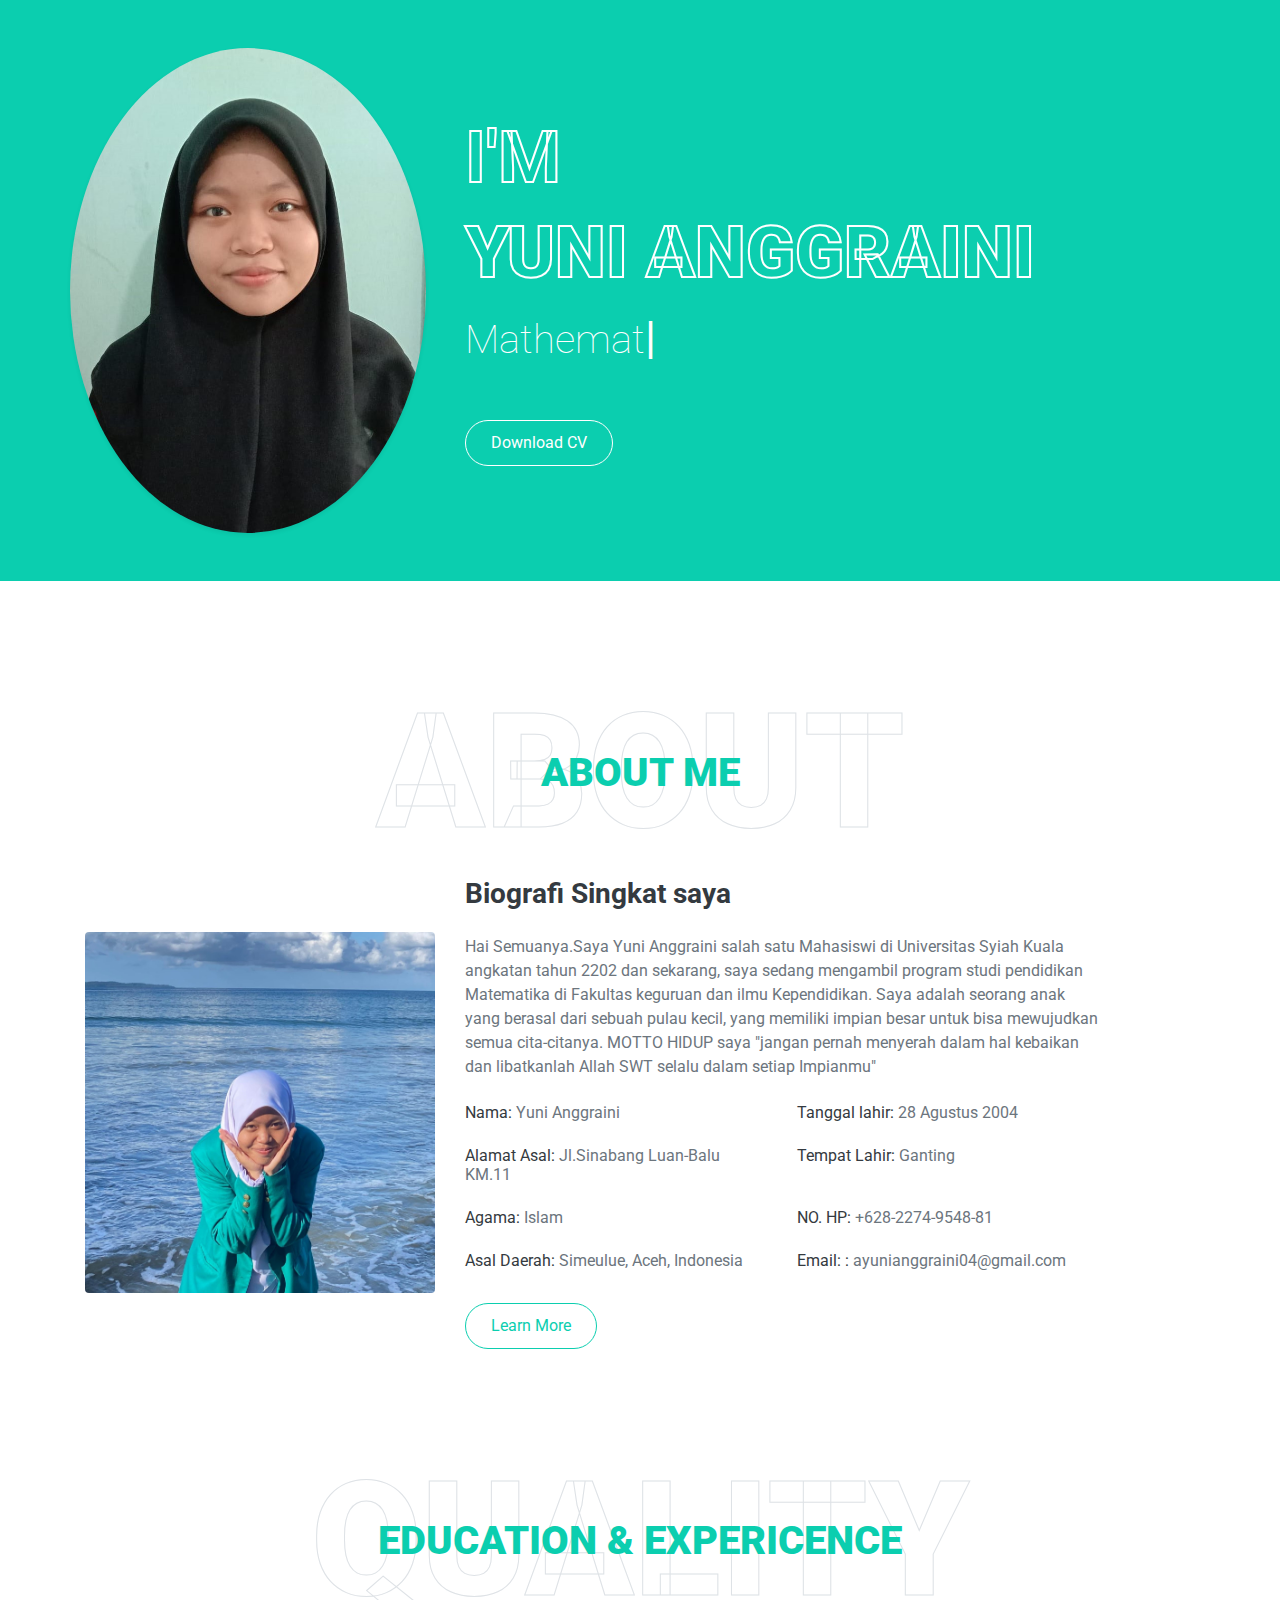
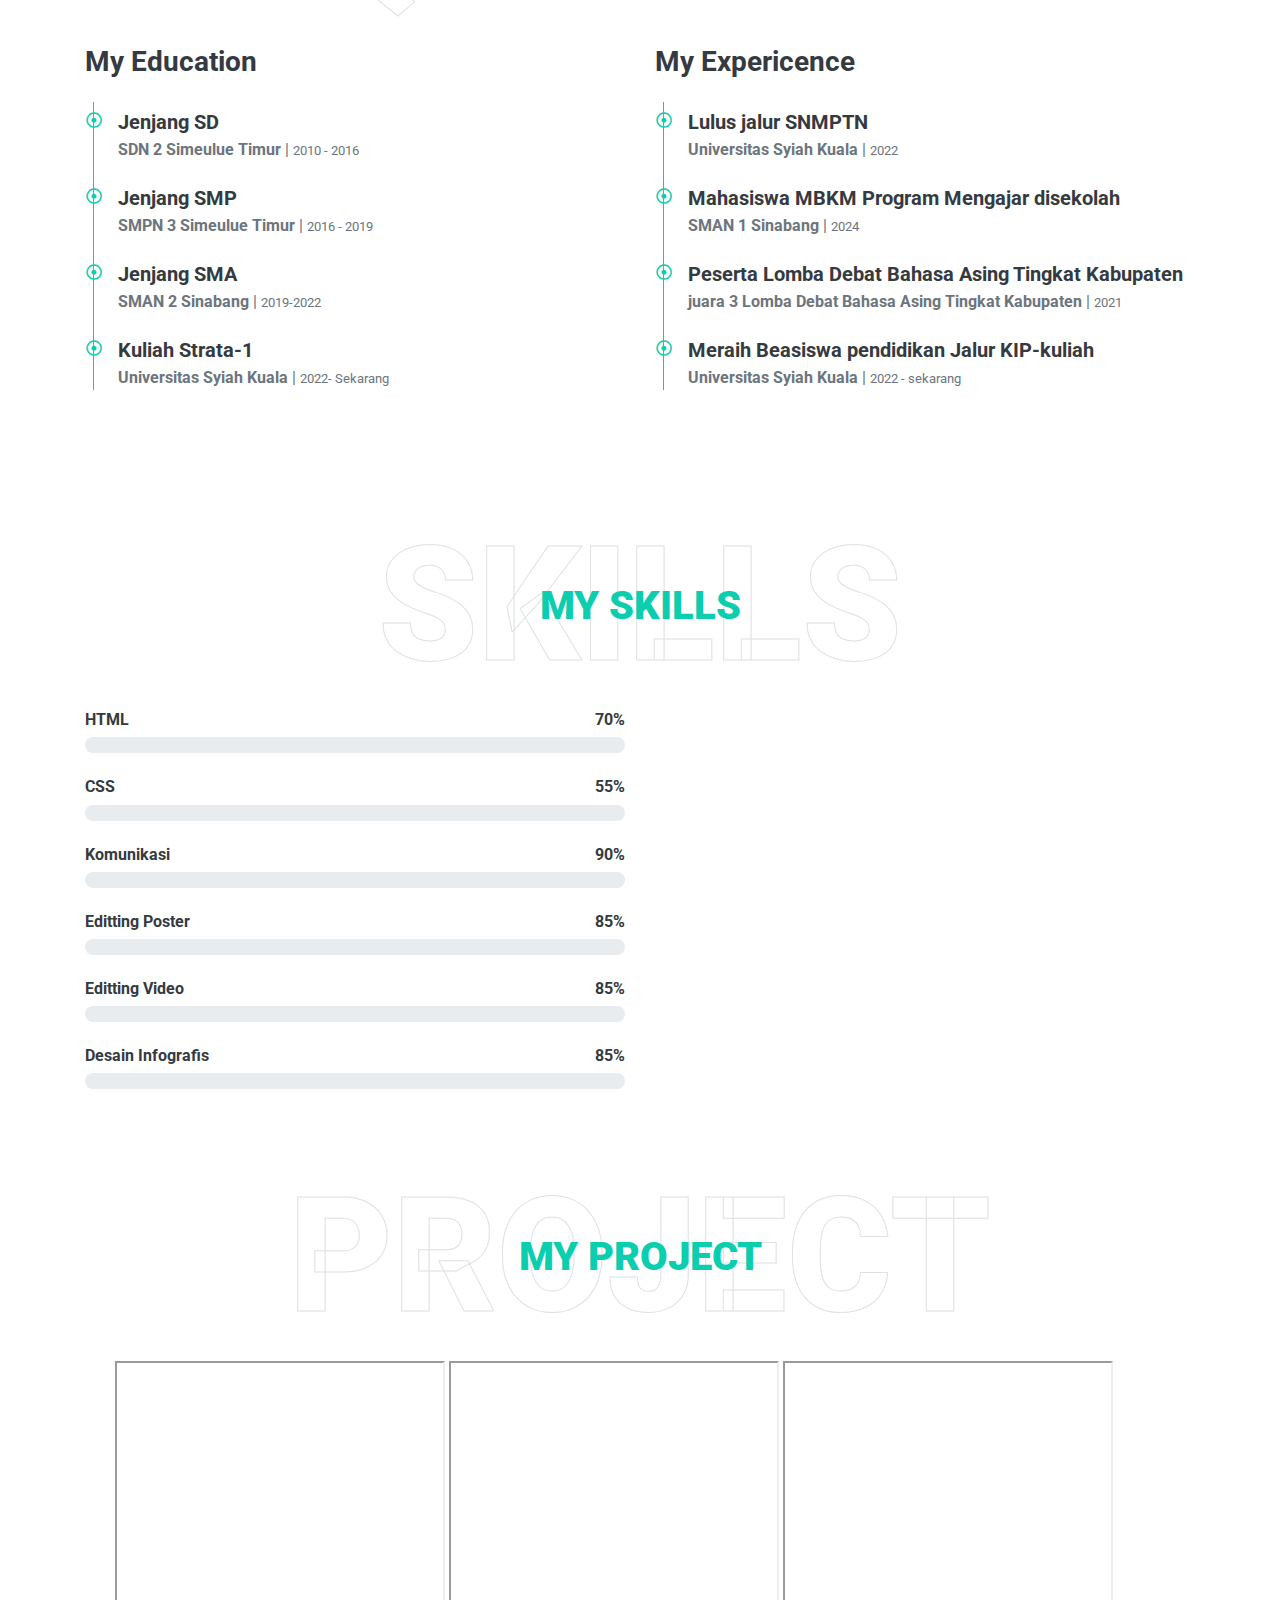
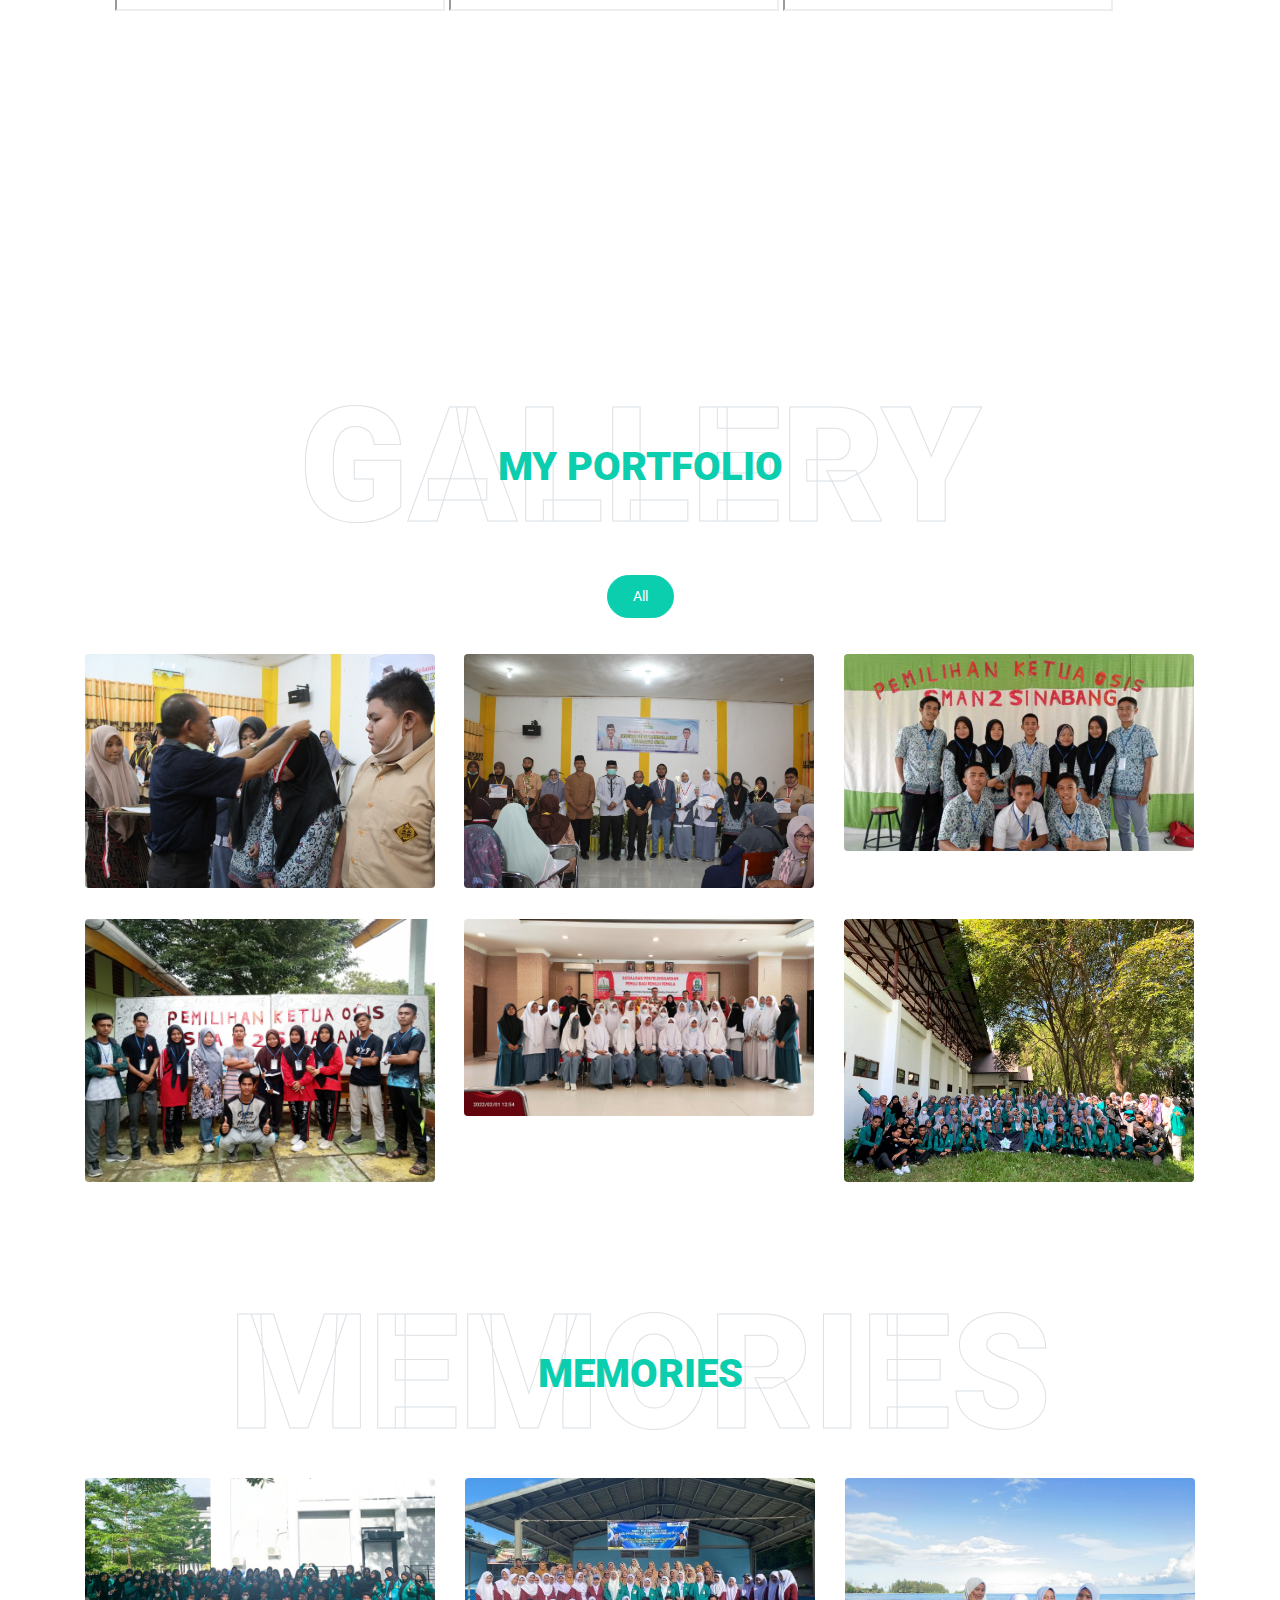
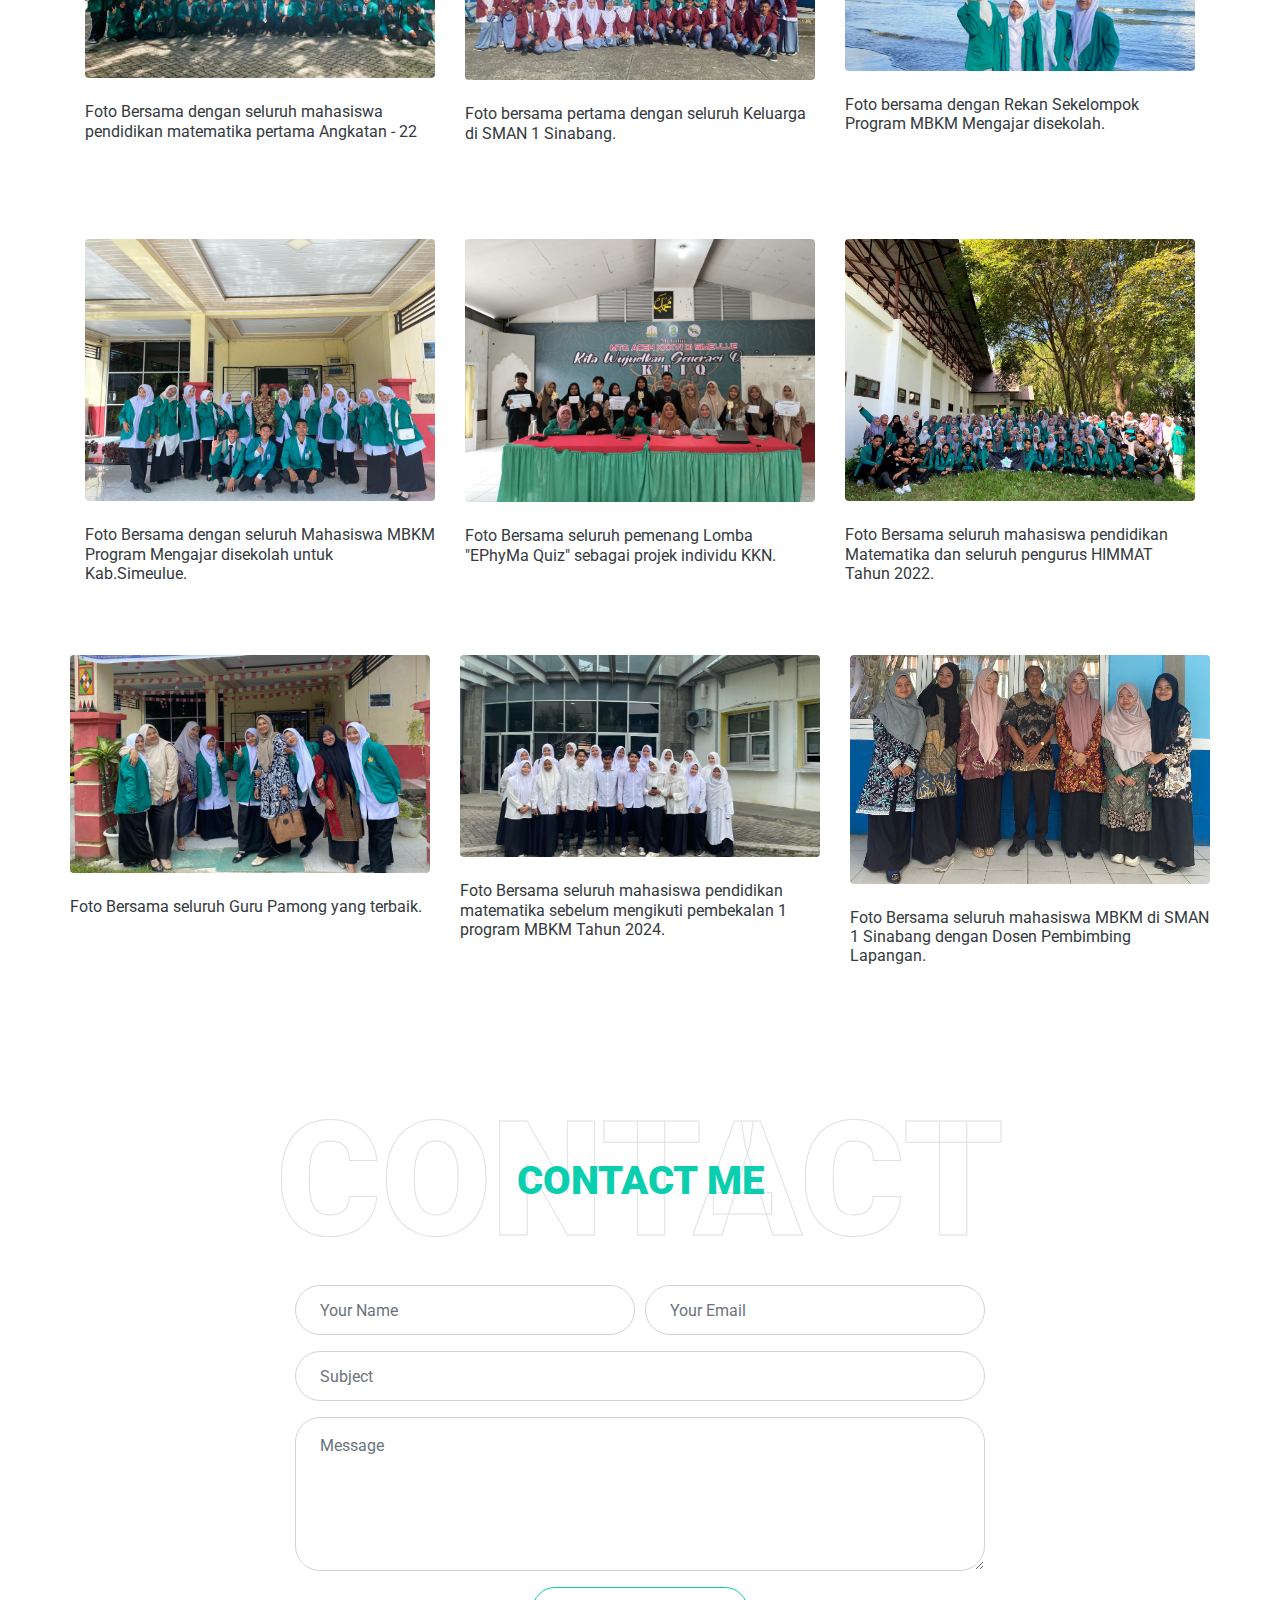
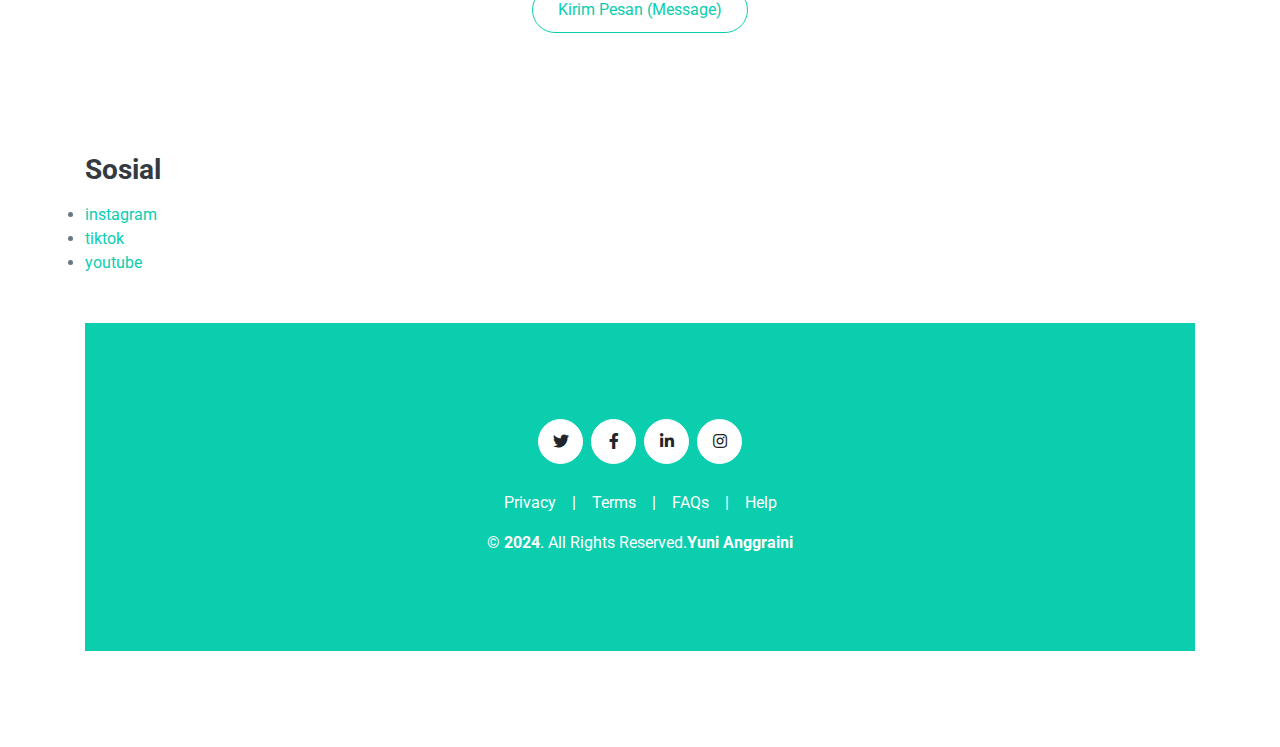
<file: index.html>
<!DOCTYPE html>
<html lang="en">

<head>
    <meta charset="utf-8">
    <title> YUNI ANGGRAINI PORTOFOLIO</title>
    <meta content="width=device-width, initial-scale=1.0" name="viewport">
    <meta content="Free HTML Templates" name="keywords">
    <meta content="Free HTML Templates" name="description">

    <!-- Favicon -->
    <link href="img/favicon.ico" rel="icon">

    <!-- Google Web Fonts -->
    <link rel="preconnect" href="https://fonts.gstatic.com">
    <link href="https://fonts.googleapis.com/css2?family=Roboto:wght@300;400;500;700;900&display=swap" rel="stylesheet"> 

    <!-- Font Awesome -->
    <link href="https://cdnjs.cloudflare.com/ajax/libs/font-awesome/5.10.0/css/all.min.css" rel="stylesheet">

    <!-- Libraries Stylesheet -->
    <link href="lib/owlcarousel/assets/owl.carousel.min.css" rel="stylesheet">
    <link href="lib/lightbox/css/lightbox.min.css" rel="stylesheet">

    <!-- Customized Bootstrap Stylesheet -->
    <link href="css/style.css" rel="stylesheet">
</head>

<body data-spy="scroll" data-target=".navbar" data-offset="51">
    <!-- Navbar Start -->
    <nav class="navbar fixed-top shadow-sm navbar-expand-lg bg-light navbar-light py-3 py-lg-0 px-lg-5">
        <a href="index.html" class="navbar-brand ml-lg-3">
            <h1 class="m-0 display-5"><span class="text-primary">MY</span>PROFIL</h1>
        </a>
        <button type="button" class="navbar-toggler" data-toggle="collapse" data-target="#navbarCollapse">
            <span class="navbar-toggler-icon"></span>
        </button>
        <div class="collapse navbar-collapse px-lg-3" id="navbarCollapse">
            <div class="navbar-nav m-auto py-0">
                <a href="#home" class="nav-item nav-link active">Home</a>
                <a href="#about" class="nav-item nav-link">About</a>
                <a href="#skill" class="nav-item nav-link">Skill</a>
                <a href="#my project" class="nav-item nav-link">Project</a>
                <a href="#Portfolio" class="nav-item nav-link">Portfolio</a>
                <a href="#My Memories" class="nav-item nav-link">Memories</a>
                <a href="#contact" class="nav-item nav-link">Contact</a>
               
            </div>
            <a href="" class="btn btn-outline-primary d-none d-lg-block">learn More</a>
        </div>
    </nav>
    <!-- Navbar End -->


    <!-- Video Modal Start -->
    <div class="modal fade" id="videoModal" tabindex="-1" role="dialog" aria-labelledby="exampleModalLabel" aria-hidden="true">
        <div class="modal-dialog" role="document">
            <div class="modal-content">
                <div class="modal-body">
                    <button type="button" class="close" data-dismiss="modal" aria-label="Close">
                        <span aria-hidden="true">&times;</span>
                    </button>        
                    <!-- 16:9 aspect ratio -->
                    <div class="embed-responsive embed-responsive-16by9">
          
                    </div>
                </div>
            </div>
        </div>
    </div>
    <!-- Video Modal End -->


    <!-- Header Start -->
    <div class="container-fluid bg-primary d-flex align-items-center mb-5 py-5" id="home" style="min-height: 100 vh;">
        <div class="container">
            <div class="row align-items-center">
                <div class="col-lg-4 px-4 pl-lg-0 pb-5 pb-lg-0">
                    <img class="img-fluid w-100 rounded-circle shadow-sm" src="img/foto profil yuni.jpg" alt="">
                </div>
                <div class="col-lg-7 text-center text-lg-left">
                             <h3 class="display-3 text-uppercase text-primary mb-2" style="-webkit-text-stroke: 2px #ffffff;">I'm</h3>
                    <h1 class="display-3 text-uppercase text-primary mb-2" style="-webkit-text-stroke: 2px #ffffff;">YUNI ANGGRAINI</h1>
                    <h1 class="typed-text-output d-inline font-weight-lighter text-white"></h1>
                    <div class="typed-text d-none">Mathematics Education Student, And Your Future Teacher</div>
                    <div class="d-flex align-items-center justify-content-center justify-content-lg-start pt-5">
                        <a href="" class="btn btn-outline-light mr-5">Download CV</a>
                       
                    </div>
                </div>
            </div>
        </div>
    </div>
    <!-- Header End -->


    <!-- About Start -->
    <div class="container-fluid py-5" id="about">
        <div class="container">
            <div class="position-relative d-flex align-items-center justify-content-center">
                <h1 class="display-1 text-uppercase text-white" style="-webkit-text-stroke: 1px #dee2e6;">About</h1>
                <h1 class="position-absolute text-uppercase text-primary">About Me</h1>
            </div>
            <div class="row align-items-center">
                <div class="col-lg-4 pb-3 pb-lg-0">
                    <img class="img-fluid rounded w-100" src="img/foto aku dipantai - Copy.jpg" alt="">
                </div>
                <div class="col-lg-7">
                    <h3 class="mb-4">Biografi Singkat saya</h3><p>Hai Semuanya.Saya Yuni Anggraini salah satu Mahasiswi di Universitas Syiah Kuala angkatan tahun 2202 dan sekarang, saya sedang mengambil program studi pendidikan Matematika di Fakultas keguruan dan ilmu Kependidikan. Saya adalah seorang anak yang berasal dari sebuah pulau kecil, yang memiliki impian besar untuk bisa mewujudkan semua cita-citanya. MOTTO HIDUP  saya "jangan pernah menyerah dalam hal kebaikan dan libatkanlah Allah SWT selalu dalam setiap Impianmu"</p>
                    <div class="row mb-3">
                        <div class="col-sm-6 py-2"><h6>Nama: <span class="text-secondary">Yuni Anggraini</span></h6></div>
                        <div class="col-sm-6 py-2"><h6>Tanggal lahir: <span class="text-secondary">28 Agustus 2004</span></h6></div>
                        <div class="col-sm-6 py-2"><h6> Alamat Asal: <span class="text-secondary">Jl.Sinabang Luan-Balu KM.11</span></h6></div>
                        <div class="col-sm-6 py-2"><h6> Tempat Lahir: <span class="text-secondary"> Ganting</span></h6></div>
                        <div class="col-sm-6 py-2"><h6>Agama: <span class="text-secondary">Islam</span></h6></div>
                        <div class="col-sm-6 py-2"><h6>NO. HP: <span class="text-secondary">+628-2274-9548-81</span></h6></div>
                        <div class="col-sm-6 py-2"><h6>Asal Daerah: <span class="text-secondary">Simeulue, Aceh, Indonesia</span></h6></div>
                        <div class="col-sm-6 py-2"><h6>Email: : <span class="text-secondary">ayunianggraini04@gmail.com</span></h6></div>
                    </div>
                    <a href="" class="btn btn-outline-primary">Learn More</a>
                </div>
            </div>
        </div>
    </div>
    <!-- About End -->


    <!-- Qualification Start -->
    <div class="container-fluid py-5" id="qualification">
        <div class="container">
            <div class="position-relative d-flex align-items-center justify-content-center">
                <h1 class="display-1 text-uppercase text-white" style="-webkit-text-stroke: 1px #dee2e6;">Quality</h1>
                <h1 class="position-absolute text-uppercase text-primary">Education & Expericence</h1>
            </div>
            <div class="row align-items-center">
                <div class="col-lg-6">
                    <h3 class="mb-4">My Education</h3>
                    <div class="border-left border-primary pt-2 pl-4 ml-2">
                        <div class="position-relative mb-4">
                            <i class="far fa-dot-circle text-primary position-absolute" style="top: 2px; left: -32px;"></i>
                            <h5 class="font-weight-bold mb-1"> Jenjang SD</h5>
                            <p class="mb-2"><strong>SDN 2 Simeulue Timur</strong> | <small>2010 - 2016</small></p>
                            
                        </div>
                        <div class="position-relative mb-4">
                            <i class="far fa-dot-circle text-primary position-absolute" style="top: 2px; left: -32px;"></i>
                            <h5 class="font-weight-bold mb-1">Jenjang SMP</h5>
                            <p class="mb-2"><strong>SMPN 3 Simeulue Timur</strong> | <small>2016 - 2019</small></p>
                            
                        </div>
                        <div class="position-relative mb-4">
                            <i class="far fa-dot-circle text-primary position-absolute" style="top: 2px; left: -32px;"></i>
                            <h5 class="font-weight-bold mb-1"> Jenjang SMA</h5>
                            <p class="mb-2"><strong>SMAN 2 Sinabang</strong> | <small>2019-2022</small></p>

                        </div>
                        <div class="position-relative mb-4">
                            <i class="far fa-dot-circle text-primary position-absolute" style="top: 2px; left: -32px;"></i>
                            <h5 class="font-weight-bold mb-1"> Kuliah Strata-1</h5>
                            <p class="mb-2"><strong>Universitas Syiah Kuala </strong> | <small>2022- Sekarang</small></p>
                        </div>
                    </div>
                </div>
                <div class="col-lg-6">
                    <h3 class="mb-4"> My Expericence</h3>
                    <div class="border-left border-primary pt-2 pl-4 ml-2">
                        <div class="position-relative mb-4">
                            <i class="far fa-dot-circle text-primary position-absolute" style="top: 2px; left: -32px;"></i>
                            <h5 class="font-weight-bold mb-1">Lulus jalur SNMPTN</h5>
                            <p class="mb-2"><strong>Universitas Syiah Kuala</strong> | <small>2022</small></p>
        
                        </div>
                        <div class="position-relative mb-4">
                            <i class="far fa-dot-circle text-primary position-absolute" style="top: 2px; left: -32px;"></i>
                            <h5 class="font-weight-bold mb-1">Mahasiswa MBKM Program Mengajar disekolah</h5>
                            <p class="mb-2"><strong>SMAN 1 Sinabang</strong> | <small>2024</small></p>

                        </div>
                        <div class="position-relative mb-4">
                            <i class="far fa-dot-circle text-primary position-absolute" style="top: 2px; left: -32px;"></i>
                            <h5 class="font-weight-bold mb-1">Peserta Lomba Debat Bahasa Asing Tingkat Kabupaten</h5>
                            <p class="mb-2"><strong> juara 3 Lomba Debat Bahasa Asing Tingkat Kabupaten</strong> | <small>2021</small></p>  </div>
                        <div class="position-relative mb-4">
                            <i class="far fa-dot-circle text-primary position-absolute" style="top: 2px; left: -32px;"></i>
                            <h5 class="font-weight-bold mb-1">Meraih Beasiswa pendidikan Jalur KIP-kuliah</h5>
                                    <p class="mb-2"><strong>Universitas Syiah Kuala</strong> | <small>2022 - sekarang</small></p>
                
                                </div>          
                        </div>
                    </div>
                </div>
            </div>
        </div>
    </div>
    <!-- Qualification End -->


    <!-- Skill Start -->
    <div class="container-fluid py-5" id="skill">
        <div class="container">
            <div class="position-relative d-flex align-items-center justify-content-center">
                <h1 class="display-1 text-uppercase text-white" style="-webkit-text-stroke: 1px #dee2e6;">Skills</h1>
                <h1 class="position-absolute text-uppercase text-primary">My Skills</h1>
            </div>
            <div class="row align-items-center">
                <div class="col-md-6">
                    <div class="skill mb-4">
                        <div class="d-flex justify-content-between">
                            <h6 class="font-weight-bold">HTML</h6>
                            <h6 class="font-weight-bold">70%</h6>
                        </div>
                        <div class="progress">
                            <div class="progress-bar bg-primary" role="progressbar" aria-valuenow="70" aria-valuemin="0" aria-valuemax="100"></div>
                        </div>
                    </div>
                    <div class="skill mb-4">
                        <div class="d-flex justify-content-between">
                            <h6 class="font-weight-bold">CSS</h6>
                            <h6 class="font-weight-bold">55%</h6>
                        </div>
                        <div class="progress">
                            <div class="progress-bar bg-warning" role="progressbar" aria-valuenow="55" aria-valuemin="0" aria-valuemax="100"></div>
                        </div>
                    </div>
                    <div class="skill mb-4">
                        <div class="d-flex justify-content-between">
                            <h6 class="font-weight-bold">Komunikasi</h6>
                            <h6 class="font-weight-bold">90%</h6>
                        </div>
                        <div class="progress">
                            <div class="progress-bar bg-danger" role="progressbar" aria-valuenow="90" aria-valuemin="0" aria-valuemax="100"></div>
                        </div><br>

                        <div class="skill mb-4">
                            <div class="d-flex justify-content-between">
                                <h6 class="font-weight-bold">Editting Poster</h6>
                                <h6 class="font-weight-bold">85%</h6>
                            </div>
                            <div class="progress">
                                <div class="progress-bar bg-warning" role="progressbar" aria-valuenow="85" aria-valuemin="0" aria-valuemax="100"></div>
                            </div><br>
                            <div class="skill mb-4">
                                <div class="d-flex justify-content-between">
                                    <h6 class="font-weight-bold">Editting Video</h6>
                                    <h6 class="font-weight-bold">85%</h6>
                                </div>
                                <div class="progress">
                                    <div class="progress-bar bg-primary" role="progressbar" aria-valuenow="85" aria-valuemin="0" aria-valuemax="100"></div>
                                </div>
                                <br>
                                <div class="skill mb-4">
                                    <div class="d-flex justify-content-between">
                                        <h6 class="font-weight-bold">Desain Infografis</h6>
                                        <h6 class="font-weight-bold">85%</h6>
                                    </div>
                                    <div class="progress">
                                        <div class="progress-bar bg-primary" role="progressbar" aria-valuenow="85" aria-valuemin="0" aria-valuemax="100"></div></div>
                    </div>
                    
                    </div>
                </div>
            </div>
        </div>
    </div>
    <!-- Skill End -->

    <!-- MY PROJECT -->
    <div class="container-fluid py-5" id="myproject">
        <div class="container">
            <div class="position-relative d-flex align-items-center justify-content-center">
                <h1 class="display-1 text-uppercase text-white" style="-webkit-text-stroke: 1px #dee2e6;">Project</h1>
                <h1 class="position-absolute text-uppercase text-primary">My Project</h1>
            </div>
            <div>
                    <iframe width="330" height="250" src="https://www.youtube.com/embed/QibozJt0-6s?si=F2LT3AHUnMRI1M9z"
                    title="YouTube video player" frameborder="1"
                    allow="accelerometer; autoplay; clipboard-write; encrypted-media; gyroscope; picture-in-picture; web-share"
                    referrerpolicy="strict-origin-when-cross-origin" allowfullscreen></iframe>
                <iframe width="330" height="250" src="https://www.youtube.com/embed/NE6v9WcFsK8?si=L3d7Lij1TaRhedwu"
                    title="YouTube video player" frameborder="1"
                    allow="accelerometer; autoplay; clipboard-write; encrypted-media; gyroscope; picture-in-picture; web-share"
                    referrerpolicy="strict-origin-when-cross-origin" allowfullscreen></iframe>
                <iframe width="330" height="250" src="https://www.youtube.com/embed/w42A83anmag?si=aTQlm37ix77icI4H"
                    title="YouTube video player" frameborder="1"
                    allow="accelerometer; autoplay; clipboard-write; encrypted-media; gyroscope; picture-in-picture; web-share"
                    referrerpolicy="strict-origin-when-cross-origin" allowfullscreen></iframe> <br>
                <iframe width="330" height="250" src="https://www.youtube.com/embed/IeZ6hrErfMc?si=izsxqb2Cua8EiN58"
                     title="YouTube video player" frameborder="0" allow="accelerometer; autoplay; clipboard-write; encrypted-media; gyroscope; picture-in-picture; web-share" referrerpolicy="strict-origin-when-cross-origin" allowfullscreen></iframe>
                <iframe width="330" height="250"   
                    src="https://www.youtube.com/embed/ytVLO7DxAso?si=zUnLf_mggdeRktoi" title="YouTube video player" frameborder="0" allow="accelerometer; autoplay; clipboard-write; encrypted-media; gyroscope; picture-in-picture; web-share" referrerpolicy="strict-origin-when-cross-origin" allowfullscreen></iframe>
                <iframe width="330" height="250"        
                    src="https://www.youtube.com/embed/T7_3998uduI?si=jm8YneEo75iOqKcL" title="YouTube video player" frameborder="0" allow="accelerometer; autoplay; clipboard-write; encrypted-media; gyroscope; picture-in-picture; web-share" referrerpolicy="strict-origin-when-cross-origin" allowfullscreen></iframe>
                </div>
            </div>
        </div>
    </div>
    <!-- MY PROJECT End -->


    <!-- Portfolio Start -->
    <div class="container-fluid pt-5 pb-3" id="portfolio">
        <div class="container">
            <div class="position-relative d-flex align-items-center justify-content-center">
                <h1 class="display-1 text-uppercase text-white" style="-webkit-text-stroke: 1px #dee2e6;">Gallery</h1>
                <h1 class="position-absolute text-uppercase text-primary">My Portfolio</h1>
            </div>
            <div class="row">
                <div class="col-12 text-center mb-2">
                    <ul class="list-inline mb-4" id="portfolio-flters">
                        <li class="btn btn-sm btn-outline-primary m-1 active"  data-filter="*">All</li>
                    </ul>
                </div>
            </div>
            <div class="row portfolio-container">
                <div class="col-lg-4 col-md-6 mb-4 portfolio-item first">
                    <div class="position-relative overflow-hidden mb-2">
                        <img class="img-fluid rounded w-100" src="img/penyerahan piagam.jpg" alt="">
                        <div class="portfolio-btn bg-primary d-flex align-items-center justify-content-center">
                            <a href="img/portfolio-1.jpg" data-lightbox="portfolio">
                                <i class="fa fa-plus text-white" style="font-size: 60px;"></i>
                            </a>
                        </div>
                    </div>
                </div>
                <div class="col-lg-4 col-md-6 mb-4 portfolio-item second">
                    <div class="position-relative overflow-hidden mb-2">
                        <img class="img-fluid rounded w-100" src="img/foto bersama pembagian hadiah.jpg" alt="">
                        <div class="portfolio-btn bg-primary d-flex align-items-center justify-content-center">
                            <a href="img/portfolio-2.jpg" data-lightbox="portfolio">
                                <i class="fa fa-plus text-white" style="font-size: 60px;"></i>
                            </a>
                        </div>
                    </div>
                </div>
                <div class="col-lg-4 col-md-6 mb-4 portfolio-item third">
                    <div class="position-relative overflow-hidden mb-2">
                        <img class="img-fluid rounded w-100" src="img/foto bersama kawan osis.jpg" alt="">
                        <div class="portfolio-btn bg-primary d-flex align-items-center justify-content-center">
                            <a href="img/portfolio-3.jpg" data-lightbox="portfolio">
                                <i class="fa fa-plus text-white" style="font-size: 60px;"></i>
                            </a>
                        </div>
                    </div>
                </div>
                <div class="col-lg-4 col-md-6 mb-4 portfolio-item first">
                    <div class="position-relative overflow-hidden mb-2">
                        <img class="img-fluid rounded w-100" src="img/foto saat pemilihan ketua osis.jpg" alt="">
                        <div class="portfolio-btn bg-primary d-flex align-items-center justify-content-center">
                            <a href="img/portfolio-4.jpg" data-lightbox="portfolio">
                                <i class="fa fa-plus text-white" style="font-size: 60px;"></i>
                            </a>
                        </div>
                    </div>
                </div>
                <div class="col-lg-4 col-md-6 mb-4 portfolio-item second">
                    <div class="position-relative overflow-hidden mb-2">
                        <img class="img-fluid rounded w-100" src="img/foto bersama saat sosialisasi.jpg" alt="">
                        <div class="portfolio-btn bg-primary d-flex align-items-center justify-content-center">
                            <a href="img/portfolio-5.jpg" data-lightbox="portfolio">
                                <i class="fa fa-plus text-white" style="font-size: 60px;"></i>
                            </a>
                        </div>
                    </div>
                </div>
                <div class="col-lg-4 col-md-6 mb-4 portfolio-item third">
                    <div class="position-relative overflow-hidden mb-2">
                        <img class="img-fluid rounded w-100" src="img/foto pakarmaru fkip.jpg" alt="">
                        <div class="portfolio-btn bg-primary d-flex align-items-center justify-content-center">
                            <a href="img/portfolio-6.jpg" data-lightbox="portfolio">
                                <i class="fa fa-plus text-white" style="font-size: 60px;"></i>
                            </a>
                        </div>
                    </div>
                </div>
            </div>
        </div>
    </div>
    <!-- Portfolio End -->


   

    <!-- Memories Start -->
    <div class="container-fluid py-5" id="memories">
        <div class="container">
            <div class="position-relative d-flex align-items-center justify-content-center">
                <h1 class="display-1 text-uppercase text-white" style="-webkit-text-stroke: 1px #dee2e6;"> memories</h1>
                <h1 class="position-absolute text-uppercase text-primary"> Memories</h1>
            </div>
            <div class="row">
                <div class="col-lg-4 mb-5">
                    <div class="position-relative mb-4">
                        <img class="img-fluid rounded w-100" src="img/foto bersama 1 angkatan.jpg" alt="">
                    </div>
                    <h6  class="font-weight-medium mb-4">Foto Bersama dengan seluruh mahasiswa pendidikan matematika pertama Angkatan - 22</h6>
                    
                </div>
                <div class="col-lg-4 mb-5">
                    <div class="position-relative mb-4">
                        <img class="img-fluid rounded w-100" src="img/foto sama seluruh guru dan osis .jpg" alt="">
                    </div>
                    <h6 class="font-weight-medium mb-4">Foto bersama pertama dengan seluruh Keluarga di SMAN 1 Sinabang.</h6><br>
                    
                </div>
                <div class="col-lg-4 mb-5">
                    <div class="position-relative mb-4">
                        <img class="img-fluid rounded w-100" src="img/foto bersama teman MBKM.jpg" alt="">
                    </div>
                    <h6 class="font-weight-medium mb-4">Foto bersama dengan Rekan Sekelompok Program MBKM Mengajar disekolah.</h6>
                      
                    </div>
                </div>
                <div class="row">
                 <div class="col-lg-4 mb-5">
                    <div class="position-relative mb-4">
                        <img class="img-fluid rounded w-100" src="img/foto dicabdin.jpg" alt="">
                    </div>
                        <h6 class="font-weight-medium mb-4">Foto Bersama dengan seluruh Mahasiswa MBKM Program Mengajar disekolah untuk Kab.Simeulue.</h6>
                       
                    </div>
                    <div class="col-lg-4 mb-5">
                        <div class="position-relative mb-4">
                            <img class="img-fluid rounded w-100" src="img/foto bersama denan seluruh pemenang lomba ephyma quiz.jpg" alt="">
                        </div>
                            <h6 class="font-weight-medium mb-4">Foto Bersama seluruh pemenang Lomba "EPhyMa Quiz" sebagai projek individu KKN.</h6>
                        </div>
                        <div class="col-lg-4 mb-5">
                    <div class="position-relative mb-4">
                        <img class="img-fluid rounded w-100" src="img/foto pakarmaru fkip.jpg" alt="">
                    </div>
                        <h6 class="font-weight-medium mb-4">   Foto Bersama seluruh mahasiswa pendidikan Matematika dan seluruh pengurus HIMMAT Tahun 2022.</h6>
                    </div>
                <div class="row">
                    <div class="col-lg-4 mb-5">
                        <div class="position-relative mb-4">
                            <img class="img-fluid rounded w-100" src="img/foto perpisahan dicabdin.jpg" alt="">
                        </div>
                            <h6 class="font-weight-medium mb-4">Foto Bersama seluruh Guru Pamong yang terbaik.</h6>
                        </div>
                            <div class="col-lg-4 mb-5">
                                <div class="position-relative mb-4">
                                    <img class="img-fluid rounded w-100" src="img/foto sebelum pembekalan.jpg" alt="">
                                </div>
                                    <h6 class="font-weight-medium mb-4">Foto Bersama seluruh mahasiswa pendidikan matematika sebelum mengikuti pembekalan 1 program MBKM Tahun 2024.</h6>
                                </div>
                                <div class="col-lg-4 mb-5">
                                    <div class="position-relative mb-4">
                                        <img class="img-fluid rounded w-100" src="img/foto monef.jpg" alt="">
                                    </div>
                                        <h6 class="font-weight-medium mb-4">Foto Bersama seluruh mahasiswa MBKM di SMAN 1 Sinabang dengan Dosen Pembimbing Lapangan.</h6>
                                    </div>
                                   
                           
                </div>
    </div>
    <!-- Memories End -->


    <!-- Contact Start -->
    <div class="container-fluid py-5" id="contact">
        <div class="container">
            <div class="position-relative d-flex align-items-center justify-content-center">
                <h1 class="display-1 text-uppercase text-white" style="-webkit-text-stroke: 1px #dee2e6;">Contact</h1>
                <h1 class="position-absolute text-uppercase text-primary">Contact Me</h1>
            </div>
            <div class="row justify-content-center">
                <div class="col-lg-8">
                    <div class="contact-form text-center">
                        <div id="success"></div>
                        <form name="sentMessage" id="contactForm" novalidate="novalidate">
                            <div class="form-row">
                                <div class="control-group col-sm-6">
                                    <input type="text" class="form-control p-4" id="name" placeholder="Your Name"
                                        required="required" data-validation-required-message="Please enter your name" />
                                    <p class="help-block text-danger"></p>
                                </div>
                                <div class="control-group col-sm-6">
                                    <input type="email" class="form-control p-4" id="email" placeholder="Your Email"
                                        required="required" data-validation-required-message="Please enter your email" />
                                    <p class="help-block text-danger"></p>
                                </div>
                            </div>
                            <div class="control-group">
                                <input typeFoto Bersama seluruh mahasiswa pendidikan matematika pertama angkatan-22="text" class="form-control p-4" id="subject" placeholder="Subject"
                                    required="required" data-validation-required-message="Please enter a subject" />
                                <p class="help-block text-danger"></p>
                            </div>
                            <div class="control-group">
                                <textarea class="form-control py-3 px-4" rows="5" id="message" placeholder="Message"
                                    required="required"
                                    data-validation-required-message="Please enter your message"></textarea>
                                <p class="help-block text-danger"></p>
                            </div>
                            <div>
                                <button class="btn btn-outline-primary" type="submit" id="sendMessageButton"> Kirim Pesan (Message)</button>
                            </div>
                        </form>
                    </div>
                </div>
            </div>
        </div>
    </div><br><br><br>
    <div style="align-items: last baseline;">
        <h3 style="align-items: center;">Sosial</h3><p> <li><a href="https://www.instagram.com/yunianggraini_0420/">instagram</a></li>
            <li><a href="https://www.tiktok.com/@yunii2008?is_from_webapp=1&sender_device=pc">tiktok</a></li>
            <li><a href="https://youtube.com/@yunianggraini6874?si=WHhf0RCDtEI4sUHY">youtube</a></li></p>
    </div>
    <!-- Contact End -->


    <!-- Footer Start -->

    <div class="container-fluid bg-primary text-white mt-5 py-5 px-sm-3 px-md-5">
        <div class="container text-center py-5">
            <div class="d-flex justify-content-center mb-4"> <br><br>
                <a class="btn btn-light btn-social mr-2" href="#"><i class="fab fa-twitter"></i></a>
                <a class="btn btn-light btn-social mr-2" href="#"><i class="fab fa-facebook-f"></i></a>
                <a class="btn btn-light btn-social mr-2" href="#"><i class="fab fa-linkedin-in"></i></a>
                <a class="btn btn-light btn-social" href="#"><i class="fab fa-instagram"></i></a>
            </div>
            <div class="d-flex justify-content-center mb-3">
                <a class="text-white" href="#">Privacy</a>
                <span class="px-3">|</span>
                <a class="text-white" href="#">Terms</a>
                <span class="px-3">|</span>
                <a class="text-white" href="#">FAQs</a>
                <span class="px-3">|</span>
                <a class="text-white" href="#">Help</a>
            </div>
            <p class="m-0">&copy; <a class="text-white font-weight-bold" href="#">2024</a>. All Rights Reserved.<a class="text-white font-weight-bold" href="https://htmlcodex.com">Yuni Anggraini</a>
            </p>
        </div>
    </div>
    <!-- Footer End -->

    <!-- Scroll to Bottom -->
    <i class="fa fa-2x fa-angle-down text-white scroll-to-bottom"></i>

    <!-- Back to Top -->
    <a href="#" class="btn btn-outline-dark px-0 back-to-top"><i class="fa fa-angle-double-up"></i></a>


    <!-- JavaScript Libraries -->
    <script src="https://code.jquery.com/jquery-3.4.1.min.js"></script>
    <script src="https://stackpath.bootstrapcdn.com/bootstrap/4.4.1/js/bootstrap.bundle.min.js"></script>
    <script src="lib/typed/typed.min.js"></script>
    <script src="lib/easing/easing.min.js"></script>
    <script src="lib/waypoints/waypoints.min.js"></script>
    <script src="lib/owlcarousel/owl.carousel.min.js"></script>
    <script src="lib/isotope/isotope.pkgd.min.js"></script>
    <script src="lib/lightbox/js/lightbox.min.js"></script>

    <!-- Contact Javascript File -->
    <script src="mail/jqBootstrapValidation.min.js"></div>script>
    <script src="mail/contact.js"></script>

    <!-- Template Javascript -->
    <script src="js/main.js"></script>
</body>

</html>
</file>
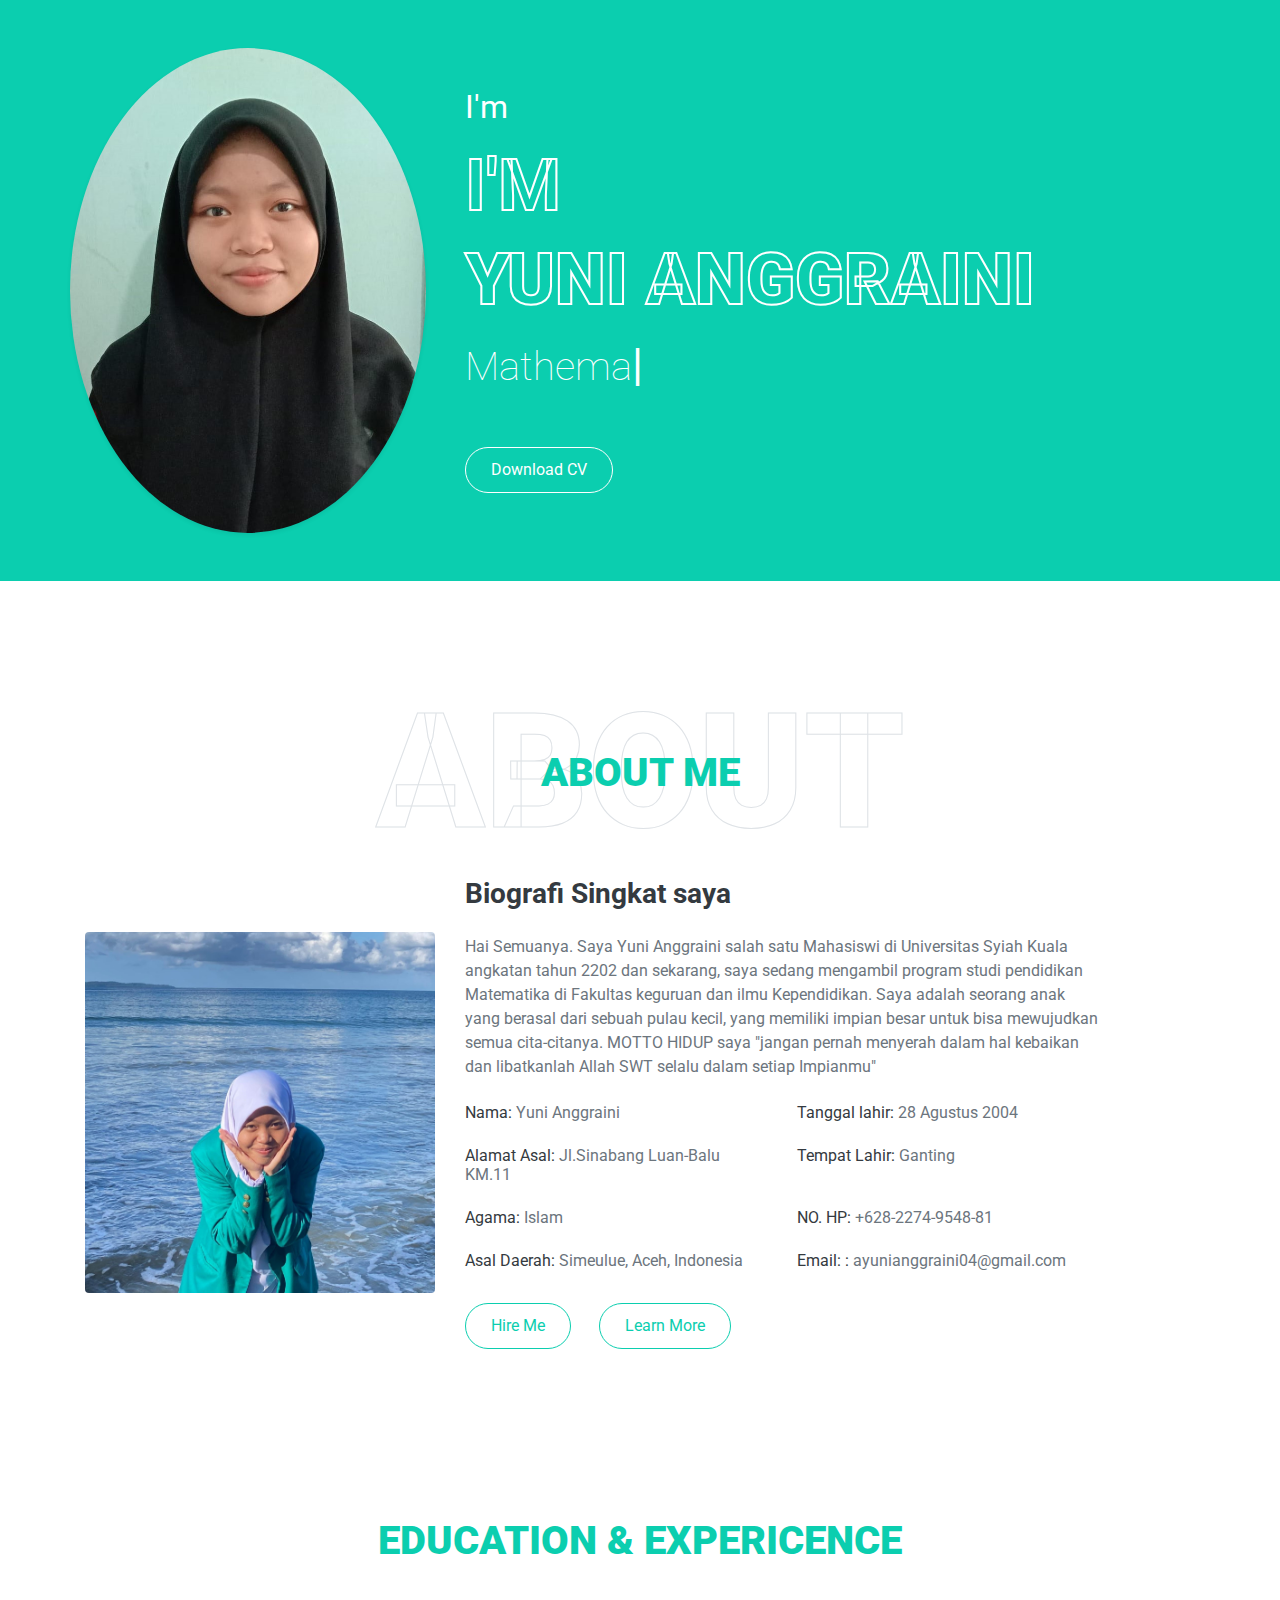
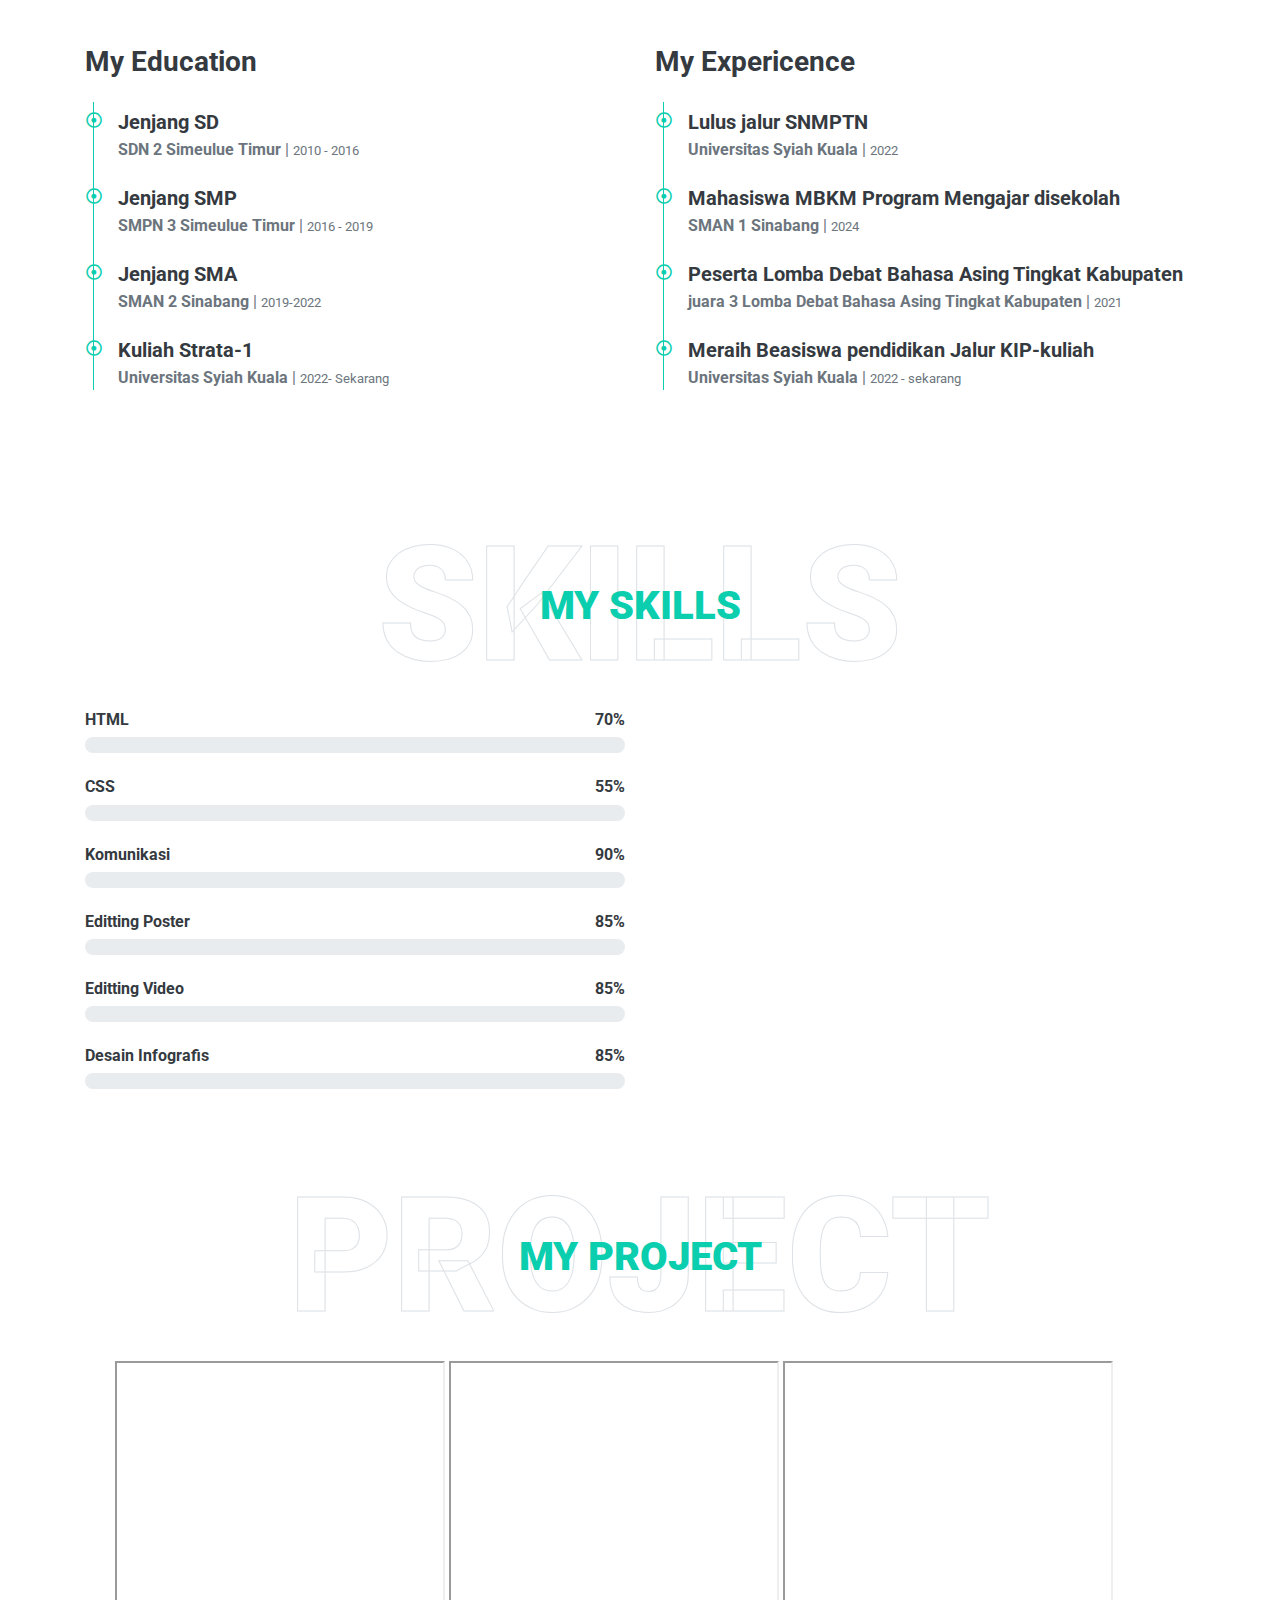
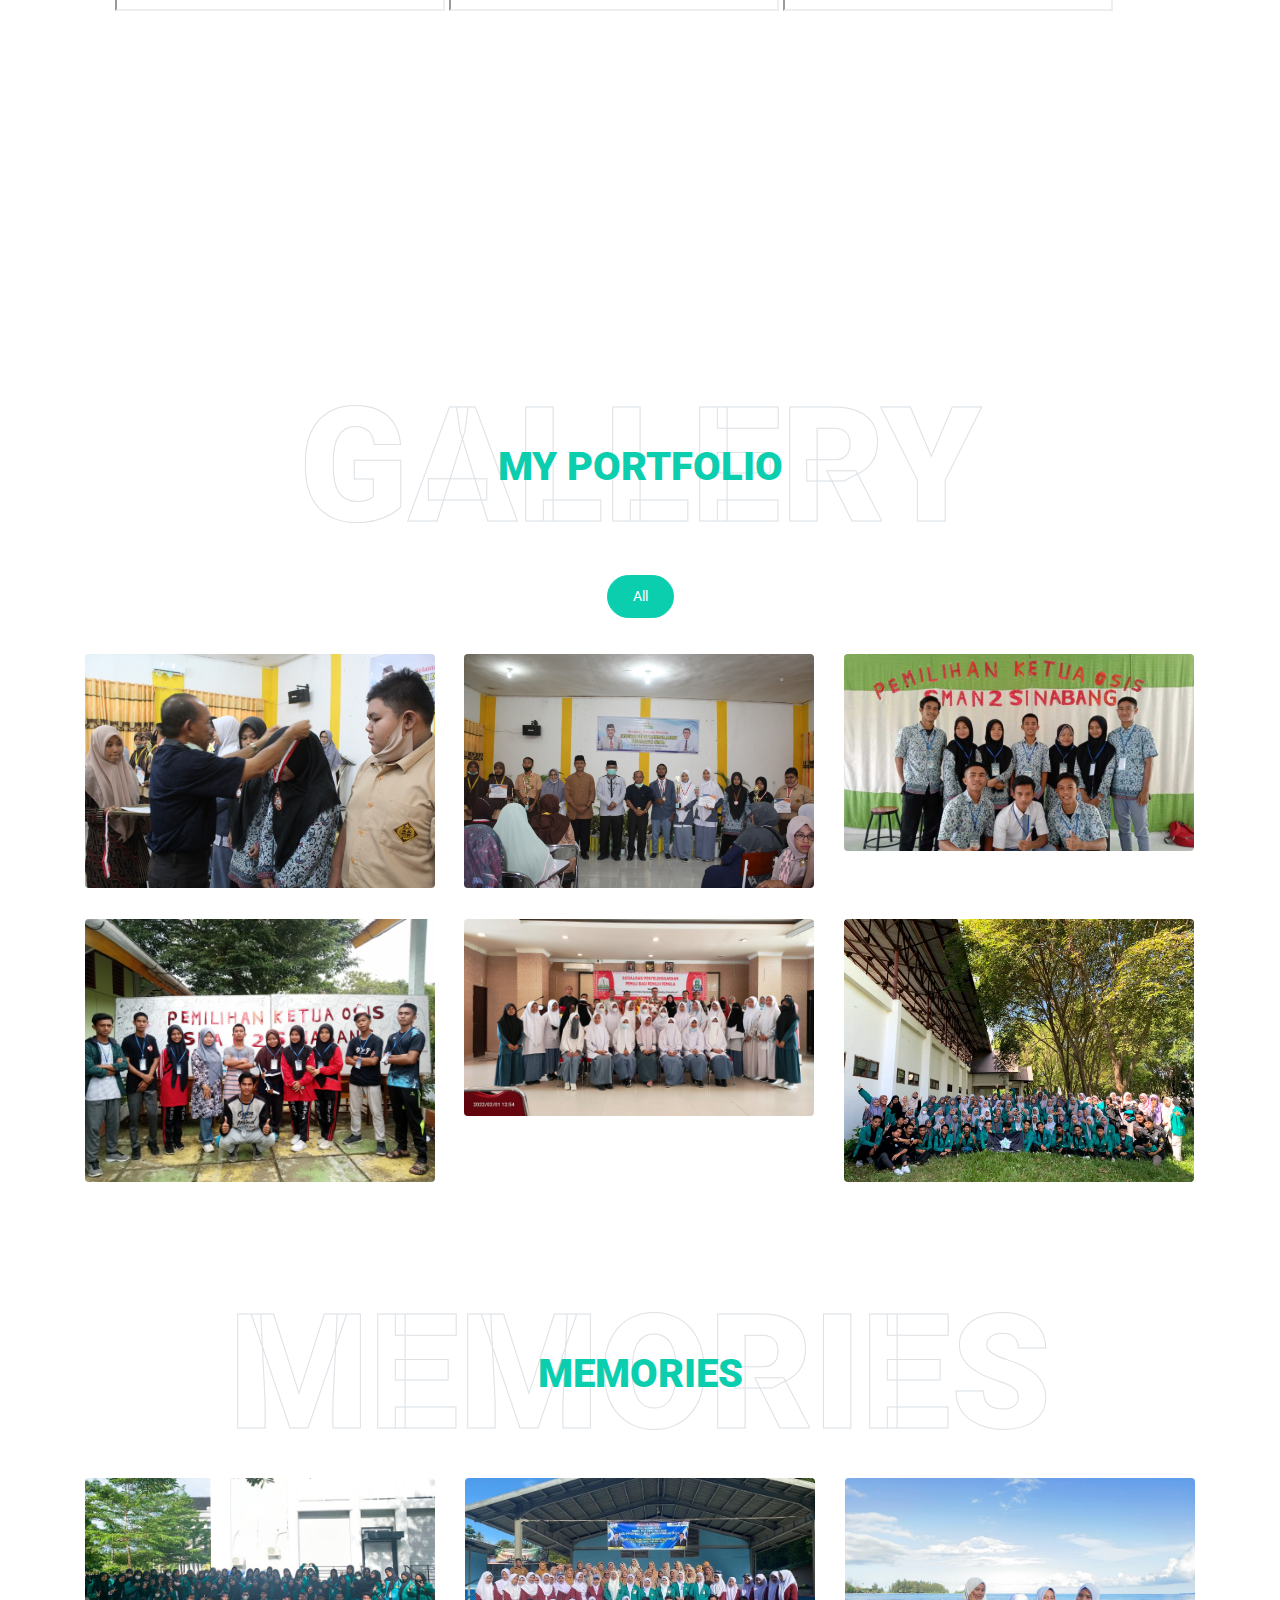
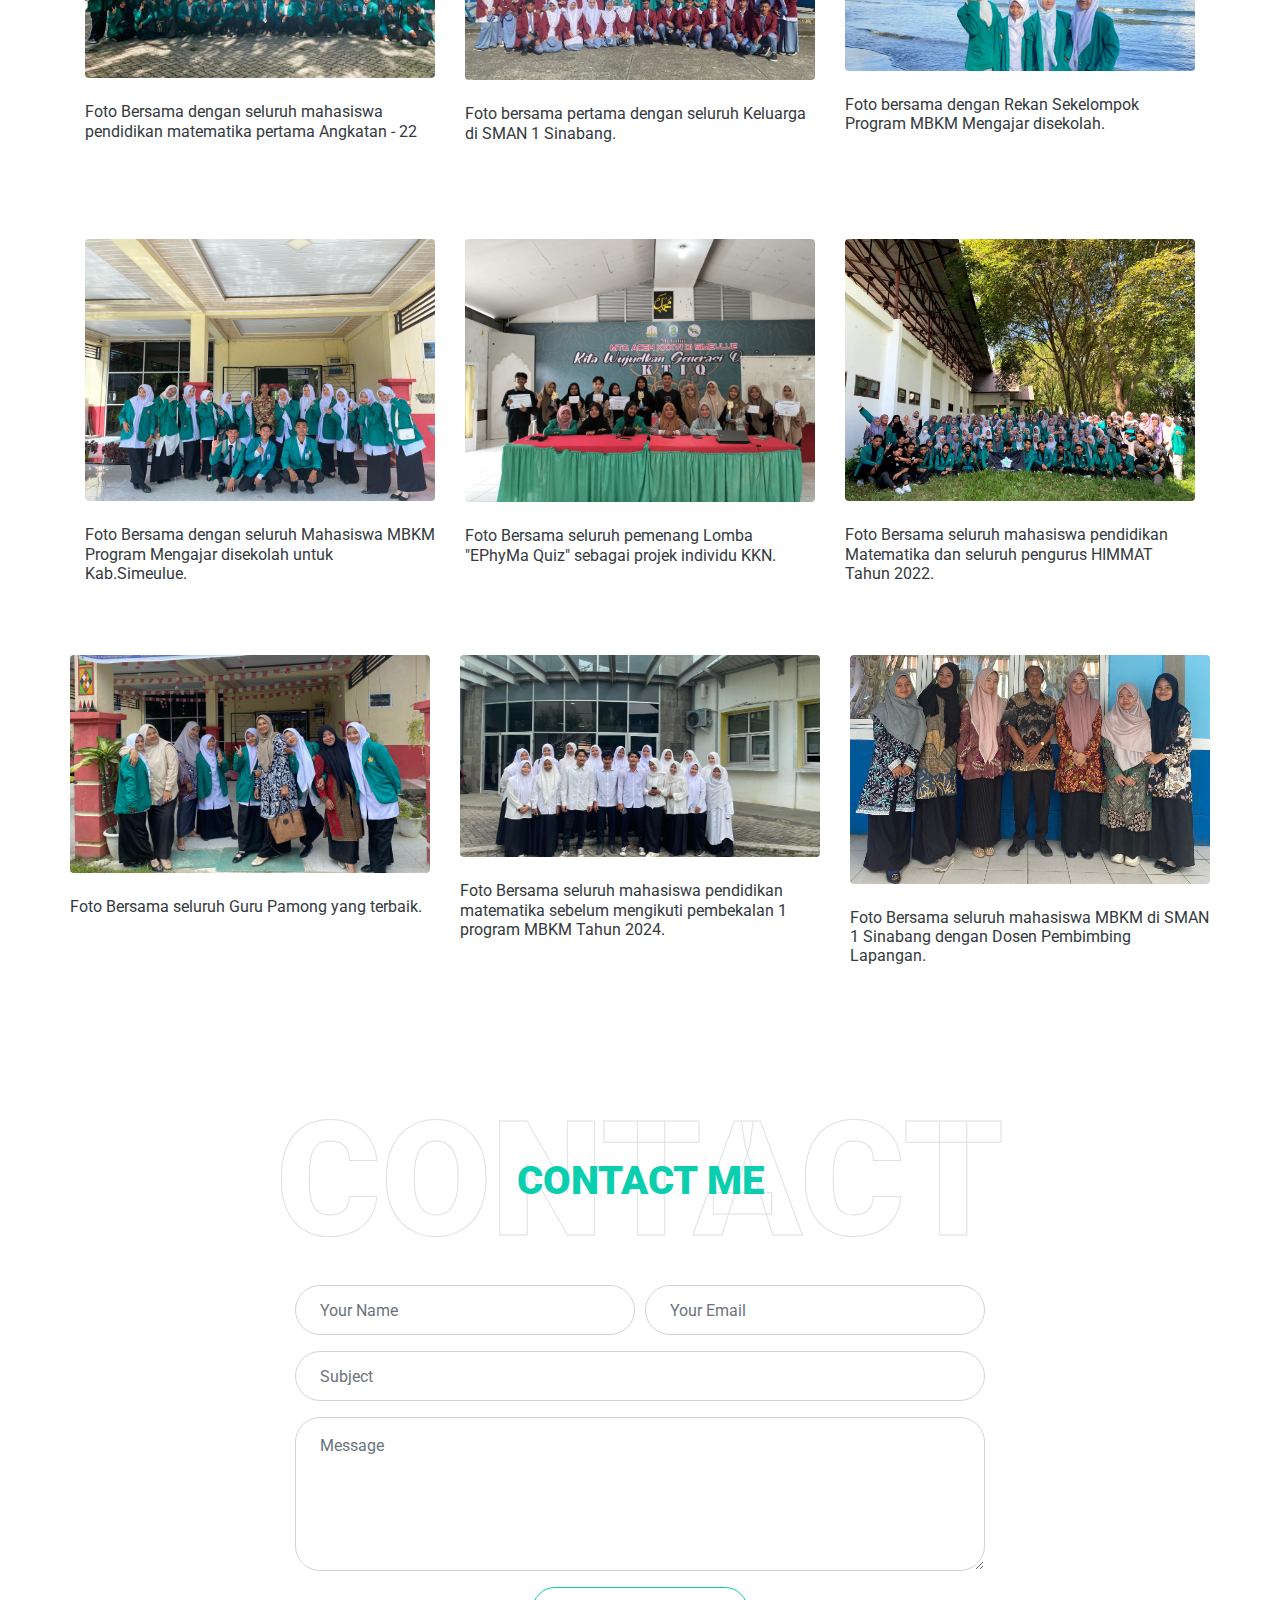
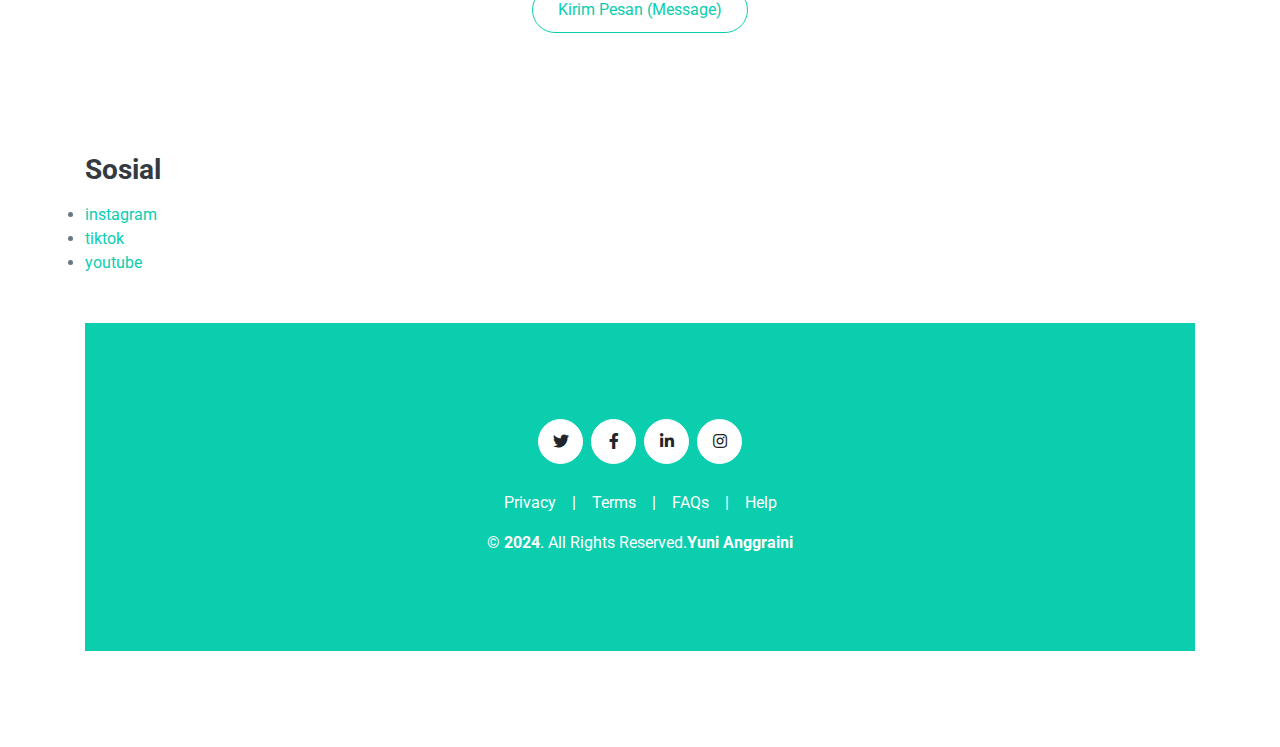
<file: Tugas membuat website portofolio.html>
<!DOCTYPE html>
<html lang="en">

<head>
    <meta charset="utf-8">
    <title> YUNI ANGGRAINI PORTOFOLIO</title>
    <meta content="width=device-width, initial-scale=1.0" name="viewport">
    <meta content="Free HTML Templates" name="keywords">
    <meta content="Free HTML Templates" name="description">

    <!-- Favicon -->
    <link href="img/favicon.ico" rel="icon">

    <!-- Google Web Fonts -->
    <link rel="preconnect" href="https://fonts.gstatic.com">
    <link href="https://fonts.googleapis.com/css2?family=Roboto:wght@300;400;500;700;900&display=swap" rel="stylesheet"> 

    <!-- Font Awesome -->
    <link href="https://cdnjs.cloudflare.com/ajax/libs/font-awesome/5.10.0/css/all.min.css" rel="stylesheet">

    <!-- Libraries Stylesheet -->
    <link href="lib/owlcarousel/assets/owl.carousel.min.css" rel="stylesheet">
    <link href="lib/lightbox/css/lightbox.min.css" rel="stylesheet">

    <!-- Customized Bootstrap Stylesheet -->
    <link href="css/style.css" rel="stylesheet">
</head>

<body data-spy="scroll" data-target=".navbar" data-offset="51">
    <!-- Navbar Start -->
    <nav class="navbar fixed-top shadow-sm navbar-expand-lg bg-light navbar-light py-3 py-lg-0 px-lg-5">
        <a href="index.html" class="navbar-brand ml-lg-3">
            <h1 class="m-0 display-5"><span class="text-primary">MY</span>PROFIL</h1>
        </a>
        <button type="button" class="navbar-toggler" data-toggle="collapse" data-target="#navbarCollapse">
            <span class="navbar-toggler-icon"></span>
        </button>
        <div class="collapse navbar-collapse px-lg-3" id="navbarCollapse">
            <div class="navbar-nav m-auto py-0">
                <a href="#home" class="nav-item nav-link active">Home</a>
                <a href="#about" class="nav-item nav-link">About</a>
                <a href="#skill" class="nav-item nav-link">Skill</a>
                <a href="#my project" class="nav-item nav-link">Project</a>
                <a href="#Portfolio" class="nav-item nav-link">Portfolio</a>
                <a href="#My Memories" class="nav-item nav-link">Memories</a>
                <a href="#contact" class="nav-item nav-link">Contact</a>
               
            </div>
            <a href="" class="btn btn-outline-primary d-none d-lg-block">Learn More</a>
        </div>
    </nav>
    <!-- Navbar End -->


    <!-- Video Modal Start -->
    <div class="modal fade" id="videoModal" tabindex="-1" role="dialog" aria-labelledby="exampleModalLabel" aria-hidden="true">
        <div class="modal-dialog" role="document">
            <div class="modal-content">
                <div class="modal-body">
                    <button type="button" class="close" data-dismiss="modal" aria-label="Close">
                        <span aria-hidden="true">&times;</span>
                    </button>        
                    <!-- 16:9 aspect ratio -->
                    <div class="embed-responsive embed-responsive-16by9">
                        <iframe class="embed-responsive-item" src="https://www.youtube.com/embed/NE6v9WcFsK8?si=vzBZZITDEoRqaw4a" title="YouTube video player" frameborder="0" allow="accelerometer; autoplay; clipboard-write; encrypted-media; gyroscope; picture-in-picture; web-share"" id="video"  allowscriptaccess="always" allow="autoplay"></iframe>
                    </div>
                </div>
            </div>
        </div>
    </div>
    <!-- Video Modal End -->


    <!-- Header Start -->
    <div class="container-fluid bg-primary d-flex align-items-center mb-5 py-5" id="home" style="min-height: 100 vh;">
        <div class="container">
            <div class="row align-items-center">
                <div class="col-lg-4 px-4 pl-lg-0 pb-5 pb-lg-0">
                    <img class="img-fluid w-100 rounded-circle shadow-sm" src="img/foto profil yuni.jpg" alt="">
                </div>
                <div class="col-lg-7 text-center text-lg-left">
                    <h2 class="text-white font-weight-normal mb-3">I'm</h2>
                             <h3 class="display-3 text-uppercase text-primary mb-2" style="-webkit-text-stroke: 2px #ffffff;">I'm</h3>
                    <h1 class="display-3 text-uppercase text-primary mb-2" style="-webkit-text-stroke: 2px #ffffff;">YUNI ANGGRAINI</h1>
                    <h1 class="typed-text-output d-inline font-weight-lighter text-white"></h1>
                    <div class="typed-text d-none">Mathematics Education Student, And Your Future Teacher</div>
                    <div class="d-flex align-items-center justify-content-center justify-content-lg-start pt-5">
                        <a href="" class="btn btn-outline-light mr-5">Download CV</a>
                       
                    </div>
                </div>
            </div>
        </div>
    </div>
    <!-- Header End -->


    <!-- About Start -->
    <div class="container-fluid py-5" id="about">
        <div class="container">
            <div class="position-relative d-flex align-items-center justify-content-center">
                <h1 class="display-1 text-uppercase text-white" style="-webkit-text-stroke: 1px #dee2e6;">About</h1>
                <h1 class="position-absolute text-uppercase text-primary">About Me</h1>
            </div>
            <div class="row align-items-center">
                <div class="col-lg-4 pb-3 pb-lg-0">
                    <img class="img-fluid rounded w-100" src="img/foto aku dipantai - Copy.jpg" alt="">
                </div>
                <div class="col-lg-7">
                    <h3 class="mb-4">Biografi Singkat saya</h3><p>Hai Semuanya. Saya Yuni Anggraini salah satu Mahasiswi di Universitas Syiah Kuala angkatan tahun 2202 dan sekarang, saya sedang mengambil program studi pendidikan Matematika di Fakultas keguruan dan ilmu Kependidikan. Saya adalah seorang anak yang berasal dari sebuah pulau kecil, yang memiliki impian besar untuk bisa mewujudkan semua cita-citanya. MOTTO HIDUP  saya "jangan pernah menyerah dalam hal kebaikan dan libatkanlah Allah SWT selalu dalam setiap Impianmu"</p>
                    <div class="row mb-3">
                        <div class="col-sm-6 py-2"><h6>Nama: <span class="text-secondary">Yuni Anggraini</span></h6></div>
                        <div class="col-sm-6 py-2"><h6>Tanggal lahir: <span class="text-secondary">28 Agustus 2004</span></h6></div>
                        <div class="col-sm-6 py-2"><h6> Alamat Asal: <span class="text-secondary">Jl.Sinabang Luan-Balu KM.11</span></h6></div>
                        <div class="col-sm-6 py-2"><h6> Tempat Lahir: <span class="text-secondary"> Ganting</span></h6></div>
                        <div class="col-sm-6 py-2"><h6>Agama: <span class="text-secondary">Islam</span></h6></div>
                        <div class="col-sm-6 py-2"><h6>NO. HP: <span class="text-secondary">+628-2274-9548-81</span></h6></div>
                        <div class="col-sm-6 py-2"><h6>Asal Daerah: <span class="text-secondary">Simeulue, Aceh, Indonesia</span></h6></div>
                        <div class="col-sm-6 py-2"><h6>Email: : <span class="text-secondary">ayunianggraini04@gmail.com</span></h6></div>
                    </div>
                    <a href="" class="btn btn-outline-primary mr-4">Hire Me</a>
                    <a href="" class="btn btn-outline-primary">Learn More</a>
                </div>
            </div>
        </div>
    </div>
    <!-- About End -->


    <!-- Qualification Start -->
    <div class="container-fluid py-5" id="qualification">
        <div class="container">
            <div class="position-relative d-flex align-items-center justify-content-center">
                <h1 class="display-1 text-uppercase text-white" style="-webkit-text-stroke: 1 px #dee2e6;">Quality</h1>
                <h1 class="position-absolute text-uppercase text-primary">Education & Expericence</h1>
            </div>
            <div class="row align-items-center">
                <div class="col-lg-6">
                    <h3 class="mb-4">My Education</h3>
                    <div class="border-left border-primary pt-2 pl-4 ml-2">
                        <div class="position-relative mb-4">
                            <i class="far fa-dot-circle text-primary position-absolute" style="top: 2px; left: -32px;"></i>
                            <h5 class="font-weight-bold mb-1"> Jenjang SD</h5>
                            <p class="mb-2"><strong>SDN 2 Simeulue Timur</strong> | <small>2010 - 2016</small></p>
                            
                        </div>
                        <div class="position-relative mb-4">
                            <i class="far fa-dot-circle text-primary position-absolute" style="top: 2px; left: -32px;"></i>
                            <h5 class="font-weight-bold mb-1">Jenjang SMP</h5>
                            <p class="mb-2"><strong>SMPN 3 Simeulue Timur</strong> | <small>2016 - 2019</small></p>
                            
                        </div>
                        <div class="position-relative mb-4">
                            <i class="far fa-dot-circle text-primary position-absolute" style="top: 2px; left: -32px;"></i>
                            <h5 class="font-weight-bold mb-1"> Jenjang SMA</h5>
                            <p class="mb-2"><strong>SMAN 2 Sinabang</strong> | <small>2019-2022</small></p>

                        </div>
                        <div class="position-relative mb-4">
                            <i class="far fa-dot-circle text-primary position-absolute" style="top: 2px; left: -32px;"></i>
                            <h5 class="font-weight-bold mb-1"> Kuliah Strata-1</h5>
                            <p class="mb-2"><strong>Universitas Syiah Kuala </strong> | <small>2022- Sekarang</small></p>
                        </div>
                    </div>
                </div>
                <div class="col-lg-6">
                    <h3 class="mb-4"> My Expericence</h3>
                    <div class="border-left border-primary pt-2 pl-4 ml-2">
                        <div class="position-relative mb-4">
                            <i class="far fa-dot-circle text-primary position-absolute" style="top: 2px; left: -32px;"></i>
                            <h5 class="font-weight-bold mb-1">Lulus jalur SNMPTN</h5>
                            <p class="mb-2"><strong>Universitas Syiah Kuala</strong> | <small>2022</small></p>
        
                        </div>
                        <div class="position-relative mb-4">
                            <i class="far fa-dot-circle text-primary position-absolute" style="top: 2px; left: -32px;"></i>
                            <h5 class="font-weight-bold mb-1">Mahasiswa MBKM Program Mengajar disekolah</h5>
                            <p class="mb-2"><strong>SMAN 1 Sinabang</strong> | <small>2024</small></p>

                        </div>
                        <div class="position-relative mb-4">
                            <i class="far fa-dot-circle text-primary position-absolute" style="top: 2px; left: -32px;"></i>
                            <h5 class="font-weight-bold mb-1">Peserta Lomba Debat Bahasa Asing Tingkat Kabupaten</h5>
                            <p class="mb-2"><strong> juara 3 Lomba Debat Bahasa Asing Tingkat Kabupaten</strong> | <small>2021</small></p>  </div>
                        <div class="position-relative mb-4">
                            <i class="far fa-dot-circle text-primary position-absolute" style="top: 2px; left: -32px;"></i>
                            <h5 class="font-weight-bold mb-1">Meraih Beasiswa pendidikan Jalur KIP-kuliah</h5>
                                    <p class="mb-2"><strong>Universitas Syiah Kuala</strong> | <small>2022 - sekarang</small></p>
                
                                </div>          
                        </div>
                    </div>
                </div>
            </div>
        </div>
    </div>
    <!-- Qualification End -->


    <!-- Skill Start -->
    <div class="container-fluid py-5" id="skill">
        <div class="container">
            <div class="position-relative d-flex align-items-center justify-content-center">
                <h1 class="display-1 text-uppercase text-white" style="-webkit-text-stroke: 1px #dee2e6;">Skills</h1>
                <h1 class="position-absolute text-uppercase text-primary">My Skills</h1>
            </div>
            <div class="row align-items-center">
                <div class="col-md-6">
                    <div class="skill mb-4">
                        <div class="d-flex justify-content-between">
                            <h6 class="font-weight-bold">HTML</h6>
                            <h6 class="font-weight-bold">70%</h6>
                        </div>
                        <div class="progress">
                            <div class="progress-bar bg-primary" role="progressbar" aria-valuenow="70" aria-valuemin="0" aria-valuemax="100"></div>
                        </div>
                    </div>
                    <div class="skill mb-4">
                        <div class="d-flex justify-content-between">
                            <h6 class="font-weight-bold">CSS</h6>
                            <h6 class="font-weight-bold">55%</h6>
                        </div>
                        <div class="progress">
                            <div class="progress-bar bg-warning" role="progressbar" aria-valuenow="55" aria-valuemin="0" aria-valuemax="100"></div>
                        </div>
                    </div>
                    <div class="skill mb-4">
                        <div class="d-flex justify-content-between">
                            <h6 class="font-weight-bold">Komunikasi</h6>
                            <h6 class="font-weight-bold">90%</h6>
                        </div>
                        <div class="progress">
                            <div class="progress-bar bg-danger" role="progressbar" aria-valuenow="90" aria-valuemin="0" aria-valuemax="100"></div>
                        </div><br>

                        <div class="skill mb-4">
                            <div class="d-flex justify-content-between">
                                <h6 class="font-weight-bold">Editting Poster</h6>
                                <h6 class="font-weight-bold">85%</h6>
                            </div>
                            <div class="progress">
                                <div class="progress-bar bg-warning" role="progressbar" aria-valuenow="85" aria-valuemin="0" aria-valuemax="100"></div>
                            </div><br>
                            <div class="skill mb-4">
                                <div class="d-flex justify-content-between">
                                    <h6 class="font-weight-bold">Editting Video</h6>
                                    <h6 class="font-weight-bold">85%</h6>
                                </div>
                                <div class="progress">
                                    <div class="progress-bar bg-primary" role="progressbar" aria-valuenow="85" aria-valuemin="0" aria-valuemax="100"></div>
                                </div>
                                <br>
                                <div class="skill mb-4">
                                    <div class="d-flex justify-content-between">
                                        <h6 class="font-weight-bold">Desain Infografis</h6>
                                        <h6 class="font-weight-bold">85%</h6>
                                    </div>
                                    <div class="progress">
                                        <div class="progress-bar bg-primary" role="progressbar" aria-valuenow="85" aria-valuemin="0" aria-valuemax="100"></div></div>
                    </div>
                    
                    </div>
                </div>
            </div>
        </div>
    </div>
    <!-- Skill End -->

    <!-- MY PROJECT -->
    <div class="container-fluid py-5" id="myproject">
        <div class="container">
            <div class="position-relative d-flex align-items-center justify-content-center">
                <h1 class="display-1 text-uppercase text-white" style="-webkit-text-stroke: 1px #dee2e6;">Project</h1>
                <h1 class="position-absolute text-uppercase text-primary">My Project</h1>
            </div>
            <div>
                    <iframe width="330" height="250" src="https://www.youtube.com/embed/QibozJt0-6s?si=F2LT3AHUnMRI1M9z"
                    title="YouTube video player" frameborder="1"
                    allow="accelerometer; autoplay; clipboard-write; encrypted-media; gyroscope; picture-in-picture; web-share"
                    referrerpolicy="strict-origin-when-cross-origin" allowfullscreen></iframe>
                <iframe width="330" height="250" src="https://www.youtube.com/embed/NE6v9WcFsK8?si=L3d7Lij1TaRhedwu"
                    title="YouTube video player" frameborder="1"
                    allow="accelerometer; autoplay; clipboard-write; encrypted-media; gyroscope; picture-in-picture; web-share"
                    referrerpolicy="strict-origin-when-cross-origin" allowfullscreen></iframe>
                <iframe width="330" height="250" src="https://www.youtube.com/embed/w42A83anmag?si=aTQlm37ix77icI4H"
                    title="YouTube video player" frameborder="1"
                    allow="accelerometer; autoplay; clipboard-write; encrypted-media; gyroscope; picture-in-picture; web-share"
                    referrerpolicy="strict-origin-when-cross-origin" allowfullscreen></iframe> <br>
                <iframe width="330" height="250" src="https://www.youtube.com/embed/IeZ6hrErfMc?si=izsxqb2Cua8EiN58"
                     title="YouTube video player" frameborder="0" allow="accelerometer; autoplay; clipboard-write; encrypted-media; gyroscope; picture-in-picture; web-share" referrerpolicy="strict-origin-when-cross-origin" allowfullscreen></iframe>
                <iframe width="330" height="250"   
                    src="https://www.youtube.com/embed/ytVLO7DxAso?si=zUnLf_mggdeRktoi" title="YouTube video player" frameborder="0" allow="accelerometer; autoplay; clipboard-write; encrypted-media; gyroscope; picture-in-picture; web-share" referrerpolicy="strict-origin-when-cross-origin" allowfullscreen></iframe>
                <iframe width="330" height="250"        
                    src="https://www.youtube.com/embed/T7_3998uduI?si=jm8YneEo75iOqKcL" title="YouTube video player" frameborder="0" allow="accelerometer; autoplay; clipboard-write; encrypted-media; gyroscope; picture-in-picture; web-share" referrerpolicy="strict-origin-when-cross-origin" allowfullscreen></iframe>
                </div>
            </div>
        </div>
    </div>
    <!-- MY PROJECT End -->


    <!-- Portfolio Start -->
    <div class="container-fluid pt-5 pb-3" id="portfolio">
        <div class="container">
            <div class="position-relative d-flex align-items-center justify-content-center">
                <h1 class="display-1 text-uppercase text-white" style="-webkit-text-stroke: 1px #dee2e6;">Gallery</h1>
                <h1 class="position-absolute text-uppercase text-primary">My Portfolio</h1>
            </div>
            <div class="row">
                <div class="col-12 text-center mb-2">
                    <ul class="list-inline mb-4" id="portfolio-flters">
                        <li class="btn btn-sm btn-outline-primary m-1 active"  data-filter="*">All</li>
                    </ul>
                </div>
            </div>
            <div class="row portfolio-container">
                <div class="col-lg-4 col-md-6 mb-4 portfolio-item first">
                    <div class="position-relative overflow-hidden mb-2">
                        <img class="img-fluid rounded w-100" src="img/penyerahan piagam.jpg" alt="">
                        <div class="portfolio-btn bg-primary d-flex align-items-center justify-content-center">
                            <a href="img/portfolio-1.jpg" data-lightbox="portfolio">
                                <i class="fa fa-plus text-white" style="font-size: 60px;"></i>
                            </a>
                        </div>
                    </div>
                </div>
                <div class="col-lg-4 col-md-6 mb-4 portfolio-item second">
                    <div class="position-relative overflow-hidden mb-2">
                        <img class="img-fluid rounded w-100" src="img/foto bersama pembagian hadiah.jpg" alt="">
                        <div class="portfolio-btn bg-primary d-flex align-items-center justify-content-center">
                            <a href="img/portfolio-2.jpg" data-lightbox="portfolio">
                                <i class="fa fa-plus text-white" style="font-size: 60px;"></i>
                            </a>
                        </div>
                    </div>
                </div>
                <div class="col-lg-4 col-md-6 mb-4 portfolio-item third">
                    <div class="position-relative overflow-hidden mb-2">
                        <img class="img-fluid rounded w-100" src="img/foto bersama kawan osis.jpg" alt="">
                        <div class="portfolio-btn bg-primary d-flex align-items-center justify-content-center">
                            <a href="img/portfolio-3.jpg" data-lightbox="portfolio">
                                <i class="fa fa-plus text-white" style="font-size: 60px;"></i>
                            </a>
                        </div>
                    </div>
                </div>
                <div class="col-lg-4 col-md-6 mb-4 portfolio-item first">
                    <div class="position-relative overflow-hidden mb-2">
                        <img class="img-fluid rounded w-100" src="img/foto saat pemilihan ketua osis.jpg" alt="">
                        <div class="portfolio-btn bg-primary d-flex align-items-center justify-content-center">
                            <a href="img/portfolio-4.jpg" data-lightbox="portfolio">
                                <i class="fa fa-plus text-white" style="font-size: 60px;"></i>
                            </a>
                        </div>
                    </div>
                </div>
                <div class="col-lg-4 col-md-6 mb-4 portfolio-item second">
                    <div class="position-relative overflow-hidden mb-2">
                        <img class="img-fluid rounded w-100" src="img/foto bersama saat sosialisasi.jpg" alt="">
                        <div class="portfolio-btn bg-primary d-flex align-items-center justify-content-center">
                            <a href="img/portfolio-5.jpg" data-lightbox="portfolio">
                                <i class="fa fa-plus text-white" style="font-size: 60px;"></i>
                            </a>
                        </div>
                    </div>
                </div>
                <div class="col-lg-4 col-md-6 mb-4 portfolio-item third">
                    <div class="position-relative overflow-hidden mb-2">
                        <img class="img-fluid rounded w-100" src="img/foto pakarmaru fkip.jpg" alt="">
                        <div class="portfolio-btn bg-primary d-flex align-items-center justify-content-center">
                            <a href="img/portfolio-6.jpg" data-lightbox="portfolio">
                                <i class="fa fa-plus text-white" style="font-size: 60px;"></i>
                            </a>
                        </div>
                    </div>
                </div>
            </div>
        </div>
    </div>
    <!-- Portfolio End -->


   

    <!-- Memories Start -->
    <div class="container-fluid py-5" id="memories">
        <div class="container">
            <div class="position-relative d-flex align-items-center justify-content-center">
                <h1 class="display-1 text-uppercase text-white" style="-webkit-text-stroke: 1px #dee2e6;"> memories</h1>
                <h1 class="position-absolute text-uppercase text-primary"> Memories</h1>
            </div>
            <div class="row">
                <div class="col-lg-4 mb-5">
                    <div class="position-relative mb-4">
                        <img class="img-fluid rounded w-100" src="img/foto bersama 1 angkatan.jpg" alt="">
                    </div>
                    <h6  class="font-weight-medium mb-4">Foto Bersama dengan seluruh mahasiswa pendidikan matematika pertama Angkatan - 22</h6>
                    
                </div>
                <div class="col-lg-4 mb-5">
                    <div class="position-relative mb-4">
                        <img class="img-fluid rounded w-100" src="img/foto sama seluruh guru dan osis .jpg" alt="">
                    </div>
                    <h6 class="font-weight-medium mb-4">Foto bersama pertama dengan seluruh Keluarga di SMAN 1 Sinabang.</h6><br>
                    
                </div>
                <div class="col-lg-4 mb-5">
                    <div class="position-relative mb-4">
                        <img class="img-fluid rounded w-100" src="img/foto bersama teman MBKM.jpg" alt="">
                    </div>
                    <h6 class="font-weight-medium mb-4">Foto bersama dengan Rekan Sekelompok Program MBKM Mengajar disekolah.</h6>
                      
                    </div>
                </div>
                <div class="row">
                 <div class="col-lg-4 mb-5">
                    <div class="position-relative mb-4">
                        <img class="img-fluid rounded w-100" src="img/foto dicabdin.jpg" alt="">
                    </div>
                        <h6 class="font-weight-medium mb-4">Foto Bersama dengan seluruh Mahasiswa MBKM Program Mengajar disekolah untuk Kab.Simeulue.</h6>
                       
                    </div>
                    <div class="col-lg-4 mb-5">
                        <div class="position-relative mb-4">
                            <img class="img-fluid rounded w-100" src="img/foto bersama denan seluruh pemenang lomba ephyma quiz.jpg" alt="">
                        </div>
                            <h6 class="font-weight-medium mb-4">Foto Bersama seluruh pemenang Lomba "EPhyMa Quiz" sebagai projek individu KKN.</h6>
                        </div>
                        <div class="col-lg-4 mb-5">
                    <div class="position-relative mb-4">
                        <img class="img-fluid rounded w-100" src="img/foto pakarmaru fkip.jpg" alt="">
                    </div>
                        <h6 class="font-weight-medium mb-4">   Foto Bersama seluruh mahasiswa pendidikan Matematika dan seluruh pengurus HIMMAT Tahun 2022.</h6>
                    </div>
                <div class="row">
                    <div class="col-lg-4 mb-5">
                        <div class="position-relative mb-4">
                            <img class="img-fluid rounded w-100" src="img/foto perpisahan dicabdin.jpg" alt="">
                        </div>
                            <h6 class="font-weight-medium mb-4">Foto Bersama seluruh Guru Pamong yang terbaik.</h6>
                        </div>
                            <div class="col-lg-4 mb-5">
                                <div class="position-relative mb-4">
                                    <img class="img-fluid rounded w-100" src="img/foto sebelum pembekalan.jpg" alt="">
                                </div>
                                    <h6 class="font-weight-medium mb-4">Foto Bersama seluruh mahasiswa pendidikan matematika sebelum mengikuti pembekalan 1 program MBKM Tahun 2024.</h6>
                                </div>
                                <div class="col-lg-4 mb-5">
                                    <div class="position-relative mb-4">
                                        <img class="img-fluid rounded w-100" src="img/foto monef.jpg" alt="">
                                    </div>
                                        <h6 class="font-weight-medium mb-4">Foto Bersama seluruh mahasiswa MBKM di SMAN 1 Sinabang dengan Dosen Pembimbing Lapangan.</h6>
                                    </div>
                                   
                           
                </div>
    </div>
    <!-- Memories End -->


    <!-- Contact Start -->
    <div class="container-fluid py-5" id="contact">
        <div class="container">
            <div class="position-relative d-flex align-items-center justify-content-center">
                <h1 class="display-1 text-uppercase text-white" style="-webkit-text-stroke: 1px #dee2e6;">Contact</h1>
                <h1 class="position-absolute text-uppercase text-primary">Contact Me</h1>
            </div>
            <div class="row justify-content-center">
                <div class="col-lg-8">
                    <div class="contact-form text-center">
                        <div id="success"></div>
                        <form name="sentMessage" id="contactForm" novalidate="novalidate">
                            <div class="form-row">
                                <div class="control-group col-sm-6">
                                    <input type="text" class="form-control p-4" id="name" placeholder="Your Name"
                                        required="required" data-validation-required-message="Please enter your name" />
                                    <p class="help-block text-danger"></p>
                                </div>
                                <div class="control-group col-sm-6">
                                    <input type="email" class="form-control p-4" id="email" placeholder="Your Email"
                                        required="required" data-validation-required-message="Please enter your email" />
                                    <p class="help-block text-danger"></p>
                                </div>
                            </div>
                            <div class="control-group">
                                <input typeFoto Bersama seluruh mahasiswa pendidikan matematika pertama angkatan-22="text" class="form-control p-4" id="subject" placeholder="Subject"
                                    required="required" data-validation-required-message="Please enter a subject" />
                                <p class="help-block text-danger"></p>
                            </div>
                            <div class="control-group">
                                <textarea class="form-control py-3 px-4" rows="5" id="message" placeholder="Message"
                                    required="required"
                                    data-validation-required-message="Please enter your message"></textarea>
                                <p class="help-block text-danger"></p>
                            </div>
                            <div>
                                <button class="btn btn-outline-primary" type="submit" id="sendMessageButton"> Kirim Pesan (Message)</button>
                            </div>
                        </form>
                    </div>
                </div>
            </div>
        </div>
    </div><br><br><br>
    <div style="align-items: last baseline;">
        <h3 style="align-items: center;">Sosial</h3><p> <li><a href="https://www.instagram.com/yunianggraini_0420/">instagram</a></li>
            <li><a href="https://www.tiktok.com/@yunii2008?is_from_webapp=1&sender_device=pc">tiktok</a></li>
            <li><a href="https://youtube.com/@yunianggraini6874?si=WHhf0RCDtEI4sUHY">youtube</a></li></p>
    </div>
    <!-- Contact End -->


    <!-- Footer Start -->

    <div class="container-fluid bg-primary text-white mt-5 py-5 px-sm-3 px-md-5">
        <div class="container text-center py-5">
            <div class="d-flex justify-content-center mb-4"> <br><br>
                <a class="btn btn-light btn-social mr-2" href="#"><i class="fab fa-twitter"></i></a>
                <a class="btn btn-light btn-social mr-2" href="#"><i class="fab fa-facebook-f"></i></a>
                <a class="btn btn-light btn-social mr-2" href="#"><i class="fab fa-linkedin-in"></i></a>
                <a class="btn btn-light btn-social" href="#"><i class="fab fa-instagram"></i></a>
            </div>
            <div class="d-flex justify-content-center mb-3">
                <a class="text-white" href="#">Privacy</a>
                <span class="px-3">|</span>
                <a class="text-white" href="#">Terms</a>
                <span class="px-3">|</span>
                <a class="text-white" href="#">FAQs</a>
                <span class="px-3">|</span>
                <a class="text-white" href="#">Help</a>
            </div>
            <p class="m-0">&copy; <a class="text-white font-weight-bold" href="#">2024</a>. All Rights Reserved.<a class="text-white font-weight-bold" href="https://htmlcodex.com">Yuni Anggraini</a>
            </p>
        </div>
    </div>
    <!-- Footer End -->

    <!-- Scroll to Bottom -->
    <i class="fa fa-2x fa-angle-down text-white scroll-to-bottom"></i>

    <!-- Back to Top -->
    <a href="#" class="btn btn-outline-dark px-0 back-to-top"><i class="fa fa-angle-double-up"></i></a>


    <!-- JavaScript Libraries -->
    <script src="https://code.jquery.com/jquery-3.4.1.min.js"></script>
    <script src="https://stackpath.bootstrapcdn.com/bootstrap/4.4.1/js/bootstrap.bundle.min.js"></script>
    <script src="lib/typed/typed.min.js"></script>
    <script src="lib/easing/easing.min.js"></script>
    <script src="lib/waypoints/waypoints.min.js"></script>
    <script src="lib/owlcarousel/owl.carousel.min.js"></script>
    <script src="lib/isotope/isotope.pkgd.min.js"></script>
    <script src="lib/lightbox/js/lightbox.min.js"></script>

    <!-- Contact Javascript File -->
    <script src="mail/jqBootstrapValidation.min.js"></div>script>
    <script src="mail/contact.js"></script>

    <!-- Template Javascript -->
    <script src="js/main.js"></script>
</body>

</html>
</file>
<file: css/style.css>
/******* Bootstrap Theming ********/
/*!
 * Bootstrap v4.5.3 (https://getbootstrap.com/)
 * Copyright 2011-2020 The Bootstrap Authors
 * Copyright 2011-2020 Twitter, Inc.
 * Licensed under MIT (https://github.com/twbs/bootstrap/blob/main/LICENSE)
 */
:root {
  --blue: #007bff;
  --indigo: #6610f2;
  --purple: #6f42c1;
  --pink: #e83e8c;
  --red: #dc3545;
  --orange: #fd7e14;
  --yellow: #ffc107;
  --green: #28a745;
  --teal: #20c997;
  --cyan: #17a2b8;
  --white: #fff;
  --gray: #6c757d;
  --gray-dark: #343a40;
  --primary: #0BCEAF;
  --secondary: #6c757d;
  --success: #28a745;
  --info: #17a2b8;
  --warning: #ffc107;
  --danger: #dc3545;
  --light: #ffffff;
  --dark: #343a40;
  --breakpoint-xs: 0;
  --breakpoint-sm: 576px;
  --breakpoint-md: 768px;
  --breakpoint-lg: 992px;
  --breakpoint-xl: 1200px;
  --font-family-sans-serif: "Roboto", sans-serif;
  --font-family-monospace: SFMono-Regular, Menlo, Monaco, Consolas, "Liberation Mono", "Courier New", monospace;
}

*,
*::before,
*::after {
  box-sizing: border-box;
}

html {
  font-family: sans-serif;
  line-height: 1.15;
  -webkit-text-size-adjust: 100%;
  -webkit-tap-highlight-color: rgba(0, 0, 0, 0);
}

article, aside, figcaption, figure, footer, header, hgroup, main, nav, section {
  display: block;
}

body {
  margin: 0;
  font-family: "Roboto", sans-serif;
  font-size: 1rem;
  font-weight: 400;
  line-height: 1.5;
  color: #6c757d;
  text-align: left;
  background-color: #ffffff;
}

[tabindex="-1"]:focus:not(:focus-visible) {
  outline: 0 !important;
}

hr {
  box-sizing: content-box;
  height: 0;
  overflow: visible;
}

h1, h2, h3, h4, h5, h6 {
  margin-top: 0;
  margin-bottom: 0.5rem;
}

p {
  margin-top: 0;
  margin-bottom: 1rem;
}

abbr[title],
abbr[data-original-title] {
  text-decoration: underline;
  text-decoration: underline dotted;
  cursor: help;
  border-bottom: 0;
  text-decoration-skip-ink: none;
}

address {
  margin-bottom: 1rem;
  font-style: normal;
  line-height: inherit;
}

ol,
ul,
dl {
  margin-top: 0;
  margin-bottom: 1rem;
}

ol ol,
ul ul,
ol ul,
ul ol {
  margin-bottom: 0;
}

dt {
  font-weight: 700;
}

dd {
  margin-bottom: .5rem;
  margin-left: 0;
}

blockquote {
  margin: 0 0 1rem;
}

b,
strong {
  font-weight: bolder;
}

small {
  font-size: 80%;
}

sub,
sup {
  position: relative;
  font-size: 75%;
  line-height: 0;
  vertical-align: baseline;
}

sub {
  bottom: -.25em;
}

sup {
  top: -.5em;
}

a {
  color: #0BCEAF;
  text-decoration: none;
  background-color: transparent;
}

a:hover {
  color: #078571;
  text-decoration: underline;
}

a:not([href]):not([class]) {
  color: inherit;
  text-decoration: none;
}

a:not([href]):not([class]):hover {
  color: inherit;
  text-decoration: none;
}

pre,
code,
kbd,
samp {
  font-family: SFMono-Regular, Menlo, Monaco, Consolas, "Liberation Mono", "Courier New", monospace;
  font-size: 1em;
}

pre {
  margin-top: 0;
  margin-bottom: 1rem;
  overflow: auto;
  -ms-overflow-style: scrollbar;
}

figure {
  margin: 0 0 1rem;
}

img {
  vertical-align: middle;
  border-style: none;
}

svg {
  overflow: hidden;
  vertical-align: middle;
}

table {
  border-collapse: collapse;
}

caption {
  padding-top: 0.75rem;
  padding-bottom: 0.75rem;
  color: #6c757d;
  text-align: left;
  caption-side: bottom;
}

th {
  text-align: inherit;
  text-align: -webkit-match-parent;
}

label {
  display: inline-block;
  margin-bottom: 0.5rem;
}

button {
  border-radius: 0;
}

button:focus {
  outline: 1px dotted;
  outline: 5px auto -webkit-focus-ring-color;
}

input,
button,
select,
optgroup,
textarea {
  margin: 0;
  font-family: inherit;
  font-size: inherit;
  line-height: inherit;
}

button,
input {
  overflow: visible;
}

button,
select {
  text-transform: none;
}

[role="button"] {
  cursor: pointer;
}

select {
  word-wrap: normal;
}

button,
[type="button"],
[type="reset"],
[type="submit"] {
  -webkit-appearance: button;
}

button:not(:disabled),
[type="button"]:not(:disabled),
[type="reset"]:not(:disabled),
[type="submit"]:not(:disabled) {
  cursor: pointer;
}

button::-moz-focus-inner,
[type="button"]::-moz-focus-inner,
[type="reset"]::-moz-focus-inner,
[type="submit"]::-moz-focus-inner {
  padding: 0;
  border-style: none;
}

input[type="radio"],
input[type="checkbox"] {
  box-sizing: border-box;
  padding: 0;
}

textarea {
  overflow: auto;
  resize: vertical;
}

fieldset {
  min-width: 0;
  padding: 0;
  margin: 0;
  border: 0;
}

legend {
  display: block;
  width: 100%;
  max-width: 100%;
  padding: 0;
  margin-bottom: .5rem;
  font-size: 1.5rem;
  line-height: inherit;
  color: inherit;
  white-space: normal;
}

@media (max-width: 1200px) {
  legend {
    font-size: calc(1.275rem + 0.3vw) ;
  }
}

progress {
  vertical-align: baseline;
}

[type="number"]::-webkit-inner-spin-button,
[type="number"]::-webkit-outer-spin-button {
  height: auto;
}

[type="search"] {
  outline-offset: -2px;
  -webkit-appearance: none;
}

[type="search"]::-webkit-search-decoration {
  -webkit-appearance: none;
}

::-webkit-file-upload-button {
  font: inherit;
  -webkit-appearance: button;
}

output {
  display: inline-block;
}

summary {
  display: list-item;
  cursor: pointer;
}

template {
  display: none;
}

[hidden] {
  display: none !important;
}

h1, h2, h3, h4, h5, h6,
.h1, .h2, .h3, .h4, .h5, .h6 {
  margin-bottom: 0.5rem;
  font-weight: 500;
  line-height: 1.2;
  color: #343a40;
}

h1, .h1 {
  font-size: 2.5rem;
}

@media (max-width: 1200px) {
  h1, .h1 {
    font-size: calc(1.375rem + 1.5vw) ;
  }
}

h2, .h2 {
  font-size: 2rem;
}

@media (max-width: 1200px) {
  h2, .h2 {
    font-size: calc(1.325rem + 0.9vw) ;
  }
}

h3, .h3 {
  font-size: 1.75rem;
}

@media (max-width: 1200px) {
  h3, .h3 {
    font-size: calc(1.3rem + 0.6vw) ;
  }
}

h4, .h4 {
  font-size: 1.5rem;
}

@media (max-width: 1200px) {
  h4, .h4 {
    font-size: calc(1.275rem + 0.3vw) ;
  }
}

h5, .h5 {
  font-size: 1.25rem;
}

h6, .h6 {
  font-size: 1rem;
}

.lead {
  font-size: 1.25rem;
  font-weight: 300;
}

.display-1 {
  font-size: 10rem;
  font-weight: 300;
  line-height: 1.2;
}

@media (max-width: 1200px) {
  .display-1 {
    font-size: calc(2.125rem + 10.5vw) ;
  }
}

.display-2 {
  font-size: 5.5rem;
  font-weight: 300;
  line-height: 1.2;
}

@media (max-width: 1200px) {
  .display-2 {
    font-size: calc(1.675rem + 5.1vw) ;
  }
}

.display-3 {
  font-size: 4.5rem;
  font-weight: 300;
  line-height: 1.2;
}

@media (max-width: 1200px) {
  .display-3 {
    font-size: calc(1.575rem + 3.9vw) ;
  }
}

.display-4 {
  font-size: 3.5rem;
  font-weight: 300;
  line-height: 1.2;
}

@media (max-width: 1200px) {
  .display-4 {
    font-size: calc(1.475rem + 2.7vw) ;
  }
}

hr {
  margin-top: 1rem;
  margin-bottom: 1rem;
  border: 0;
  border-top: 1px solid rgba(0, 0, 0, 0.1);
}

small,
.small {
  font-size: 80%;
  font-weight: 400;
}

mark,
.mark {
  padding: 0.2em;
  background-color: #fcf8e3;
}

.list-unstyled {
  padding-left: 0;
  list-style: none;
}

.list-inline {
  padding-left: 0;
  list-style: none;
}

.list-inline-item {
  display: inline-block;
}

.list-inline-item:not(:last-child) {
  margin-right: 0.5rem;
}

.initialism {
  font-size: 90%;
  text-transform: uppercase;
}

.blockquote {
  margin-bottom: 1rem;
  font-size: 1.25rem;
}

.blockquote-footer {
  display: block;
  font-size: 80%;
  color: #6c757d;
}

.blockquote-footer::before {
  content: "\2014\00A0";
}

.img-fluid {
  max-width: 100%;
  height: auto;
}

.img-thumbnail {
  padding: 0.25rem;
  background-color: #ffffff;
  border: 1px solid #dee2e6;
  border-radius: 0.25rem;
  max-width: 100%;
  height: auto;
}

.figure {
  display: inline-block;
}

.figure-img {
  margin-bottom: 0.5rem;
  line-height: 1;
}

.figure-caption {
  font-size: 90%;
  color: #6c757d;
}

code {
  font-size: 87.5%;
  color: #e83e8c;
  word-wrap: break-word;
}

a > code {
  color: inherit;
}

kbd {
  padding: 0.2rem 0.4rem;
  font-size: 87.5%;
  color: #fff;
  background-color: #212529;
  border-radius: 0.2rem;
}

kbd kbd {
  padding: 0;
  font-size: 100%;
  font-weight: 700;
}

pre {
  display: block;
  font-size: 87.5%;
  color: #212529;
}

pre code {
  font-size: inherit;
  color: inherit;
  word-break: normal;
}

.pre-scrollable {
  max-height: 340px;
  overflow-y: scroll;
}

.container,
.container-fluid,
.container-sm,
.container-md,
.container-lg,
.container-xl {
  width: 100%;
  padding-right: 15px;
  padding-left: 15px;
  margin-right: auto;
  margin-left: auto;
}

@media (min-width: 576px) {
  .container, .container-sm {
    max-width: 540px;
  }
}

@media (min-width: 768px) {
  .container, .container-sm, .container-md {
    max-width: 720px;
  }
}

@media (min-width: 992px) {
  .container, .container-sm, .container-md, .container-lg {
    max-width: 960px;
  }
}

@media (min-width: 1200px) {
  .container, .container-sm, .container-md, .container-lg, .container-xl {
    max-width: 1140px;
  }
}

.row {
  display: flex;
  flex-wrap: wrap;
  margin-right: -15px;
  margin-left: -15px;
}

.no-gutters {
  margin-right: 0;
  margin-left: 0;
}

.no-gutters > .col,
.no-gutters > [class*="col-"] {
  padding-right: 0;
  padding-left: 0;
}

.col-1, .col-2, .col-3, .col-4, .col-5, .col-6, .col-7, .col-8, .col-9, .col-10, .col-11, .col-12, .col,
.col-auto, .col-sm-1, .col-sm-2, .col-sm-3, .col-sm-4, .col-sm-5, .col-sm-6, .col-sm-7, .col-sm-8, .col-sm-9, .col-sm-10, .col-sm-11, .col-sm-12, .col-sm,
.col-sm-auto, .col-md-1, .col-md-2, .col-md-3, .col-md-4, .col-md-5, .col-md-6, .col-md-7, .col-md-8, .col-md-9, .col-md-10, .col-md-11, .col-md-12, .col-md,
.col-md-auto, .col-lg-1, .col-lg-2, .col-lg-3, .col-lg-4, .col-lg-5, .col-lg-6, .col-lg-7, .col-lg-8, .col-lg-9, .col-lg-10, .col-lg-11, .col-lg-12, .col-lg,
.col-lg-auto, .col-xl-1, .col-xl-2, .col-xl-3, .col-xl-4, .col-xl-5, .col-xl-6, .col-xl-7, .col-xl-8, .col-xl-9, .col-xl-10, .col-xl-11, .col-xl-12, .col-xl,
.col-xl-auto {
  position: relative;
  width: 100%;
  padding-right: 15px;
  padding-left: 15px;
}

.col {
  flex-basis: 0;
  flex-grow: 1;
  max-width: 100%;
}

.row-cols-1 > * {
  flex: 0 0 100%;
  max-width: 100%;
}

.row-cols-2 > * {
  flex: 0 0 50%;
  max-width: 50%;
}

.row-cols-3 > * {
  flex: 0 0 33.33333%;
  max-width: 33.33333%;
}

.row-cols-4 > * {
  flex: 0 0 25%;
  max-width: 25%;
}

.row-cols-5 > * {
  flex: 0 0 20%;
  max-width: 20%;
}

.row-cols-6 > * {
  flex: 0 0 16.66667%;
  max-width: 16.66667%;
}

.col-auto {
  flex: 0 0 auto;
  width: auto;
  max-width: 100%;
}

.col-1 {
  flex: 0 0 8.33333%;
  max-width: 8.33333%;
}

.col-2 {
  flex: 0 0 16.66667%;
  max-width: 16.66667%;
}

.col-3 {
  flex: 0 0 25%;
  max-width: 25%;
}

.col-4 {
  flex: 0 0 33.33333%;
  max-width: 33.33333%;
}

.col-5 {
  flex: 0 0 41.66667%;
  max-width: 41.66667%;
}

.col-6 {
  flex: 0 0 50%;
  max-width: 50%;
}

.col-7 {
  flex: 0 0 58.33333%;
  max-width: 58.33333%;
}

.col-8 {
  flex: 0 0 66.66667%;
  max-width: 66.66667%;
}

.col-9 {
  flex: 0 0 75%;
  max-width: 75%;
}

.col-10 {
  flex: 0 0 83.33333%;
  max-width: 83.33333%;
}

.col-11 {
  flex: 0 0 91.66667%;
  max-width: 91.66667%;
}

.col-12 {
  flex: 0 0 100%;
  max-width: 100%;
}

.order-first {
  order: -1;
}

.order-last {
  order: 13;
}

.order-0 {
  order: 0;
}

.order-1 {
  order: 1;
}

.order-2 {
  order: 2;
}

.order-3 {
  order: 3;
}

.order-4 {
  order: 4;
}

.order-5 {
  order: 5;
}

.order-6 {
  order: 6;
}

.order-7 {
  order: 7;
}

.order-8 {
  order: 8;
}

.order-9 {
  order: 9;
}

.order-10 {
  order: 10;
}

.order-11 {
  order: 11;
}

.order-12 {
  order: 12;
}

.offset-1 {
  margin-left: 8.33333%;
}

.offset-2 {
  margin-left: 16.66667%;
}

.offset-3 {
  margin-left: 25%;
}

.offset-4 {
  margin-left: 33.33333%;
}

.offset-5 {
  margin-left: 41.66667%;
}

.offset-6 {
  margin-left: 50%;
}

.offset-7 {
  margin-left: 58.33333%;
}

.offset-8 {
  margin-left: 66.66667%;
}

.offset-9 {
  margin-left: 75%;
}

.offset-10 {
  margin-left: 83.33333%;
}

.offset-11 {
  margin-left: 91.66667%;
}

@media (min-width: 576px) {
  .col-sm {
    flex-basis: 0;
    flex-grow: 1;
    max-width: 100%;
  }
  .row-cols-sm-1 > * {
    flex: 0 0 100%;
    max-width: 100%;
  }
  .row-cols-sm-2 > * {
    flex: 0 0 50%;
    max-width: 50%;
  }
  .row-cols-sm-3 > * {
    flex: 0 0 33.33333%;
    max-width: 33.33333%;
  }
  .row-cols-sm-4 > * {
    flex: 0 0 25%;
    max-width: 25%;
  }
  .row-cols-sm-5 > * {
    flex: 0 0 20%;
    max-width: 20%;
  }
  .row-cols-sm-6 > * {
    flex: 0 0 16.66667%;
    max-width: 16.66667%;
  }
  .col-sm-auto {
    flex: 0 0 auto;
    width: auto;
    max-width: 100%;
  }
  .col-sm-1 {
    flex: 0 0 8.33333%;
    max-width: 8.33333%;
  }
  .col-sm-2 {
    flex: 0 0 16.66667%;
    max-width: 16.66667%;
  }
  .col-sm-3 {
    flex: 0 0 25%;
    max-width: 25%;
  }
  .col-sm-4 {
    flex: 0 0 33.33333%;
    max-width: 33.33333%;
  }
  .col-sm-5 {
    flex: 0 0 41.66667%;
    max-width: 41.66667%;
  }
  .col-sm-6 {
    flex: 0 0 50%;
    max-width: 50%;
  }
  .col-sm-7 {
    flex: 0 0 58.33333%;
    max-width: 58.33333%;
  }
  .col-sm-8 {
    flex: 0 0 66.66667%;
    max-width: 66.66667%;
  }
  .col-sm-9 {
    flex: 0 0 75%;
    max-width: 75%;
  }
  .col-sm-10 {
    flex: 0 0 83.33333%;
    max-width: 83.33333%;
  }
  .col-sm-11 {
    flex: 0 0 91.66667%;
    max-width: 91.66667%;
  }
  .col-sm-12 {
    flex: 0 0 100%;
    max-width: 100%;
  }
  .order-sm-first {
    order: -1;
  }
  .order-sm-last {
    order: 13;
  }
  .order-sm-0 {
    order: 0;
  }
  .order-sm-1 {
    order: 1;
  }
  .order-sm-2 {
    order: 2;
  }
  .order-sm-3 {
    order: 3;
  }
  .order-sm-4 {
    order: 4;
  }
  .order-sm-5 {
    order: 5;
  }
  .order-sm-6 {
    order: 6;
  }
  .order-sm-7 {
    order: 7;
  }
  .order-sm-8 {
    order: 8;
  }
  .order-sm-9 {
    order: 9;
  }
  .order-sm-10 {
    order: 10;
  }
  .order-sm-11 {
    order: 11;
  }
  .order-sm-12 {
    order: 12;
  }
  .offset-sm-0 {
    margin-left: 0;
  }
  .offset-sm-1 {
    margin-left: 8.33333%;
  }
  .offset-sm-2 {
    margin-left: 16.66667%;
  }
  .offset-sm-3 {
    margin-left: 25%;
  }
  .offset-sm-4 {
    margin-left: 33.33333%;
  }
  .offset-sm-5 {
    margin-left: 41.66667%;
  }
  .offset-sm-6 {
    margin-left: 50%;
  }
  .offset-sm-7 {
    margin-left: 58.33333%;
  }
  .offset-sm-8 {
    margin-left: 66.66667%;
  }
  .offset-sm-9 {
    margin-left: 75%;
  }
  .offset-sm-10 {
    margin-left: 83.33333%;
  }
  .offset-sm-11 {
    margin-left: 91.66667%;
  }
}

@media (min-width: 768px) {
  .col-md {
    flex-basis: 0;
    flex-grow: 1;
    max-width: 100%;
  }
  .row-cols-md-1 > * {
    flex: 0 0 100%;
    max-width: 100%;
  }
  .row-cols-md-2 > * {
    flex: 0 0 50%;
    max-width: 50%;
  }
  .row-cols-md-3 > * {
    flex: 0 0 33.33333%;
    max-width: 33.33333%;
  }
  .row-cols-md-4 > * {
    flex: 0 0 25%;
    max-width: 25%;
  }
  .row-cols-md-5 > * {
    flex: 0 0 20%;
    max-width: 20%;
  }
  .row-cols-md-6 > * {
    flex: 0 0 16.66667%;
    max-width: 16.66667%;
  }
  .col-md-auto {
    flex: 0 0 auto;
    width: auto;
    max-width: 100%;
  }
  .col-md-1 {
    flex: 0 0 8.33333%;
    max-width: 8.33333%;
  }
  .col-md-2 {
    flex: 0 0 16.66667%;
    max-width: 16.66667%;
  }
  .col-md-3 {
    flex: 0 0 25%;
    max-width: 25%;
  }
  .col-md-4 {
    flex: 0 0 33.33333%;
    max-width: 33.33333%;
  }
  .col-md-5 {
    flex: 0 0 41.66667%;
    max-width: 41.66667%;
  }
  .col-md-6 {
    flex: 0 0 50%;
    max-width: 50%;
  }
  .col-md-7 {
    flex: 0 0 58.33333%;
    max-width: 58.33333%;
  }
  .col-md-8 {
    flex: 0 0 66.66667%;
    max-width: 66.66667%;
  }
  .col-md-9 {
    flex: 0 0 75%;
    max-width: 75%;
  }
  .col-md-10 {
    flex: 0 0 83.33333%;
    max-width: 83.33333%;
  }
  .col-md-11 {
    flex: 0 0 91.66667%;
    max-width: 91.66667%;
  }
  .col-md-12 {
    flex: 0 0 100%;
    max-width: 100%;
  }
  .order-md-first {
    order: -1;
  }
  .order-md-last {
    order: 13;
  }
  .order-md-0 {
    order: 0;
  }
  .order-md-1 {
    order: 1;
  }
  .order-md-2 {
    order: 2;
  }
  .order-md-3 {
    order: 3;
  }
  .order-md-4 {
    order: 4;
  }
  .order-md-5 {
    order: 5;
  }
  .order-md-6 {
    order: 6;
  }
  .order-md-7 {
    order: 7;
  }
  .order-md-8 {
    order: 8;
  }
  .order-md-9 {
    order: 9;
  }
  .order-md-10 {
    order: 10;
  }
  .order-md-11 {
    order: 11;
  }
  .order-md-12 {
    order: 12;
  }
  .offset-md-0 {
    margin-left: 0;
  }
  .offset-md-1 {
    margin-left: 8.33333%;
  }
  .offset-md-2 {
    margin-left: 16.66667%;
  }
  .offset-md-3 {
    margin-left: 25%;
  }
  .offset-md-4 {
    margin-left: 33.33333%;
  }
  .offset-md-5 {
    margin-left: 41.66667%;
  }
  .offset-md-6 {
    margin-left: 50%;
  }
  .offset-md-7 {
    margin-left: 58.33333%;
  }
  .offset-md-8 {
    margin-left: 66.66667%;
  }
  .offset-md-9 {
    margin-left: 75%;
  }
  .offset-md-10 {
    margin-left: 83.33333%;
  }
  .offset-md-11 {
    margin-left: 91.66667%;
  }
}

@media (min-width: 992px) {
  .col-lg {
    flex-basis: 0;
    flex-grow: 1;
    max-width: 100%;
  }
  .row-cols-lg-1 > * {
    flex: 0 0 100%;
    max-width: 100%;
  }
  .row-cols-lg-2 > * {
    flex: 0 0 50%;
    max-width: 50%;
  }
  .row-cols-lg-3 > * {
    flex: 0 0 33.33333%;
    max-width: 33.33333%;
  }
  .row-cols-lg-4 > * {
    flex: 0 0 25%;
    max-width: 25%;
  }
  .row-cols-lg-5 > * {
    flex: 0 0 20%;
    max-width: 20%;
  }
  .row-cols-lg-6 > * {
    flex: 0 0 16.66667%;
    max-width: 16.66667%;
  }
  .col-lg-auto {
    flex: 0 0 auto;
    width: auto;
    max-width: 100%;
  }
  .col-lg-1 {
    flex: 0 0 8.33333%;
    max-width: 8.33333%;
  }
  .col-lg-2 {
    flex: 0 0 16.66667%;
    max-width: 16.66667%;
  }
  .col-lg-3 {
    flex: 0 0 25%;
    max-width: 25%;
  }
  .col-lg-4 {
    flex: 0 0 33.33333%;
    max-width: 33.33333%;
  }
  .col-lg-5 {
    flex: 0 0 41.66667%;
    max-width: 41.66667%;
  }
  .col-lg-6 {
    flex: 0 0 50%;
    max-width: 50%;
  }
  .col-lg-7 {
    flex: 0 0 58.33333%;
    max-width: 58.33333%;
  }
  .col-lg-8 {
    flex: 0 0 66.66667%;
    max-width: 66.66667%;
  }
  .col-lg-9 {
    flex: 0 0 75%;
    max-width: 75%;
  }
  .col-lg-10 {
    flex: 0 0 83.33333%;
    max-width: 83.33333%;
  }
  .col-lg-11 {
    flex: 0 0 91.66667%;
    max-width: 91.66667%;
  }
  .col-lg-12 {
    flex: 0 0 100%;
    max-width: 100%;
  }
  .order-lg-first {
    order: -1;
  }
  .order-lg-last {
    order: 13;
  }
  .order-lg-0 {
    order: 0;
  }
  .order-lg-1 {
    order: 1;
  }
  .order-lg-2 {
    order: 2;
  }
  .order-lg-3 {
    order: 3;
  }
  .order-lg-4 {
    order: 4;
  }
  .order-lg-5 {
    order: 5;
  }
  .order-lg-6 {
    order: 6;
  }
  .order-lg-7 {
    order: 7;
  }
  .order-lg-8 {
    order: 8;
  }
  .order-lg-9 {
    order: 9;
  }
  .order-lg-10 {
    order: 10;
  }
  .order-lg-11 {
    order: 11;
  }
  .order-lg-12 {
    order: 12;
  }
  .offset-lg-0 {
    margin-left: 0;
  }
  .offset-lg-1 {
    margin-left: 8.33333%;
  }
  .offset-lg-2 {
    margin-left: 16.66667%;
  }
  .offset-lg-3 {
    margin-left: 25%;
  }
  .offset-lg-4 {
    margin-left: 33.33333%;
  }
  .offset-lg-5 {
    margin-left: 41.66667%;
  }
  .offset-lg-6 {
    margin-left: 50%;
  }
  .offset-lg-7 {
    margin-left: 58.33333%;
  }
  .offset-lg-8 {
    margin-left: 66.66667%;
  }
  .offset-lg-9 {
    margin-left: 75%;
  }
  .offset-lg-10 {
    margin-left: 83.33333%;
  }
  .offset-lg-11 {
    margin-left: 91.66667%;
  }
}

@media (min-width: 1200px) {
  .col-xl {
    flex-basis: 0;
    flex-grow: 1;
    max-width: 100%;
  }
  .row-cols-xl-1 > * {
    flex: 0 0 100%;
    max-width: 100%;
  }
  .row-cols-xl-2 > * {
    flex: 0 0 50%;
    max-width: 50%;
  }
  .row-cols-xl-3 > * {
    flex: 0 0 33.33333%;
    max-width: 33.33333%;
  }
  .row-cols-xl-4 > * {
    flex: 0 0 25%;
    max-width: 25%;
  }
  .row-cols-xl-5 > * {
    flex: 0 0 20%;
    max-width: 20%;
  }
  .row-cols-xl-6 > * {
    flex: 0 0 16.66667%;
    max-width: 16.66667%;
  }
  .col-xl-auto {
    flex: 0 0 auto;
    width: auto;
    max-width: 100%;
  }
  .col-xl-1 {
    flex: 0 0 8.33333%;
    max-width: 8.33333%;
  }
  .col-xl-2 {
    flex: 0 0 16.66667%;
    max-width: 16.66667%;
  }
  .col-xl-3 {
    flex: 0 0 25%;
    max-width: 25%;
  }
  .col-xl-4 {
    flex: 0 0 33.33333%;
    max-width: 33.33333%;
  }
  .col-xl-5 {
    flex: 0 0 41.66667%;
    max-width: 41.66667%;
  }
  .col-xl-6 {
    flex: 0 0 50%;
    max-width: 50%;
  }
  .col-xl-7 {
    flex: 0 0 58.33333%;
    max-width: 58.33333%;
  }
  .col-xl-8 {
    flex: 0 0 66.66667%;
    max-width: 66.66667%;
  }
  .col-xl-9 {
    flex: 0 0 75%;
    max-width: 75%;
  }
  .col-xl-10 {
    flex: 0 0 83.33333%;
    max-width: 83.33333%;
  }
  .col-xl-11 {
    flex: 0 0 91.66667%;
    max-width: 91.66667%;
  }
  .col-xl-12 {
    flex: 0 0 100%;
    max-width: 100%;
  }
  .order-xl-first {
    order: -1;
  }
  .order-xl-last {
    order: 13;
  }
  .order-xl-0 {
    order: 0;
  }
  .order-xl-1 {
    order: 1;
  }
  .order-xl-2 {
    order: 2;
  }
  .order-xl-3 {
    order: 3;
  }
  .order-xl-4 {
    order: 4;
  }
  .order-xl-5 {
    order: 5;
  }
  .order-xl-6 {
    order: 6;
  }
  .order-xl-7 {
    order: 7;
  }
  .order-xl-8 {
    order: 8;
  }
  .order-xl-9 {
    order: 9;
  }
  .order-xl-10 {
    order: 10;
  }
  .order-xl-11 {
    order: 11;
  }
  .order-xl-12 {
    order: 12;
  }
  .offset-xl-0 {
    margin-left: 0;
  }
  .offset-xl-1 {
    margin-left: 8.33333%;
  }
  .offset-xl-2 {
    margin-left: 16.66667%;
  }
  .offset-xl-3 {
    margin-left: 25%;
  }
  .offset-xl-4 {
    margin-left: 33.33333%;
  }
  .offset-xl-5 {
    margin-left: 41.66667%;
  }
  .offset-xl-6 {
    margin-left: 50%;
  }
  .offset-xl-7 {
    margin-left: 58.33333%;
  }
  .offset-xl-8 {
    margin-left: 66.66667%;
  }
  .offset-xl-9 {
    margin-left: 75%;
  }
  .offset-xl-10 {
    margin-left: 83.33333%;
  }
  .offset-xl-11 {
    margin-left: 91.66667%;
  }
}

.table {
  width: 100%;
  margin-bottom: 1rem;
  color: #6c757d;
}

.table th,
.table td {
  padding: 0.75rem;
  vertical-align: top;
  border-top: 1px solid #dee2e6;
}

.table thead th {
  vertical-align: bottom;
  border-bottom: 2px solid #dee2e6;
}

.table tbody + tbody {
  border-top: 2px solid #dee2e6;
}

.table-sm th,
.table-sm td {
  padding: 0.3rem;
}

.table-bordered {
  border: 1px solid #dee2e6;
}

.table-bordered th,
.table-bordered td {
  border: 1px solid #dee2e6;
}

.table-bordered thead th,
.table-bordered thead td {
  border-bottom-width: 2px;
}

.table-borderless th,
.table-borderless td,
.table-borderless thead th,
.table-borderless tbody + tbody {
  border: 0;
}

.table-striped tbody tr:nth-of-type(odd) {
  background-color: rgba(0, 0, 0, 0.05);
}

.table-hover tbody tr:hover {
  color: #6c757d;
  background-color: rgba(0, 0, 0, 0.075);
}

.table-primary,
.table-primary > th,
.table-primary > td {
  background-color: #bbf1e9;
}

.table-primary th,
.table-primary td,
.table-primary thead th,
.table-primary tbody + tbody {
  border-color: #80e6d5;
}

.table-hover .table-primary:hover {
  background-color: #a6ede2;
}

.table-hover .table-primary:hover > td,
.table-hover .table-primary:hover > th {
  background-color: #a6ede2;
}

.table-secondary,
.table-secondary > th,
.table-secondary > td {
  background-color: #d6d8db;
}

.table-secondary th,
.table-secondary td,
.table-secondary thead th,
.table-secondary tbody + tbody {
  border-color: #b3b7bb;
}

.table-hover .table-secondary:hover {
  background-color: #c8cbcf;
}

.table-hover .table-secondary:hover > td,
.table-hover .table-secondary:hover > th {
  background-color: #c8cbcf;
}

.table-success,
.table-success > th,
.table-success > td {
  background-color: #c3e6cb;
}

.table-success th,
.table-success td,
.table-success thead th,
.table-success tbody + tbody {
  border-color: #8fd19e;
}

.table-hover .table-success:hover {
  background-color: #b1dfbb;
}

.table-hover .table-success:hover > td,
.table-hover .table-success:hover > th {
  background-color: #b1dfbb;
}

.table-info,
.table-info > th,
.table-info > td {
  background-color: #bee5eb;
}

.table-info th,
.table-info td,
.table-info thead th,
.table-info tbody + tbody {
  border-color: #86cfda;
}

.table-hover .table-info:hover {
  background-color: #abdde5;
}

.table-hover .table-info:hover > td,
.table-hover .table-info:hover > th {
  background-color: #abdde5;
}

.table-warning,
.table-warning > th,
.table-warning > td {
  background-color: #ffeeba;
}

.table-warning th,
.table-warning td,
.table-warning thead th,
.table-warning tbody + tbody {
  border-color: #ffdf7e;
}

.table-hover .table-warning:hover {
  background-color: #ffe8a1;
}

.table-hover .table-warning:hover > td,
.table-hover .table-warning:hover > th {
  background-color: #ffe8a1;
}

.table-danger,
.table-danger > th,
.table-danger > td {
  background-color: #f5c6cb;
}

.table-danger th,
.table-danger td,
.table-danger thead th,
.table-danger tbody + tbody {
  border-color: #ed969e;
}

.table-hover .table-danger:hover {
  background-color: #f1b0b7;
}

.table-hover .table-danger:hover > td,
.table-hover .table-danger:hover > th {
  background-color: #f1b0b7;
}

.table-light,
.table-light > th,
.table-light > td {
  background-color: white;
}

.table-light th,
.table-light td,
.table-light thead th,
.table-light tbody + tbody {
  border-color: white;
}

.table-hover .table-light:hover {
  background-color: #f2f2f2;
}

.table-hover .table-light:hover > td,
.table-hover .table-light:hover > th {
  background-color: #f2f2f2;
}

.table-dark,
.table-dark > th,
.table-dark > td {
  background-color: #c6c8ca;
}

.table-dark th,
.table-dark td,
.table-dark thead th,
.table-dark tbody + tbody {
  border-color: #95999c;
}

.table-hover .table-dark:hover {
  background-color: #b9bbbe;
}

.table-hover .table-dark:hover > td,
.table-hover .table-dark:hover > th {
  background-color: #b9bbbe;
}

.table-active,
.table-active > th,
.table-active > td {
  background-color: rgba(0, 0, 0, 0.075);
}

.table-hover .table-active:hover {
  background-color: rgba(0, 0, 0, 0.075);
}

.table-hover .table-active:hover > td,
.table-hover .table-active:hover > th {
  background-color: rgba(0, 0, 0, 0.075);
}

.table .thead-dark th {
  color: #fff;
  background-color: #343a40;
  border-color: #454d55;
}

.table .thead-light th {
  color: #495057;
  background-color: #e9ecef;
  border-color: #dee2e6;
}

.table-dark {
  color: #fff;
  background-color: #343a40;
}

.table-dark th,
.table-dark td,
.table-dark thead th {
  border-color: #454d55;
}

.table-dark.table-bordered {
  border: 0;
}

.table-dark.table-striped tbody tr:nth-of-type(odd) {
  background-color: rgba(255, 255, 255, 0.05);
}

.table-dark.table-hover tbody tr:hover {
  color: #fff;
  background-color: rgba(255, 255, 255, 0.075);
}

@media (max-width: 575.98px) {
  .table-responsive-sm {
    display: block;
    width: 100%;
    overflow-x: auto;
    -webkit-overflow-scrolling: touch;
  }
  .table-responsive-sm > .table-bordered {
    border: 0;
  }
}

@media (max-width: 767.98px) {
  .table-responsive-md {
    display: block;
    width: 100%;
    overflow-x: auto;
    -webkit-overflow-scrolling: touch;
  }
  .table-responsive-md > .table-bordered {
    border: 0;
  }
}

@media (max-width: 991.98px) {
  .table-responsive-lg {
    display: block;
    width: 100%;
    overflow-x: auto;
    -webkit-overflow-scrolling: touch;
  }
  .table-responsive-lg > .table-bordered {
    border: 0;
  }
}

@media (max-width: 1199.98px) {
  .table-responsive-xl {
    display: block;
    width: 100%;
    overflow-x: auto;
    -webkit-overflow-scrolling: touch;
  }
  .table-responsive-xl > .table-bordered {
    border: 0;
  }
}

.table-responsive {
  display: block;
  width: 100%;
  overflow-x: auto;
  -webkit-overflow-scrolling: touch;
}

.table-responsive > .table-bordered {
  border: 0;
}

.form-control {
  display: block;
  width: 100%;
  height: calc(1.5em + 0.75rem + 2px);
  padding: 0.375rem 0.75rem;
  font-size: 1rem;
  font-weight: 400;
  line-height: 1.5;
  color: #495057;
  background-color: #fff;
  background-clip: padding-box;
  border: 1px solid #ced4da;
  border-radius: 0.25rem;
  transition: border-color 0.15s ease-in-out, box-shadow 0.15s ease-in-out;
}

@media (prefers-reduced-motion: reduce) {
  .form-control {
    transition: none;
  }
}

.form-control::-ms-expand {
  background-color: transparent;
  border: 0;
}

.form-control:-moz-focusring {
  color: transparent;
  text-shadow: 0 0 0 #495057;
}

.form-control:focus {
  color: #495057;
  background-color: #fff;
  border-color: #62f7df;
  outline: 0;
  box-shadow: 0 0 0 0.2rem rgba(11, 206, 175, 0.25);
}

.form-control::placeholder {
  color: #6c757d;
  opacity: 1;
}

.form-control:disabled, .form-control[readonly] {
  background-color: #e9ecef;
  opacity: 1;
}

input[type="date"].form-control,
input[type="time"].form-control,
input[type="datetime-local"].form-control,
input[type="month"].form-control {
  appearance: none;
}

select.form-control:focus::-ms-value {
  color: #495057;
  background-color: #fff;
}

.form-control-file,
.form-control-range {
  display: block;
  width: 100%;
}

.col-form-label {
  padding-top: calc(0.375rem + 1px);
  padding-bottom: calc(0.375rem + 1px);
  margin-bottom: 0;
  font-size: inherit;
  line-height: 1.5;
}

.col-form-label-lg {
  padding-top: calc(0.5rem + 1px);
  padding-bottom: calc(0.5rem + 1px);
  font-size: 1.25rem;
  line-height: 1.5;
}

.col-form-label-sm {
  padding-top: calc(0.25rem + 1px);
  padding-bottom: calc(0.25rem + 1px);
  font-size: 0.875rem;
  line-height: 1.5;
}

.form-control-plaintext {
  display: block;
  width: 100%;
  padding: 0.375rem 0;
  margin-bottom: 0;
  font-size: 1rem;
  line-height: 1.5;
  color: #6c757d;
  background-color: transparent;
  border: solid transparent;
  border-width: 1px 0;
}

.form-control-plaintext.form-control-sm, .form-control-plaintext.form-control-lg {
  padding-right: 0;
  padding-left: 0;
}

.form-control-sm {
  height: calc(1.5em + 0.5rem + 2px);
  padding: 0.25rem 0.5rem;
  font-size: 0.875rem;
  line-height: 1.5;
  border-radius: 0.2rem;
}

.form-control-lg {
  height: calc(1.5em + 1rem + 2px);
  padding: 0.5rem 1rem;
  font-size: 1.25rem;
  line-height: 1.5;
  border-radius: 0.3rem;
}

select.form-control[size], select.form-control[multiple] {
  height: auto;
}

textarea.form-control {
  height: auto;
}

.form-group {
  margin-bottom: 1rem;
}

.form-text {
  display: block;
  margin-top: 0.25rem;
}

.form-row {
  display: flex;
  flex-wrap: wrap;
  margin-right: -5px;
  margin-left: -5px;
}

.form-row > .col,
.form-row > [class*="col-"] {
  padding-right: 5px;
  padding-left: 5px;
}

.form-check {
  position: relative;
  display: block;
  padding-left: 1.25rem;
}

.form-check-input {
  position: absolute;
  margin-top: 0.3rem;
  margin-left: -1.25rem;
}

.form-check-input[disabled] ~ .form-check-label,
.form-check-input:disabled ~ .form-check-label {
  color: #6c757d;
}

.form-check-label {
  margin-bottom: 0;
}

.form-check-inline {
  display: inline-flex;
  align-items: center;
  padding-left: 0;
  margin-right: 0.75rem;
}

.form-check-inline .form-check-input {
  position: static;
  margin-top: 0;
  margin-right: 0.3125rem;
  margin-left: 0;
}

.valid-feedback {
  display: none;
  width: 100%;
  margin-top: 0.25rem;
  font-size: 80%;
  color: #28a745;
}

.valid-tooltip {
  position: absolute;
  top: 100%;
  left: 0;
  z-index: 5;
  display: none;
  max-width: 100%;
  padding: 0.25rem 0.5rem;
  margin-top: .1rem;
  font-size: 0.875rem;
  line-height: 1.5;
  color: #fff;
  background-color: rgba(40, 167, 69, 0.9);
  border-radius: 0.25rem;
}

.was-validated :valid ~ .valid-feedback,
.was-validated :valid ~ .valid-tooltip,
.is-valid ~ .valid-feedback,
.is-valid ~ .valid-tooltip {
  display: block;
}

.was-validated .form-control:valid, .form-control.is-valid {
  border-color: #28a745;
  padding-right: calc(1.5em + 0.75rem);
  background-image: url("data:image/svg+xml,%3csvg xmlns='http://www.w3.org/2000/svg' width='8' height='8' viewBox='0 0 8 8'%3e%3cpath fill='%2328a745' d='M2.3 6.73L.6 4.53c-.4-1.04.46-1.4 1.1-.8l1.1 1.4 3.4-3.8c.6-.63 1.6-.27 1.2.7l-4 4.6c-.43.5-.8.4-1.1.1z'/%3e%3c/svg%3e");
  background-repeat: no-repeat;
  background-position: right calc(0.375em + 0.1875rem) center;
  background-size: calc(0.75em + 0.375rem) calc(0.75em + 0.375rem);
}

.was-validated .form-control:valid:focus, .form-control.is-valid:focus {
  border-color: #28a745;
  box-shadow: 0 0 0 0.2rem rgba(40, 167, 69, 0.25);
}

.was-validated textarea.form-control:valid, textarea.form-control.is-valid {
  padding-right: calc(1.5em + 0.75rem);
  background-position: top calc(0.375em + 0.1875rem) right calc(0.375em + 0.1875rem);
}

.was-validated .custom-select:valid, .custom-select.is-valid {
  border-color: #28a745;
  padding-right: calc(0.75em + 2.3125rem);
  background: url("data:image/svg+xml,%3csvg xmlns='http://www.w3.org/2000/svg' width='4' height='5' viewBox='0 0 4 5'%3e%3cpath fill='%23343a40' d='M2 0L0 2h4zm0 5L0 3h4z'/%3e%3c/svg%3e") no-repeat right 0.75rem center/8px 10px, url("data:image/svg+xml,%3csvg xmlns='http://www.w3.org/2000/svg' width='8' height='8' viewBox='0 0 8 8'%3e%3cpath fill='%2328a745' d='M2.3 6.73L.6 4.53c-.4-1.04.46-1.4 1.1-.8l1.1 1.4 3.4-3.8c.6-.63 1.6-.27 1.2.7l-4 4.6c-.43.5-.8.4-1.1.1z'/%3e%3c/svg%3e") #fff no-repeat center right 1.75rem/calc(0.75em + 0.375rem) calc(0.75em + 0.375rem);
}

.was-validated .custom-select:valid:focus, .custom-select.is-valid:focus {
  border-color: #28a745;
  box-shadow: 0 0 0 0.2rem rgba(40, 167, 69, 0.25);
}

.was-validated .form-check-input:valid ~ .form-check-label, .form-check-input.is-valid ~ .form-check-label {
  color: #28a745;
}

.was-validated .form-check-input:valid ~ .valid-feedback,
.was-validated .form-check-input:valid ~ .valid-tooltip, .form-check-input.is-valid ~ .valid-feedback,
.form-check-input.is-valid ~ .valid-tooltip {
  display: block;
}

.was-validated .custom-control-input:valid ~ .custom-control-label, .custom-control-input.is-valid ~ .custom-control-label {
  color: #28a745;
}

.was-validated .custom-control-input:valid ~ .custom-control-label::before, .custom-control-input.is-valid ~ .custom-control-label::before {
  border-color: #28a745;
}

.was-validated .custom-control-input:valid:checked ~ .custom-control-label::before, .custom-control-input.is-valid:checked ~ .custom-control-label::before {
  border-color: #34ce57;
  background-color: #34ce57;
}

.was-validated .custom-control-input:valid:focus ~ .custom-control-label::before, .custom-control-input.is-valid:focus ~ .custom-control-label::before {
  box-shadow: 0 0 0 0.2rem rgba(40, 167, 69, 0.25);
}

.was-validated .custom-control-input:valid:focus:not(:checked) ~ .custom-control-label::before, .custom-control-input.is-valid:focus:not(:checked) ~ .custom-control-label::before {
  border-color: #28a745;
}

.was-validated .custom-file-input:valid ~ .custom-file-label, .custom-file-input.is-valid ~ .custom-file-label {
  border-color: #28a745;
}

.was-validated .custom-file-input:valid:focus ~ .custom-file-label, .custom-file-input.is-valid:focus ~ .custom-file-label {
  border-color: #28a745;
  box-shadow: 0 0 0 0.2rem rgba(40, 167, 69, 0.25);
}

.invalid-feedback {
  display: none;
  width: 100%;
  margin-top: 0.25rem;
  font-size: 80%;
  color: #dc3545;
}

.invalid-tooltip {
  position: absolute;
  top: 100%;
  left: 0;
  z-index: 5;
  display: none;
  max-width: 100%;
  padding: 0.25rem 0.5rem;
  margin-top: .1rem;
  font-size: 0.875rem;
  line-height: 1.5;
  color: #fff;
  background-color: rgba(220, 53, 69, 0.9);
  border-radius: 0.25rem;
}

.was-validated :invalid ~ .invalid-feedback,
.was-validated :invalid ~ .invalid-tooltip,
.is-invalid ~ .invalid-feedback,
.is-invalid ~ .invalid-tooltip {
  display: block;
}

.was-validated .form-control:invalid, .form-control.is-invalid {
  border-color: #dc3545;
  padding-right: calc(1.5em + 0.75rem);
  background-image: url("data:image/svg+xml,%3csvg xmlns='http://www.w3.org/2000/svg' width='12' height='12' fill='none' stroke='%23dc3545' viewBox='0 0 12 12'%3e%3ccircle cx='6' cy='6' r='4.5'/%3e%3cpath stroke-linejoin='round' d='M5.8 3.6h.4L6 6.5z'/%3e%3ccircle cx='6' cy='8.2' r='.6' fill='%23dc3545' stroke='none'/%3e%3c/svg%3e");
  background-repeat: no-repeat;
  background-position: right calc(0.375em + 0.1875rem) center;
  background-size: calc(0.75em + 0.375rem) calc(0.75em + 0.375rem);
}

.was-validated .form-control:invalid:focus, .form-control.is-invalid:focus {
  border-color: #dc3545;
  box-shadow: 0 0 0 0.2rem rgba(220, 53, 69, 0.25);
}

.was-validated textarea.form-control:invalid, textarea.form-control.is-invalid {
  padding-right: calc(1.5em + 0.75rem);
  background-position: top calc(0.375em + 0.1875rem) right calc(0.375em + 0.1875rem);
}

.was-validated .custom-select:invalid, .custom-select.is-invalid {
  border-color: #dc3545;
  padding-right: calc(0.75em + 2.3125rem);
  background: url("data:image/svg+xml,%3csvg xmlns='http://www.w3.org/2000/svg' width='4' height='5' viewBox='0 0 4 5'%3e%3cpath fill='%23343a40' d='M2 0L0 2h4zm0 5L0 3h4z'/%3e%3c/svg%3e") no-repeat right 0.75rem center/8px 10px, url("data:image/svg+xml,%3csvg xmlns='http://www.w3.org/2000/svg' width='12' height='12' fill='none' stroke='%23dc3545' viewBox='0 0 12 12'%3e%3ccircle cx='6' cy='6' r='4.5'/%3e%3cpath stroke-linejoin='round' d='M5.8 3.6h.4L6 6.5z'/%3e%3ccircle cx='6' cy='8.2' r='.6' fill='%23dc3545' stroke='none'/%3e%3c/svg%3e") #fff no-repeat center right 1.75rem/calc(0.75em + 0.375rem) calc(0.75em + 0.375rem);
}

.was-validated .custom-select:invalid:focus, .custom-select.is-invalid:focus {
  border-color: #dc3545;
  box-shadow: 0 0 0 0.2rem rgba(220, 53, 69, 0.25);
}

.was-validated .form-check-input:invalid ~ .form-check-label, .form-check-input.is-invalid ~ .form-check-label {
  color: #dc3545;
}

.was-validated .form-check-input:invalid ~ .invalid-feedback,
.was-validated .form-check-input:invalid ~ .invalid-tooltip, .form-check-input.is-invalid ~ .invalid-feedback,
.form-check-input.is-invalid ~ .invalid-tooltip {
  display: block;
}

.was-validated .custom-control-input:invalid ~ .custom-control-label, .custom-control-input.is-invalid ~ .custom-control-label {
  color: #dc3545;
}

.was-validated .custom-control-input:invalid ~ .custom-control-label::before, .custom-control-input.is-invalid ~ .custom-control-label::before {
  border-color: #dc3545;
}

.was-validated .custom-control-input:invalid:checked ~ .custom-control-label::before, .custom-control-input.is-invalid:checked ~ .custom-control-label::before {
  border-color: #e4606d;
  background-color: #e4606d;
}

.was-validated .custom-control-input:invalid:focus ~ .custom-control-label::before, .custom-control-input.is-invalid:focus ~ .custom-control-label::before {
  box-shadow: 0 0 0 0.2rem rgba(220, 53, 69, 0.25);
}

.was-validated .custom-control-input:invalid:focus:not(:checked) ~ .custom-control-label::before, .custom-control-input.is-invalid:focus:not(:checked) ~ .custom-control-label::before {
  border-color: #dc3545;
}

.was-validated .custom-file-input:invalid ~ .custom-file-label, .custom-file-input.is-invalid ~ .custom-file-label {
  border-color: #dc3545;
}

.was-validated .custom-file-input:invalid:focus ~ .custom-file-label, .custom-file-input.is-invalid:focus ~ .custom-file-label {
  border-color: #3583dc;
  box-shadow: 0 0 0 0.2rem rgba(53, 142, 220, 0.25);
}

.form-inline {
  display: flex;
  flex-flow: row wrap;
  align-items: center;
}

.form-inline .form-check {
  width: 100%;
}

@media (min-width: 576px) {
  .form-inline label {
    display: flex;
    align-items: center;
    justify-content: center;
    margin-bottom: 0;
  }
  .form-inline .form-group {
    display: flex;
    flex: 0 0 auto;
    flex-flow: row wrap;
    align-items: center;
    margin-bottom: 0;
  }
  .form-inline .form-control {
    display: inline-block;
    width: auto;
    vertical-align: middle;
  }
  .form-inline .form-control-plaintext {
    display: inline-block;
  }
  .form-inline .input-group,
  .form-inline .custom-select {
    width: auto;
  }
  .form-inline .form-check {
    display: flex;
    align-items: center;
    justify-content: center;
    width: auto;
    padding-left: 0;
  }
  .form-inline .form-check-input {
    position: relative;
    flex-shrink: 0;
    margin-top: 0;
    margin-right: 0.25rem;
    margin-left: 0;
  }
  .form-inline .custom-control {
    align-items: center;
    justify-content: center;
  }
  .form-inline .custom-control-label {
    margin-bottom: 0;
  }
}

.btn {
  display: inline-block;
  font-weight: 400;
  color: #6c757d;
  text-align: center;
  vertical-align: middle;
  user-select: none;
  background-color: transparent;
  border: 1px solid transparent;
  padding: 0.375rem 0.75rem;
  font-size: 1rem;
  line-height: 1.5;
  border-radius: 0.25rem;
  transition: color 0.15s ease-in-out, background-color 0.15s ease-in-out, border-color 0.15s ease-in-out, box-shadow 0.15s ease-in-out;
}

@media (prefers-reduced-motion: reduce) {
  .btn {
    transition: none;
  }
}

.btn:hover {
  color: #6c757d;
  text-decoration: none;
}

.btn:focus, .btn.focus {
  outline: 0;
  box-shadow: 0 0 0 0.2rem rgba(11, 206, 175, 0.25);
}

.btn.disabled, .btn:disabled {
  opacity: 0.65;
}

.btn:not(:disabled):not(.disabled) {
  cursor: pointer;
}

a.btn.disabled,
fieldset:disabled a.btn {
  pointer-events: none;
}

.btn-primary {
  color: #fff;
  background-color: #0BCEAF;
  border-color: #0BCEAF;
}

.btn-primary:hover {
  color: #fff;
  background-color: #09aa90;
  border-color: #089e86;
}

.btn-primary:focus, .btn-primary.focus {
  color: #fff;
  background-color: #09aa90;
  border-color: #089e86;
  box-shadow: 0 0 0 0.2rem rgba(48, 213, 187, 0.5);
}

.btn-primary.disabled, .btn-primary:disabled {
  color: #fff;
  background-color: #0BCEAF;
  border-color: #0BCEAF;
}

.btn-primary:not(:disabled):not(.disabled):active, .btn-primary:not(:disabled):not(.disabled).active,
.show > .btn-primary.dropdown-toggle {
  color: #fff;
  background-color: #089e86;
  border-color: #08917c;
}

.btn-primary:not(:disabled):not(.disabled):active:focus, .btn-primary:not(:disabled):not(.disabled).active:focus,
.show > .btn-primary.dropdown-toggle:focus {
  box-shadow: 0 0 0 0.2rem rgba(48, 213, 187, 0.5);
}

.btn-secondary {
  color: #fff;
  background-color: #6c757d;
  border-color: #6c757d;
}

.btn-secondary:hover {
  color: #fff;
  background-color: #5a6268;
  border-color: #545b62;
}

.btn-secondary:focus, .btn-secondary.focus {
  color: #fff;
  background-color: #5a6268;
  border-color: #545b62;
  box-shadow: 0 0 0 0.2rem rgba(130, 138, 145, 0.5);
}

.btn-secondary.disabled, .btn-secondary:disabled {
  color: #fff;
  background-color: #6c757d;
  border-color: #6c757d;
}

.btn-secondary:not(:disabled):not(.disabled):active, .btn-secondary:not(:disabled):not(.disabled).active,
.show > .btn-secondary.dropdown-toggle {
  color: #fff;
  background-color: #545b62;
  border-color: #4e555b;
}

.btn-secondary:not(:disabled):not(.disabled):active:focus, .btn-secondary:not(:disabled):not(.disabled).active:focus,
.show > .btn-secondary.dropdown-toggle:focus {
  box-shadow: 0 0 0 0.2rem rgba(130, 138, 145, 0.5);
}

.btn-success {
  color: #fff;
  background-color: #28a745;
  border-color: #28a745;
}

.btn-success:hover {
  color: #fff;
  background-color: #218838;
  border-color: #1e7e34;
}

.btn-success:focus, .btn-success.focus {
  color: #fff;
  background-color: #218838;
  border-color: #1e7e34;
  box-shadow: 0 0 0 0.2rem rgba(72, 180, 97, 0.5);
}

.btn-success.disabled, .btn-success:disabled {
  color: #fff;
  background-color: #28a745;
  border-color: #28a745;
}

.btn-success:not(:disabled):not(.disabled):active, .btn-success:not(:disabled):not(.disabled).active,
.show > .btn-success.dropdown-toggle {
  color: #fff;
  background-color: #1e7e34;
  border-color: #1c7430;
}

.btn-success:not(:disabled):not(.disabled):active:focus, .btn-success:not(:disabled):not(.disabled).active:focus,
.show > .btn-success.dropdown-toggle:focus {
  box-shadow: 0 0 0 0.2rem rgba(72, 180, 97, 0.5);
}

.btn-info {
  color: #fff;
  background-color: #17a2b8;
  border-color: #17a2b8;
}

.btn-info:hover {
  color: #fff;
  background-color: #138496;
  border-color: #117a8b;
}

.btn-info:focus, .btn-info.focus {
  color: #fff;
  background-color: #138496;
  border-color: #117a8b;
  box-shadow: 0 0 0 0.2rem rgba(58, 176, 195, 0.5);
}

.btn-info.disabled, .btn-info:disabled {
  color: #fff;
  background-color: #17a2b8;
  border-color: #17a2b8;
}

.btn-info:not(:disabled):not(.disabled):active, .btn-info:not(:disabled):not(.disabled).active,
.show > .btn-info.dropdown-toggle {
  color: #fff;
  background-color: #117a8b;
  border-color: #10707f;
}

.btn-info:not(:disabled):not(.disabled):active:focus, .btn-info:not(:disabled):not(.disabled).active:focus,
.show > .btn-info.dropdown-toggle:focus {
  box-shadow: 0 0 0 0.2rem rgba(58, 176, 195, 0.5);
}

.btn-warning {
  color: #212529;
  background-color: #ffc107;
  border-color: #ffc107;
}

.btn-warning:hover {
  color: #212529;
  background-color: #e0a800;
  border-color: #d39e00;
}

.btn-warning:focus, .btn-warning.focus {
  color: #212529;
  background-color: #e0a800;
  border-color: #d39e00;
  box-shadow: 0 0 0 0.2rem rgba(222, 170, 12, 0.5);
}

.btn-warning.disabled, .btn-warning:disabled {
  color: #212529;
  background-color: #ffc107;
  border-color: #ffc107;
}

.btn-warning:not(:disabled):not(.disabled):active, .btn-warning:not(:disabled):not(.disabled).active,
.show > .btn-warning.dropdown-toggle {
  color: #212529;
  background-color: #d39e00;
  border-color: #c69500;
}

.btn-warning:not(:disabled):not(.disabled):active:focus, .btn-warning:not(:disabled):not(.disabled).active:focus,
.show > .btn-warning.dropdown-toggle:focus {
  box-shadow: 0 0 0 0.2rem rgba(222, 170, 12, 0.5);
}

.btn-danger {
  color: #fff;
  background-color: #dc3545;
  border-color: #dc3545;
}

.btn-danger:hover {
  color: #fff;
  background-color: #c82333;
  border-color: #bd2130;
}

.btn-danger:focus, .btn-danger.focus {
  color: #fff;
  background-color: #c82333;
  border-color: #bd2130;
  box-shadow: 0 0 0 0.2rem rgba(225, 83, 97, 0.5);
}

.btn-danger.disabled, .btn-danger:disabled {
  color: #fff;
  background-color: #dc3545;
  border-color: #dc3545;
}

.btn-danger:not(:disabled):not(.disabled):active, .btn-danger:not(:disabled):not(.disabled).active,
.show > .btn-danger.dropdown-toggle {
  color: #fff;
  background-color: #bd2130;
  border-color: #b21f2d;
}

.btn-danger:not(:disabled):not(.disabled):active:focus, .btn-danger:not(:disabled):not(.disabled).active:focus,
.show > .btn-danger.dropdown-toggle:focus {
  box-shadow: 0 0 0 0.2rem rgba(225, 83, 97, 0.5);
}

.btn-light {
  color: #212529;
  background-color: #ffffff;
  border-color: #ffffff;
}

.btn-light:hover {
  color: #212529;
  background-color: #ececec;
  border-color: #e6e6e6;
}

.btn-light:focus, .btn-light.focus {
  color: #1179e0;
  background-color: #ececec;
  border-color: #e6e6e6;
  box-shadow: 0 0 0 0.2rem rgba(18, 18, 236, 0.5);
}

.btn-light.disabled, .btn-light:disabled {
  color: #212529;
  background-color: #ffffff;
  border-color: #ffffff;
}

.btn-light:not(:disabled):not(.disabled):active, .btn-light:not(:disabled):not(.disabled).active,
.show > .btn-light.dropdown-toggle {
  color: #212529;
  background-color: #e6e6e6;
  border-color: #dfdfdf;
}

.btn-light:not(:disabled):not(.disabled):active:focus, .btn-light:not(:disabled):not(.disabled).active:focus,
.show > .btn-light.dropdown-toggle:focus {
  box-shadow: 0 0 0 0.2rem rgba(222, 222, 223, 0.5);
}

.btn-dark {
  color: #fff;
  background-color: #343a40;
  border-color: #343a40;
}

.btn-dark:hover {
  color: #fff;
  background-color: #23272b;
  border-color: #1d2124;
}

.btn-dark:focus, .btn-dark.focus {
  color: #fff;
  background-color: #23272b;
  border-color: #1d2124;
  box-shadow: 0 0 0 0.2rem rgba(82, 88, 93, 0.5);
}

.btn-dark.disabled, .btn-dark:disabled {
  color: #fff;
  background-color: #343a40;
  border-color: #343a40;
}

.btn-dark:not(:disabled):not(.disabled):active, .btn-dark:not(:disabled):not(.disabled).active,
.show > .btn-dark.dropdown-toggle {
  color: #fff;
  background-color: #1d2124;
  border-color: #171a1d;
}

.btn-dark:not(:disabled):not(.disabled):active:focus, .btn-dark:not(:disabled):not(.disabled).active:focus,
.show > .btn-dark.dropdown-toggle:focus {
  box-shadow: 0 0 0 0.2rem rgba(82, 88, 93, 0.5);
}

.btn-outline-primary {
  color: #0BCEAF;
  border-color: #0BCEAF;
}

.btn-outline-primary:hover {
  color: #fff;
  background-color: #0BCEAF;
  border-color: #0BCEAF;
}

.btn-outline-primary:focus, .btn-outline-primary.focus {
  box-shadow: 0 0 0 0.2rem rgba(11, 206, 175, 0.5);
}

.btn-outline-primary.disabled, .btn-outline-primary:disabled {
  color: #0BCEAF;
  background-color: transparent;
}

.btn-outline-primary:not(:disabled):not(.disabled):active, .btn-outline-primary:not(:disabled):not(.disabled).active,
.show > .btn-outline-primary.dropdown-toggle {
  color: #fff;
  background-color: #0BCEAF;
  border-color: #0BCEAF;
}

.btn-outline-primary:not(:disabled):not(.disabled):active:focus, .btn-outline-primary:not(:disabled):not(.disabled).active:focus,
.show > .btn-outline-primary.dropdown-toggle:focus {
  box-shadow: 0 0 0 0.2rem rgba(11, 206, 175, 0.5);
}

.btn-outline-secondary {
  color: #6c757d;
  border-color: #6c757d;
}

.btn-outline-secondary:hover {
  color: #fff;
  background-color: #6c757d;
  border-color: #6c757d;
}

.btn-outline-secondary:focus, .btn-outline-secondary.focus {
  box-shadow: 0 0 0 0.2rem rgba(108, 117, 125, 0.5);
}

.btn-outline-secondary.disabled, .btn-outline-secondary:disabled {
  color: #6c757d;
  background-color: transparent;
}

.btn-outline-secondary:not(:disabled):not(.disabled):active, .btn-outline-secondary:not(:disabled):not(.disabled).active,
.show > .btn-outline-secondary.dropdown-toggle {
  color: #fff;
  background-color: #6c757d;
  border-color: #6c757d;
}

.btn-outline-secondary:not(:disabled):not(.disabled):active:focus, .btn-outline-secondary:not(:disabled):not(.disabled).active:focus,
.show > .btn-outline-secondary.dropdown-toggle:focus {
  box-shadow: 0 0 0 0.2rem rgba(108, 117, 125, 0.5);
}

.btn-outline-success {
  color: #28a745;
  border-color: #28a745;
}

.btn-outline-success:hover {
  color: #fff;
  background-color: #28a745;
  border-color: #28a745;
}

.btn-outline-success:focus, .btn-outline-success.focus {
  box-shadow: 0 0 0 0.2rem rgba(40, 167, 69, 0.5);
}

.btn-outline-success.disabled, .btn-outline-success:disabled {
  color: #28a745;
  background-color: transparent;
}

.btn-outline-success:not(:disabled):not(.disabled):active, .btn-outline-success:not(:disabled):not(.disabled).active,
.show > .btn-outline-success.dropdown-toggle {
  color: #fff;
  background-color: #28a745;
  border-color: #28a745;
}

.btn-outline-success:not(:disabled):not(.disabled):active:focus, .btn-outline-success:not(:disabled):not(.disabled).active:focus,
.show > .btn-outline-success.dropdown-toggle:focus {
  box-shadow: 0 0 0 0.2rem rgba(40, 167, 69, 0.5);
}

.btn-outline-info {
  color: #17a2b8;
  border-color: #17a2b8;
}

.btn-outline-info:hover {
  color: #fff;
  background-color: #17a2b8;
  border-color: #17a2b8;
}

.btn-outline-info:focus, .btn-outline-info.focus {
  box-shadow: 0 0 0 0.2rem rgba(23, 162, 184, 0.5);
}

.btn-outline-info.disabled, .btn-outline-info:disabled {
  color: #17a2b8;
  background-color: transparent;
}

.btn-outline-info:not(:disabled):not(.disabled):active, .btn-outline-info:not(:disabled):not(.disabled).active,
.show > .btn-outline-info.dropdown-toggle {
  color: #fff;
  background-color: #17a2b8;
  border-color: #17a2b8;
}

.btn-outline-info:not(:disabled):not(.disabled):active:focus, .btn-outline-info:not(:disabled):not(.disabled).active:focus,
.show > .btn-outline-info.dropdown-toggle:focus {
  box-shadow: 0 0 0 0.2rem rgba(23, 162, 184, 0.5);
}

.btn-outline-warning {
  color: #ffc107;
  border-color: #ffc107;
}

.btn-outline-warning:hover {
  color: #212529;
  background-color: #ffc107;
  border-color: #ffc107;
}

.btn-outline-warning:focus, .btn-outline-warning.focus {
  box-shadow: 0 0 0 0.2rem rgba(255, 193, 7, 0.5);
}

.btn-outline-warning.disabled, .btn-outline-warning:disabled {
  color: #ffc107;
  background-color: transparent;
}

.btn-outline-warning:not(:disabled):not(.disabled):active, .btn-outline-warning:not(:disabled):not(.disabled).active,
.show > .btn-outline-warning.dropdown-toggle {
  color: #212529;
  background-color: #ffc107;
  border-color: #ffc107;
}

.btn-outline-warning:not(:disabled):not(.disabled):active:focus, .btn-outline-warning:not(:disabled):not(.disabled).active:focus,
.show > .btn-outline-warning.dropdown-toggle:focus {
  box-shadow: 0 0 0 0.2rem rgba(255, 193, 7, 0.5);
}

.btn-outline-danger {
  color: #dc3545;
  border-color: #dc3545;
}

.btn-outline-danger:hover {
  color: #fff;
  background-color: #dc3545;
  border-color: #dc3545;
}

.btn-outline-danger:focus, .btn-outline-danger.focus {
  box-shadow: 0 0 0 0.2rem rgba(220, 53, 69, 0.5);
}

.btn-outline-danger.disabled, .btn-outline-danger:disabled {
  color: #dc3545;
  background-color: transparent;
}

.btn-outline-danger:not(:disabled):not(.disabled):active, .btn-outline-danger:not(:disabled):not(.disabled).active,
.show > .btn-outline-danger.dropdown-toggle {
  color: #fff;
  background-color: #dc3545;
  border-color: #dc3545;
}

.btn-outline-danger:not(:disabled):not(.disabled):active:focus, .btn-outline-danger:not(:disabled):not(.disabled).active:focus,
.show > .btn-outline-danger.dropdown-toggle:focus {
  box-shadow: 0 0 0 0.2rem rgba(220, 53, 69, 0.5);
}

.btn-outline-light {
  color: #ffffff;
  border-color: #ffffff;
}

.btn-outline-light:hover {
  color: #212529;
  background-color: #ffffff;
  border-color: #ffffff;
}

.btn-outline-light:focus, .btn-outline-light.focus {
  box-shadow: 0 0 0 0.2rem rgba(255, 255, 255, 0.5);
}

.btn-outline-light.disabled, .btn-outline-light:disabled {
  color: #ffffff;
  background-color: transparent;
}

.btn-outline-light:not(:disabled):not(.disabled):active, .btn-outline-light:not(:disabled):not(.disabled).active,
.show > .btn-outline-light.dropdown-toggle {
  color: #212529;
  background-color: #ffffff;
  border-color: #ffffff;
}

.btn-outline-light:not(:disabled):not(.disabled):active:focus, .btn-outline-light:not(:disabled):not(.disabled).active:focus,
.show > .btn-outline-light.dropdown-toggle:focus {
  box-shadow: 0 0 0 0.2rem rgba(255, 255, 255, 0.5);
}

.btn-outline-dark {
  color: #343a40;
  border-color: #343a40;
}

.btn-outline-dark:hover {
  color: #fff;
  background-color: #343a40;
  border-color: #343a40;
}

.btn-outline-dark:focus, .btn-outline-dark.focus {
  box-shadow: 0 0 0 0.2rem rgba(52, 58, 64, 0.5);
}

.btn-outline-dark.disabled, .btn-outline-dark:disabled {
  color: #343a40;
  background-color: transparent;
}

.btn-outline-dark:not(:disabled):not(.disabled):active, .btn-outline-dark:not(:disabled):not(.disabled).active,
.show > .btn-outline-dark.dropdown-toggle {
  color: #fff;
  background-color: #343a40;
  border-color: #343a40;
}

.btn-outline-dark:not(:disabled):not(.disabled):active:focus, .btn-outline-dark:not(:disabled):not(.disabled).active:focus,
.show > .btn-outline-dark.dropdown-toggle:focus {
  box-shadow: 0 0 0 0.2rem rgba(52, 58, 64, 0.5);
}

.btn-link {
  font-weight: 400;
  color: #0BCEAF;
  text-decoration: none;
}

.btn-link:hover {
  color: #078571;
  text-decoration: underline;
}

.btn-link:focus, .btn-link.focus {
  text-decoration: underline;
}

.btn-link:disabled, .btn-link.disabled {
  color: #6c757d;
  pointer-events: none;
}

.btn-lg, .btn-group-lg > .btn {
  padding: 0.5rem 1rem;
  font-size: 1.25rem;
  line-height: 1.5;
  border-radius: 0.3rem;
}

.btn-sm, .btn-group-sm > .btn {
  padding: 0.25rem 0.5rem;
  font-size: 0.875rem;
  line-height: 1.5;
  border-radius: 0.2rem;
}

.btn-block {
  display: block;
  width: 100%;
}

.btn-block + .btn-block {
  margin-top: 0.5rem;
}

input[type="submit"].btn-block,
input[type="reset"].btn-block,
input[type="button"].btn-block {
  width: 100%;
}

.fade {
  transition: opacity 0.15s linear;
}

@media (prefers-reduced-motion: reduce) {
  .fade {
    transition: none;
  }
}

.fade:not(.show) {
  opacity: 0;
}

.collapse:not(.show) {
  display: none;
}

.collapsing {
  position: relative;
  height: 0;
  overflow: hidden;
  transition: height 0.35s ease;
}

@media (prefers-reduced-motion: reduce) {
  .collapsing {
    transition: none;
  }
}

.dropup,
.dropright,
.dropdown,
.dropleft {
  position: relative;
}

.dropdown-toggle {
  white-space: nowrap;
}

.dropdown-toggle::after {
  display: inline-block;
  margin-left: 0.255em;
  vertical-align: 0.255em;
  content: "";
  border-top: 0.3em solid;
  border-right: 0.3em solid transparent;
  border-bottom: 0;
  border-left: 0.3em solid transparent;
}

.dropdown-toggle:empty::after {
  margin-left: 0;
}

.dropdown-menu {
  position: absolute;
  top: 100%;
  left: 0;
  z-index: 1000;
  display: none;
  float: left;
  min-width: 10rem;
  padding: 0.5rem 0;
  margin: 0.125rem 0 0;
  font-size: 1rem;
  color: #6c757d;
  text-align: left;
  list-style: none;
  background-color: #fff;
  background-clip: padding-box;
  border: 1px solid rgba(0, 0, 0, 0.15);
  border-radius: 0.25rem;
}

.dropdown-menu-left {
  right: auto;
  left: 0;
}

.dropdown-menu-right {
  right: 0;
  left: auto;
}

@media (min-width: 576px) {
  .dropdown-menu-sm-left {
    right: auto;
    left: 0;
  }
  .dropdown-menu-sm-right {
    right: 0;
    left: auto;
  }
}

@media (min-width: 768px) {
  .dropdown-menu-md-left {
    right: auto;
    left: 0;
  }
  .dropdown-menu-md-right {
    right: 0;
    left: auto;
  }
}

@media (min-width: 992px) {
  .dropdown-menu-lg-left {
    right: auto;
    left: 0;
  }
  .dropdown-menu-lg-right {
    right: 0;
    left: auto;
  }
}

@media (min-width: 1200px) {
  .dropdown-menu-xl-left {
    right: auto;
    left: 0;
  }
  .dropdown-menu-xl-right {
    right: 0;
    left: auto;
  }
}

.dropup .dropdown-menu {
  top: auto;
  bottom: 100%;
  margin-top: 0;
  margin-bottom: 0.125rem;
}

.dropup .dropdown-toggle::after {
  display: inline-block;
  margin-left: 0.255em;
  vertical-align: 0.255em;
  content: "";
  border-top: 0;
  border-right: 0.3em solid transparent;
  border-bottom: 0.3em solid;
  border-left: 0.3em solid transparent;
}

.dropup .dropdown-toggle:empty::after {
  margin-left: 0;
}

.dropright .dropdown-menu {
  top: 0;
  right: auto;
  left: 100%;
  margin-top: 0;
  margin-left: 0.125rem;
}

.dropright .dropdown-toggle::after {
  display: inline-block;
  margin-left: 0.255em;
  vertical-align: 0.255em;
  content: "";
  border-top: 0.3em solid transparent;
  border-right: 0;
  border-bottom: 0.3em solid transparent;
  border-left: 0.3em solid;
}

.dropright .dropdown-toggle:empty::after {
  margin-left: 0;
}

.dropright .dropdown-toggle::after {
  vertical-align: 0;
}

.dropleft .dropdown-menu {
  top: 0;
  right: 100%;
  left: auto;
  margin-top: 0;
  margin-right: 0.125rem;
}

.dropleft .dropdown-toggle::after {
  display: inline-block;
  margin-left: 0.255em;
  vertical-align: 0.255em;
  content: "";
}

.dropleft .dropdown-toggle::after {
  display: none;
}

.dropleft .dropdown-toggle::before {
  display: inline-block;
  margin-right: 0.255em;
  vertical-align: 0.255em;
  content: "";
  border-top: 0.3em solid transparent;
  border-right: 0.3em solid;
  border-bottom: 0.3em solid transparent;
}

.dropleft .dropdown-toggle:empty::after {
  margin-left: 0;
}

.dropleft .dropdown-toggle::before {
  vertical-align: 0;
}

.dropdown-menu[x-placement^="top"], .dropdown-menu[x-placement^="right"], .dropdown-menu[x-placement^="bottom"], .dropdown-menu[x-placement^="left"] {
  right: auto;
  bottom: auto;
}

.dropdown-divider {
  height: 0;
  margin: 0.5rem 0;
  overflow: hidden;
  border-top: 1px solid #e9ecef;
}

.dropdown-item {
  display: block;
  width: 100%;
  padding: 0.25rem 1.5rem;
  clear: both;
  font-weight: 400;
  color: #212529;
  text-align: inherit;
  white-space: nowrap;
  background-color: transparent;
  border: 0;
}

.dropdown-item:hover, .dropdown-item:focus {
  color: #16181b;
  text-decoration: none;
  background-color: #f8f9fa;
}

.dropdown-item.active, .dropdown-item:active {
  color: #fff;
  text-decoration: none;
  background-color: #0BCEAF;
}

.dropdown-item.disabled, .dropdown-item:disabled {
  color: #6c757d;
  pointer-events: none;
  background-color: transparent;
}

.dropdown-menu.show {
  display: block;
}

.dropdown-header {
  display: block;
  padding: 0.5rem 1.5rem;
  margin-bottom: 0;
  font-size: 0.875rem;
  color: #6c757d;
  white-space: nowrap;
}

.dropdown-item-text {
  display: block;
  padding: 0.25rem 1.5rem;
  color: #212529;
}

.btn-group,
.btn-group-vertical {
  position: relative;
  display: inline-flex;
  vertical-align: middle;
}

.btn-group > .btn,
.btn-group-vertical > .btn {
  position: relative;
  flex: 1 1 auto;
}

.btn-group > .btn:hover,
.btn-group-vertical > .btn:hover {
  z-index: 1;
}

.btn-group > .btn:focus, .btn-group > .btn:active, .btn-group > .btn.active,
.btn-group-vertical > .btn:focus,
.btn-group-vertical > .btn:active,
.btn-group-vertical > .btn.active {
  z-index: 1;
}

.btn-toolbar {
  display: flex;
  flex-wrap: wrap;
  justify-content: flex-start;
}

.btn-toolbar .input-group {
  width: auto;
}

.btn-group > .btn:not(:first-child),
.btn-group > .btn-group:not(:first-child) {
  margin-left: -1px;
}

.btn-group > .btn:not(:last-child):not(.dropdown-toggle),
.btn-group > .btn-group:not(:last-child) > .btn {
  border-top-right-radius: 0;
  border-bottom-right-radius: 0;
}

.btn-group > .btn:not(:first-child),
.btn-group > .btn-group:not(:first-child) > .btn {
  border-top-left-radius: 0;
  border-bottom-left-radius: 0;
}

.dropdown-toggle-split {
  padding-right: 0.5625rem;
  padding-left: 0.5625rem;
}

.dropdown-toggle-split::after,
.dropup .dropdown-toggle-split::after,
.dropright .dropdown-toggle-split::after {
  margin-left: 0;
}

.dropleft .dropdown-toggle-split::before {
  margin-right: 0;
}

.btn-sm + .dropdown-toggle-split, .btn-group-sm > .btn + .dropdown-toggle-split {
  padding-right: 0.375rem;
  padding-left: 0.375rem;
}

.btn-lg + .dropdown-toggle-split, .btn-group-lg > .btn + .dropdown-toggle-split {
  padding-right: 0.75rem;
  padding-left: 0.75rem;
}

.btn-group-vertical {
  flex-direction: column;
  align-items: flex-start;
  justify-content: center;
}

.btn-group-vertical > .btn,
.btn-group-vertical > .btn-group {
  width: 100%;
}

.btn-group-vertical > .btn:not(:first-child),
.btn-group-vertical > .btn-group:not(:first-child) {
  margin-top: -1px;
}

.btn-group-vertical > .btn:not(:last-child):not(.dropdown-toggle),
.btn-group-vertical > .btn-group:not(:last-child) > .btn {
  border-bottom-right-radius: 0;
  border-bottom-left-radius: 0;
}

.btn-group-vertical > .btn:not(:first-child),
.btn-group-vertical > .btn-group:not(:first-child) > .btn {
  border-top-left-radius: 0;
  border-top-right-radius: 0;
}

.btn-group-toggle > .btn,
.btn-group-toggle > .btn-group > .btn {
  margin-bottom: 0;
}

.btn-group-toggle > .btn input[type="radio"],
.btn-group-toggle > .btn input[type="checkbox"],
.btn-group-toggle > .btn-group > .btn input[type="radio"],
.btn-group-toggle > .btn-group > .btn input[type="checkbox"] {
  position: absolute;
  clip: rect(0, 0, 0, 0);
  pointer-events: none;
}

.input-group {
  position: relative;
  display: flex;
  flex-wrap: wrap;
  align-items: stretch;
  width: 100%;
}

.input-group > .form-control,
.input-group > .form-control-plaintext,
.input-group > .custom-select,
.input-group > .custom-file {
  position: relative;
  flex: 1 1 auto;
  width: 1%;
  min-width: 0;
  margin-bottom: 0;
}

.input-group > .form-control + .form-control,
.input-group > .form-control + .custom-select,
.input-group > .form-control + .custom-file,
.input-group > .form-control-plaintext + .form-control,
.input-group > .form-control-plaintext + .custom-select,
.input-group > .form-control-plaintext + .custom-file,
.input-group > .custom-select + .form-control,
.input-group > .custom-select + .custom-select,
.input-group > .custom-select + .custom-file,
.input-group > .custom-file + .form-control,
.input-group > .custom-file + .custom-select,
.input-group > .custom-file + .custom-file {
  margin-left: -1px;
}

.input-group > .form-control:focus,
.input-group > .custom-select:focus,
.input-group > .custom-file .custom-file-input:focus ~ .custom-file-label {
  z-index: 3;
}

.input-group > .custom-file .custom-file-input:focus {
  z-index: 4;
}

.input-group > .form-control:not(:last-child),
.input-group > .custom-select:not(:last-child) {
  border-top-right-radius: 0;
  border-bottom-right-radius: 0;
}

.input-group > .form-control:not(:first-child),
.input-group > .custom-select:not(:first-child) {
  border-top-left-radius: 0;
  border-bottom-left-radius: 0;
}

.input-group > .custom-file {
  display: flex;
  align-items: center;
}

.input-group > .custom-file:not(:last-child) .custom-file-label,
.input-group > .custom-file:not(:last-child) .custom-file-label::after {
  border-top-right-radius: 0;
  border-bottom-right-radius: 0;
}

.input-group > .custom-file:not(:first-child) .custom-file-label {
  border-top-left-radius: 0;
  border-bottom-left-radius: 0;
}

.input-group-prepend,
.input-group-append {
  display: flex;
}

.input-group-prepend .btn,
.input-group-append .btn {
  position: relative;
  z-index: 2;
}

.input-group-prepend .btn:focus,
.input-group-append .btn:focus {
  z-index: 3;
}

.input-group-prepend .btn + .btn,
.input-group-prepend .btn + .input-group-text,
.input-group-prepend .input-group-text + .input-group-text,
.input-group-prepend .input-group-text + .btn,
.input-group-append .btn + .btn,
.input-group-append .btn + .input-group-text,
.input-group-append .input-group-text + .input-group-text,
.input-group-append .input-group-text + .btn {
  margin-left: -1px;
}

.input-group-prepend {
  margin-right: -1px;
}

.input-group-append {
  margin-left: -1px;
}

.input-group-text {
  display: flex;
  align-items: center;
  padding: 0.375rem 0.75rem;
  margin-bottom: 0;
  font-size: 1rem;
  font-weight: 400;
  line-height: 1.5;
  color: #495057;
  text-align: center;
  white-space: nowrap;
  background-color: #e9ecef;
  border: 1px solid #ced4da;
  border-radius: 0.25rem;
}

.input-group-text input[type="radio"],
.input-group-text input[type="checkbox"] {
  margin-top: 0;
}

.input-group-lg > .form-control:not(textarea),
.input-group-lg > .custom-select {
  height: calc(1.5em + 1rem + 2px);
}

.input-group-lg > .form-control,
.input-group-lg > .custom-select,
.input-group-lg > .input-group-prepend > .input-group-text,
.input-group-lg > .input-group-append > .input-group-text,
.input-group-lg > .input-group-prepend > .btn,
.input-group-lg > .input-group-append > .btn {
  padding: 0.5rem 1rem;
  font-size: 1.25rem;
  line-height: 1.5;
  border-radius: 0.3rem;
}

.input-group-sm > .form-control:not(textarea),
.input-group-sm > .custom-select {
  height: calc(1.5em + 0.5rem + 2px);
}

.input-group-sm > .form-control,
.input-group-sm > .custom-select,
.input-group-sm > .input-group-prepend > .input-group-text,
.input-group-sm > .input-group-append > .input-group-text,
.input-group-sm > .input-group-prepend > .btn,
.input-group-sm > .input-group-append > .btn {
  padding: 0.25rem 0.5rem;
  font-size: 0.875rem;
  line-height: 1.5;
  border-radius: 0.2rem;
}

.input-group-lg > .custom-select,
.input-group-sm > .custom-select {
  padding-right: 1.75rem;
}

.input-group > .input-group-prepend > .btn,
.input-group > .input-group-prepend > .input-group-text,
.input-group > .input-group-append:not(:last-child) > .btn,
.input-group > .input-group-append:not(:last-child) > .input-group-text,
.input-group > .input-group-append:last-child > .btn:not(:last-child):not(.dropdown-toggle),
.input-group > .input-group-append:last-child > .input-group-text:not(:last-child) {
  border-top-right-radius: 0;
  border-bottom-right-radius: 0;
}

.input-group > .input-group-append > .btn,
.input-group > .input-group-append > .input-group-text,
.input-group > .input-group-prepend:not(:first-child) > .btn,
.input-group > .input-group-prepend:not(:first-child) > .input-group-text,
.input-group > .input-group-prepend:first-child > .btn:not(:first-child),
.input-group > .input-group-prepend:first-child > .input-group-text:not(:first-child) {
  border-top-left-radius: 0;
  border-bottom-left-radius: 0;
}

.custom-control {
  position: relative;
  z-index: 1;
  display: block;
  min-height: 1.5rem;
  padding-left: 1.5rem;
  color-adjust: exact;
}

.custom-control-inline {
  display: inline-flex;
  margin-right: 1rem;
}

.custom-control-input {
  position: absolute;
  left: 0;
  z-index: -1;
  width: 1rem;
  height: 1.25rem;
  opacity: 0;
}

.custom-control-input:checked ~ .custom-control-label::before {
  color: #fff;
  border-color: #0BCEAF;
  background-color: #0BCEAF;
}

.custom-control-input:focus ~ .custom-control-label::before {
  box-shadow: 0 0 0 0.2rem rgba(11, 206, 175, 0.25);
}

.custom-control-input:focus:not(:checked) ~ .custom-control-label::before {
  border-color: #62f7df;
}

.custom-control-input:not(:disabled):active ~ .custom-control-label::before {
  color: #fff;
  background-color: #92f9e9;
  border-color: #92f9e9;
}

.custom-control-input[disabled] ~ .custom-control-label, .custom-control-input:disabled ~ .custom-control-label {
  color: #6c757d;
}

.custom-control-input[disabled] ~ .custom-control-label::before, .custom-control-input:disabled ~ .custom-control-label::before {
  background-color: #e9ecef;
}

.custom-control-label {
  position: relative;
  margin-bottom: 0;
  vertical-align: top;
}

.custom-control-label::before {
  position: absolute;
  top: 0.25rem;
  left: -1.5rem;
  display: block;
  width: 1rem;
  height: 1rem;
  pointer-events: none;
  content: "";
  background-color: #fff;
  border: #adb5bd solid 1px;
}

.custom-control-label::after {
  position: absolute;
  top: 0.25rem;
  left: -1.5rem;
  display: block;
  width: 1rem;
  height: 1rem;
  content: "";
  background: no-repeat 50% / 50% 50%;
}

.custom-checkbox .custom-control-label::before {
  border-radius: 0.25rem;
}

.custom-checkbox .custom-control-input:checked ~ .custom-control-label::after {
  background-image: url("data:image/svg+xml,%3csvg xmlns='http://www.w3.org/2000/svg' width='8' height='8' viewBox='0 0 8 8'%3e%3cpath fill='%23fff' d='M6.564.75l-3.59 3.612-1.538-1.55L0 4.26l2.974 2.99L8 2.193z'/%3e%3c/svg%3e");
}

.custom-checkbox .custom-control-input:indeterminate ~ .custom-control-label::before {
  border-color: #0BCEAF;
  background-color: #0BCEAF;
}

.custom-checkbox .custom-control-input:indeterminate ~ .custom-control-label::after {
  background-image: url("data:image/svg+xml,%3csvg xmlns='http://www.w3.org/2000/svg' width='4' height='4' viewBox='0 0 4 4'%3e%3cpath stroke='%23fff' d='M0 2h4'/%3e%3c/svg%3e");
}

.custom-checkbox .custom-control-input:disabled:checked ~ .custom-control-label::before {
  background-color: rgba(11, 206, 175, 0.5);
}

.custom-checkbox .custom-control-input:disabled:indeterminate ~ .custom-control-label::before {
  background-color: rgba(11, 206, 175, 0.5);
}

.custom-radio .custom-control-label::before {
  border-radius: 50%;
}

.custom-radio .custom-control-input:checked ~ .custom-control-label::after {
  background-image: url("data:image/svg+xml,%3csvg xmlns='http://www.w3.org/2000/svg' width='12' height='12' viewBox='-4 -4 8 8'%3e%3ccircle r='3' fill='%23fff'/%3e%3c/svg%3e");
}

.custom-radio .custom-control-input:disabled:checked ~ .custom-control-label::before {
  background-color: rgba(11, 206, 175, 0.5);
}

.custom-switch {
  padding-left: 2.25rem;
}

.custom-switch .custom-control-label::before {
  left: -2.25rem;
  width: 1.75rem;
  pointer-events: all;
  border-radius: 0.5rem;
}

.custom-switch .custom-control-label::after {
  top: calc(0.25rem + 2px);
  left: calc(-2.25rem + 2px);
  width: calc(1rem - 4px);
  height: calc(1rem - 4px);
  background-color: #adb5bd;
  border-radius: 0.5rem;
  transition: transform 0.15s ease-in-out, background-color 0.15s ease-in-out, border-color 0.15s ease-in-out, box-shadow 0.15s ease-in-out;
}

@media (prefers-reduced-motion: reduce) {
  .custom-switch .custom-control-label::after {
    transition: none;
  }
}

.custom-switch .custom-control-input:checked ~ .custom-control-label::after {
  background-color: #fff;
  transform: translateX(0.75rem);
}

.custom-switch .custom-control-input:disabled:checked ~ .custom-control-label::before {
  background-color: rgba(11, 206, 175, 0.5);
}

.custom-select {
  display: inline-block;
  width: 100%;
  height: calc(1.5em + 0.75rem + 2px);
  padding: 0.375rem 1.75rem 0.375rem 0.75rem;
  font-size: 1rem;
  font-weight: 400;
  line-height: 1.5;
  color: #495057;
  vertical-align: middle;
  background: #fff url("data:image/svg+xml,%3csvg xmlns='http://www.w3.org/2000/svg' width='4' height='5' viewBox='0 0 4 5'%3e%3cpath fill='%23343a40' d='M2 0L0 2h4zm0 5L0 3h4z'/%3e%3c/svg%3e") no-repeat right 0.75rem center/8px 10px;
  border: 1px solid #ced4da;
  border-radius: 0.25rem;
  appearance: none;
}

.custom-select:focus {
  border-color: #62f7df;
  outline: 0;
  box-shadow: 0 0 0 0.2rem rgba(11, 206, 175, 0.25);
}

.custom-select:focus::-ms-value {
  color: #495057;
  background-color: #fff;
}

.custom-select[multiple], .custom-select[size]:not([size="1"]) {
  height: auto;
  padding-right: 0.75rem;
  background-image: none;
}

.custom-select:disabled {
  color: #6c757d;
  background-color: #e9ecef;
}

.custom-select::-ms-expand {
  display: none;
}

.custom-select:-moz-focusring {
  color: transparent;
  text-shadow: 0 0 0 #495057;
}

.custom-select-sm {
  height: calc(1.5em + 0.5rem + 2px);
  padding-top: 0.25rem;
  padding-bottom: 0.25rem;
  padding-left: 0.5rem;
  font-size: 0.875rem;
}

.custom-select-lg {
  height: calc(1.5em + 1rem + 2px);
  padding-top: 0.5rem;
  padding-bottom: 0.5rem;
  padding-left: 1rem;
  font-size: 1.25rem;
}

.custom-file {
  position: relative;
  display: inline-block;
  width: 100%;
  height: calc(1.5em + 0.75rem + 2px);
  margin-bottom: 0;
}

.custom-file-input {
  position: relative;
  z-index: 2;
  width: 100%;
  height: calc(1.5em + 0.75rem + 2px);
  margin: 0;
  opacity: 0;
}

.custom-file-input:focus ~ .custom-file-label {
  border-color: #62f7df;
  box-shadow: 0 0 0 0.2rem rgba(11, 206, 175, 0.25);
}

.custom-file-input[disabled] ~ .custom-file-label,
.custom-file-input:disabled ~ .custom-file-label {
  background-color: #e9ecef;
}

.custom-file-input:lang(en) ~ .custom-file-label::after {
  content: "Browse";
}

.custom-file-input ~ .custom-file-label[data-browse]::after {
  content: attr(data-browse);
}

.custom-file-label {
  position: absolute;
  top: 0;
  right: 0;
  left: 0;
  z-index: 1;
  height: calc(1.5em + 0.75rem + 2px);
  padding: 0.375rem 0.75rem;
  font-weight: 400;
  line-height: 1.5;
  color: #495057;
  background-color: #fff;
  border: 1px solid #ced4da;
  border-radius: 0.25rem;
}

.custom-file-label::after {
  position: absolute;
  top: 0;
  right: 0;
  bottom: 0;
  z-index: 3;
  display: block;
  height: calc(1.5em + 0.75rem);
  padding: 0.375rem 0.75rem;
  line-height: 1.5;
  color: #495057;
  content: "Browse";
  background-color: #e9ecef;
  border-left: inherit;
  border-radius: 0 0.25rem 0.25rem 0;
}

.custom-range {
  width: 100%;
  height: 1.4rem;
  padding: 0;
  background-color: transparent;
  appearance: none;
}

.custom-range:focus {
  outline: none;
}

.custom-range:focus::-webkit-slider-thumb {
  box-shadow: 0 0 0 1px #ffffff, 0 0 0 0.2rem rgba(11, 206, 175, 0.25);
}

.custom-range:focus::-moz-range-thumb {
  box-shadow: 0 0 0 1px #ffffff, 0 0 0 0.2rem rgba(11, 206, 175, 0.25);
}

.custom-range:focus::-ms-thumb {
  box-shadow: 0 0 0 1px #ffffff, 0 0 0 0.2rem rgba(11, 206, 175, 0.25);
}

.custom-range::-moz-focus-outer {
  border: 0;
}

.custom-range::-webkit-slider-thumb {
  width: 1rem;
  height: 1rem;
  margin-top: -0.25rem;
  background-color: #0BCEAF;
  border: 0;
  border-radius: 1rem;
  transition: background-color 0.15s ease-in-out, border-color 0.15s ease-in-out, box-shadow 0.15s ease-in-out;
  appearance: none;
}

@media (prefers-reduced-motion: reduce) {
  .custom-range::-webkit-slider-thumb {
    transition: none;
  }
}

.custom-range::-webkit-slider-thumb:active {
  background-color: #92f9e9;
}

.custom-range::-webkit-slider-runnable-track {
  width: 100%;
  height: 0.5rem;
  color: transparent;
  cursor: pointer;
  background-color: #dee2e6;
  border-color: transparent;
  border-radius: 1rem;
}

.custom-range::-moz-range-thumb {
  width: 1rem;
  height: 1rem;
  background-color: #0BCEAF;
  border: 0;
  border-radius: 1rem;
  transition: background-color 0.15s ease-in-out, border-color 0.15s ease-in-out, box-shadow 0.15s ease-in-out;
  appearance: none;
}

@media (prefers-reduced-motion: reduce) {
  .custom-range::-moz-range-thumb {
    transition: none;
  }
}

.custom-range::-moz-range-thumb:active {
  background-color: #92f9e9;
}

.custom-range::-moz-range-track {
  width: 100%;
  height: 0.5rem;
  color: transparent;
  cursor: pointer;
  background-color: #dee2e6;
  border-color: transparent;
  border-radius: 1rem;
}

.custom-range::-ms-thumb {
  width: 1rem;
  height: 1rem;
  margin-top: 0;
  margin-right: 0.2rem;
  margin-left: 0.2rem;
  background-color: #0BCEAF;
  border: 0;
  border-radius: 1rem;
  transition: background-color 0.15s ease-in-out, border-color 0.15s ease-in-out, box-shadow 0.15s ease-in-out;
  appearance: none;
}

@media (prefers-reduced-motion: reduce) {
  .custom-range::-ms-thumb {
    transition: none;
  }
}

.custom-range::-ms-thumb:active {
  background-color: #92f9e9;
}

.custom-range::-ms-track {
  width: 100%;
  height: 0.5rem;
  color: transparent;
  cursor: pointer;
  background-color: transparent;
  border-color: transparent;
  border-width: 0.5rem;
}

.custom-range::-ms-fill-lower {
  background-color: #dee2e6;
  border-radius: 1rem;
}

.custom-range::-ms-fill-upper {
  margin-right: 15px;
  background-color: #dee2e6;
  border-radius: 1rem;
}

.custom-range:disabled::-webkit-slider-thumb {
  background-color: #adb5bd;
}

.custom-range:disabled::-webkit-slider-runnable-track {
  cursor: default;
}

.custom-range:disabled::-moz-range-thumb {
  background-color: #adb5bd;
}

.custom-range:disabled::-moz-range-track {
  cursor: default;
}

.custom-range:disabled::-ms-thumb {
  background-color: #adb5bd;
}

.custom-control-label::before,
.custom-file-label,
.custom-select {
  transition: background-color 0.15s ease-in-out, border-color 0.15s ease-in-out, box-shadow 0.15s ease-in-out;
}

@media (prefers-reduced-motion: reduce) {
  .custom-control-label::before,
  .custom-file-label,
  .custom-select {
    transition: none;
  }
}

.nav {
  display: flex;
  flex-wrap: wrap;
  padding-left: 0;
  margin-bottom: 0;
  list-style: none;
}

.nav-link {
  display: block;
  padding: 0.5rem 1rem;
}

.nav-link:hover, .nav-link:focus {
  text-decoration: none;
}

.nav-link.disabled {
  color: #6c757d;
  pointer-events: none;
  cursor: default;
}

.nav-tabs {
  border-bottom: 1px solid #dee2e6;
}

.nav-tabs .nav-item {
  margin-bottom: -1px;
}

.nav-tabs .nav-link {
  border: 1px solid transparent;
  border-top-left-radius: 0.25rem;
  border-top-right-radius: 0.25rem;
}

.nav-tabs .nav-link:hover, .nav-tabs .nav-link:focus {
  border-color: #e9ecef #e9ecef #dee2e6;
}

.nav-tabs .nav-link.disabled {
  color: #6c757d;
  background-color: transparent;
  border-color: transparent;
}

.nav-tabs .nav-link.active,
.nav-tabs .nav-item.show .nav-link {
  color: #495057;
  background-color: #ffffff;
  border-color: #dee2e6 #dee2e6 #ffffff;
}

.nav-tabs .dropdown-menu {
  margin-top: -1px;
  border-top-left-radius: 0;
  border-top-right-radius: 0;
}

.nav-pills .nav-link {
  border-radius: 0.25rem;
}

.nav-pills .nav-link.active,
.nav-pills .show > .nav-link {
  color: #fff;
  background-color: #0BCEAF;
}

.nav-fill > .nav-link,
.nav-fill .nav-item {
  flex: 1 1 auto;
  text-align: center;
}

.nav-justified > .nav-link,
.nav-justified .nav-item {
  flex-basis: 0;
  flex-grow: 1;
  text-align: center;
}

.tab-content > .tab-pane {
  display: none;
}

.tab-content > .active {
  display: block;
}

.navbar {
  position: relative;
  display: flex;
  flex-wrap: wrap;
  align-items: center;
  justify-content: space-between;
  padding: 0.5rem 1rem;
}

.navbar .container,
.navbar .container-fluid, .navbar .container-sm, .navbar .container-md, .navbar .container-lg, .navbar .container-xl {
  display: flex;
  flex-wrap: wrap;
  align-items: center;
  justify-content: space-between;
}

.navbar-brand {
  display: inline-block;
  padding-top: 0.3125rem;
  padding-bottom: 0.3125rem;
  margin-right: 1rem;
  font-size: 1.25rem;
  line-height: inherit;
  white-space: nowrap;
}

.navbar-brand:hover, .navbar-brand:focus {
  text-decoration: none;
}

.navbar-nav {
  display: flex;
  flex-direction: column;
  padding-left: 0;
  margin-bottom: 0;
  list-style: none;
}

.navbar-nav .nav-link {
  padding-right: 0;
  padding-left: 0;
}

.navbar-nav .dropdown-menu {
  position: static;
  float: none;
}

.navbar-text {
  display: inline-block;
  padding-top: 0.5rem;
  padding-bottom: 0.5rem;
}

.navbar-collapse {
  flex-basis: 100%;
  flex-grow: 1;
  align-items: center;
}

.navbar-toggler {
  padding: 0.25rem 0.75rem;
  font-size: 1.25rem;
  line-height: 1;
  background-color: transparent;
  border: 1px solid transparent;
  border-radius: 0.25rem;
}

.navbar-toggler:hover, .navbar-toggler:focus {
  text-decoration: none;
}

.navbar-toggler-icon {
  display: inline-block;
  width: 1.5em;
  height: 1.5em;
  vertical-align: middle;
  content: "";
  background: no-repeat center center;
  background-size: 100% 100%;
}

@media (max-width: 575.98px) {
  .navbar-expand-sm > .container,
  .navbar-expand-sm > .container-fluid, .navbar-expand-sm > .container-sm, .navbar-expand-sm > .container-md, .navbar-expand-sm > .container-lg, .navbar-expand-sm > .container-xl {
    padding-right: 0;
    padding-left: 0;
  }
}

@media (min-width: 576px) {
  .navbar-expand-sm {
    flex-flow: row nowrap;
    justify-content: flex-start;
  }
  .navbar-expand-sm .navbar-nav {
    flex-direction: row;
  }
  .navbar-expand-sm .navbar-nav .dropdown-menu {
    position: absolute;
  }
  .navbar-expand-sm .navbar-nav .nav-link {
    padding-right: 0.5rem;
    padding-left: 0.5rem;
  }
  .navbar-expand-sm > .container,
  .navbar-expand-sm > .container-fluid, .navbar-expand-sm > .container-sm, .navbar-expand-sm > .container-md, .navbar-expand-sm > .container-lg, .navbar-expand-sm > .container-xl {
    flex-wrap: nowrap;
  }
  .navbar-expand-sm .navbar-collapse {
    display: flex !important;
    flex-basis: auto;
  }
  .navbar-expand-sm .navbar-toggler {
    display: none;
  }
}

@media (max-width: 767.98px) {
  .navbar-expand-md > .container,
  .navbar-expand-md > .container-fluid, .navbar-expand-md > .container-sm, .navbar-expand-md > .container-md, .navbar-expand-md > .container-lg, .navbar-expand-md > .container-xl {
    padding-right: 0;
    padding-left: 0;
  }
}

@media (min-width: 768px) {
  .navbar-expand-md {
    flex-flow: row nowrap;
    justify-content: flex-start;
  }
  .navbar-expand-md .navbar-nav {
    flex-direction: row;
  }
  .navbar-expand-md .navbar-nav .dropdown-menu {
    position: absolute;
  }
  .navbar-expand-md .navbar-nav .nav-link {
    padding-right: 0.5rem;
    padding-left: 0.5rem;
  }
  .navbar-expand-md > .container,
  .navbar-expand-md > .container-fluid, .navbar-expand-md > .container-sm, .navbar-expand-md > .container-md, .navbar-expand-md > .container-lg, .navbar-expand-md > .container-xl {
    flex-wrap: nowrap;
  }
  .navbar-expand-md .navbar-collapse {
    display: flex !important;
    flex-basis: auto;
  }
  .navbar-expand-md .navbar-toggler {
    display: none;
  }
}

@media (max-width: 991.98px) {
  .navbar-expand-lg > .container,
  .navbar-expand-lg > .container-fluid, .navbar-expand-lg > .container-sm, .navbar-expand-lg > .container-md, .navbar-expand-lg > .container-lg, .navbar-expand-lg > .container-xl {
    padding-right: 0;
    padding-left: 0;
  }
}

@media (min-width: 992px) {
  .navbar-expand-lg {
    flex-flow: row nowrap;
    justify-content: flex-start;
  }
  .navbar-expand-lg .navbar-nav {
    flex-direction: row;
  }
  .navbar-expand-lg .navbar-nav .dropdown-menu {
    position: absolute;
  }
  .navbar-expand-lg .navbar-nav .nav-link {
    padding-right: 0.5rem;
    padding-left: 0.5rem;
  }
  .navbar-expand-lg > .container,
  .navbar-expand-lg > .container-fluid, .navbar-expand-lg > .container-sm, .navbar-expand-lg > .container-md, .navbar-expand-lg > .container-lg, .navbar-expand-lg > .container-xl {
    flex-wrap: nowrap;
  }
  .navbar-expand-lg .navbar-collapse {
    display: flex !important;
    flex-basis: auto;
  }
  .navbar-expand-lg .navbar-toggler {
    display: none;
  }
}

@media (max-width: 1199.98px) {
  .navbar-expand-xl > .container,
  .navbar-expand-xl > .container-fluid, .navbar-expand-xl > .container-sm, .navbar-expand-xl > .container-md, .navbar-expand-xl > .container-lg, .navbar-expand-xl > .container-xl {
    padding-right: 0;
    padding-left: 0;
  }
}

@media (min-width: 1200px) {
  .navbar-expand-xl {
    flex-flow: row nowrap;
    justify-content: flex-start;
  }
  .navbar-expand-xl .navbar-nav {
    flex-direction: row;
  }
  .navbar-expand-xl .navbar-nav .dropdown-menu {
    position: absolute;
  }
  .navbar-expand-xl .navbar-nav .nav-link {
    padding-right: 0.5rem;
    padding-left: 0.5rem;
  }
  .navbar-expand-xl > .container,
  .navbar-expand-xl > .container-fluid, .navbar-expand-xl > .container-sm, .navbar-expand-xl > .container-md, .navbar-expand-xl > .container-lg, .navbar-expand-xl > .container-xl {
    flex-wrap: nowrap;
  }
  .navbar-expand-xl .navbar-collapse {
    display: flex !important;
    flex-basis: auto;
  }
  .navbar-expand-xl .navbar-toggler {
    display: none;
  }
}

.navbar-expand {
  flex-flow: row nowrap;
  justify-content: flex-start;
}

.navbar-expand > .container,
.navbar-expand > .container-fluid, .navbar-expand > .container-sm, .navbar-expand > .container-md, .navbar-expand > .container-lg, .navbar-expand > .container-xl {
  padding-right: 0;
  padding-left: 0;
}

.navbar-expand .navbar-nav {
  flex-direction: row;
}

.navbar-expand .navbar-nav .dropdown-menu {
  position: absolute;
}

.navbar-expand .navbar-nav .nav-link {
  padding-right: 0.5rem;
  padding-left: 0.5rem;
}

.navbar-expand > .container,
.navbar-expand > .container-fluid, .navbar-expand > .container-sm, .navbar-expand > .container-md, .navbar-expand > .container-lg, .navbar-expand > .container-xl {
  flex-wrap: nowrap;
}

.navbar-expand .navbar-collapse {
  display: flex !important;
  flex-basis: auto;
}

.navbar-expand .navbar-toggler {
  display: none;
}

.navbar-light .navbar-brand {
  color: rgba(0, 0, 0, 0.9);
}

.navbar-light .navbar-brand:hover, .navbar-light .navbar-brand:focus {
  color: rgba(0, 0, 0, 0.9);
}

.navbar-light .navbar-nav .nav-link {
  color: rgba(0, 0, 0, 0.5);
}

.navbar-light .navbar-nav .nav-link:hover, .navbar-light .navbar-nav .nav-link:focus {
  color: rgba(0, 0, 0, 0.7);
}

.navbar-light .navbar-nav .nav-link.disabled {
  color: rgba(0, 0, 0, 0.3);
}

.navbar-light .navbar-nav .show > .nav-link,
.navbar-light .navbar-nav .active > .nav-link,
.navbar-light .navbar-nav .nav-link.show,
.navbar-light .navbar-nav .nav-link.active {
  color: rgba(0, 0, 0, 0.9);
}

.navbar-light .navbar-toggler {
  color: rgba(0, 0, 0, 0.5);
  border-color: rgba(0, 0, 0, 0.1);
}

.navbar-light .navbar-toggler-icon {
  background-image: url("data:image/svg+xml,%3csvg xmlns='http://www.w3.org/2000/svg' width='30' height='30' viewBox='0 0 30 30'%3e%3cpath stroke='rgba%280, 0, 0, 0.5%29' stroke-linecap='round' stroke-miterlimit='10' stroke-width='2' d='M4 7h22M4 15h22M4 23h22'/%3e%3c/svg%3e");
}

.navbar-light .navbar-text {
  color: rgba(0, 0, 0, 0.5);
}

.navbar-light .navbar-text a {
  color: rgba(0, 0, 0, 0.9);
}

.navbar-light .navbar-text a:hover, .navbar-light .navbar-text a:focus {
  color: rgba(0, 0, 0, 0.9);
}

.navbar-dark .navbar-brand {
  color: #fff;
}

.navbar-dark .navbar-brand:hover, .navbar-dark .navbar-brand:focus {
  color: #fff;
}

.navbar-dark .navbar-nav .nav-link {
  color: rgba(255, 255, 255, 0.5);
}

.navbar-dark .navbar-nav .nav-link:hover, .navbar-dark .navbar-nav .nav-link:focus {
  color: rgba(255, 255, 255, 0.75);
}

.navbar-dark .navbar-nav .nav-link.disabled {
  color: rgba(255, 255, 255, 0.25);
}

.navbar-dark .navbar-nav .show > .nav-link,
.navbar-dark .navbar-nav .active > .nav-link,
.navbar-dark .navbar-nav .nav-link.show,
.navbar-dark .navbar-nav .nav-link.active {
  color: #fff;
}

.navbar-dark .navbar-toggler {
  color: rgba(255, 255, 255, 0.5);
  border-color: rgba(255, 255, 255, 0.1);
}

.navbar-dark .navbar-toggler-icon {
  background-image: url("data:image/svg+xml,%3csvg xmlns='http://www.w3.org/2000/svg' width='30' height='30' viewBox='0 0 30 30'%3e%3cpath stroke='rgba%28255, 255, 255, 0.5%29' stroke-linecap='round' stroke-miterlimit='10' stroke-width='2' d='M4 7h22M4 15h22M4 23h22'/%3e%3c/svg%3e");
}

.navbar-dark .navbar-text {
  color: rgba(255, 255, 255, 0.5);
}

.navbar-dark .navbar-text a {
  color: #fff;
}

.navbar-dark .navbar-text a:hover, .navbar-dark .navbar-text a:focus {
  color: #fff;
}

.card {
  position: relative;
  display: flex;
  flex-direction: column;
  min-width: 0;
  word-wrap: break-word;
  background-color: #fff;
  background-clip: border-box;
  border: 1px solid rgba(0, 0, 0, 0.125);
  border-radius: 0.25rem;
}

.card > hr {
  margin-right: 0;
  margin-left: 0;
}

.card > .list-group {
  border-top: inherit;
  border-bottom: inherit;
}

.card > .list-group:first-child {
  border-top-width: 0;
  border-top-left-radius: calc(0.25rem - 1px);
  border-top-right-radius: calc(0.25rem - 1px);
}

.card > .list-group:last-child {
  border-bottom-width: 0;
  border-bottom-right-radius: calc(0.25rem - 1px);
  border-bottom-left-radius: calc(0.25rem - 1px);
}

.card > .card-header + .list-group,
.card > .list-group + .card-footer {
  border-top: 0;
}

.card-body {
  flex: 1 1 auto;
  min-height: 1px;
  padding: 1.25rem;
}

.card-title {
  margin-bottom: 0.75rem;
}

.card-subtitle {
  margin-top: -0.375rem;
  margin-bottom: 0;
}

.card-text:last-child {
  margin-bottom: 0;
}

.card-link:hover {
  text-decoration: none;
}

.card-link + .card-link {
  margin-left: 1.25rem;
}

.card-header {
  padding: 0.75rem 1.25rem;
  margin-bottom: 0;
  background-color: rgba(0, 0, 0, 0.03);
  border-bottom: 1px solid rgba(0, 0, 0, 0.125);
}

.card-header:first-child {
  border-radius: calc(0.25rem - 1px) calc(0.25rem - 1px) 0 0;
}

.card-footer {
  padding: 0.75rem 1.25rem;
  background-color: rgba(0, 0, 0, 0.03);
  border-top: 1px solid rgba(0, 0, 0, 0.125);
}

.card-footer:last-child {
  border-radius: 0 0 calc(0.25rem - 1px) calc(0.25rem - 1px);
}

.card-header-tabs {
  margin-right: -0.625rem;
  margin-bottom: -0.75rem;
  margin-left: -0.625rem;
  border-bottom: 0;
}

.card-header-pills {
  margin-right: -0.625rem;
  margin-left: -0.625rem;
}

.card-img-overlay {
  position: absolute;
  top: 0;
  right: 0;
  bottom: 0;
  left: 0;
  padding: 1.25rem;
  border-radius: calc(0.25rem - 1px);
}

.card-img,
.card-img-top,
.card-img-bottom {
  flex-shrink: 0;
  width: 100%;
}

.card-img,
.card-img-top {
  border-top-left-radius: calc(0.25rem - 1px);
  border-top-right-radius: calc(0.25rem - 1px);
}

.card-img,
.card-img-bottom {
  border-bottom-right-radius: calc(0.25rem - 1px);
  border-bottom-left-radius: calc(0.25rem - 1px);
}

.card-deck .card {
  margin-bottom: 15px;
}

@media (min-width: 576px) {
  .card-deck {
    display: flex;
    flex-flow: row wrap;
    margin-right: -15px;
    margin-left: -15px;
  }
  .card-deck .card {
    flex: 1 0 0%;
    margin-right: 15px;
    margin-bottom: 0;
    margin-left: 15px;
  }
}

.card-group > .card {
  margin-bottom: 15px;
}

@media (min-width: 576px) {
  .card-group {
    display: flex;
    flex-flow: row wrap;
  }
  .card-group > .card {
    flex: 1 0 0%;
    margin-bottom: 0;
  }
  .card-group > .card + .card {
    margin-left: 0;
    border-left: 0;
  }
  .card-group > .card:not(:last-child) {
    border-top-right-radius: 0;
    border-bottom-right-radius: 0;
  }
  .card-group > .card:not(:last-child) .card-img-top,
  .card-group > .card:not(:last-child) .card-header {
    border-top-right-radius: 0;
  }
  .card-group > .card:not(:last-child) .card-img-bottom,
  .card-group > .card:not(:last-child) .card-footer {
    border-bottom-right-radius: 0;
  }
  .card-group > .card:not(:first-child) {
    border-top-left-radius: 0;
    border-bottom-left-radius: 0;
  }
  .card-group > .card:not(:first-child) .card-img-top,
  .card-group > .card:not(:first-child) .card-header {
    border-top-left-radius: 0;
  }
  .card-group > .card:not(:first-child) .card-img-bottom,
  .card-group > .card:not(:first-child) .card-footer {
    border-bottom-left-radius: 0;
  }
}

.card-columns .card {
  margin-bottom: 0.75rem;
}

@media (min-width: 576px) {
  .card-columns {
    column-count: 3;
    column-gap: 1.25rem;
    orphans: 1;
    widows: 1;
  }
  .card-columns .card {
    display: inline-block;
    width: 100%;
  }
}

.accordion {
  overflow-anchor: none;
}

.accordion > .card {
  overflow: hidden;
}

.accordion > .card:not(:last-of-type) {
  border-bottom: 0;
  border-bottom-right-radius: 0;
  border-bottom-left-radius: 0;
}

.accordion > .card:not(:first-of-type) {
  border-top-left-radius: 0;
  border-top-right-radius: 0;
}

.accordion > .card > .card-header {
  border-radius: 0;
  margin-bottom: -1px;
}

.breadcrumb {
  display: flex;
  flex-wrap: wrap;
  padding: 0.75rem 1rem;
  margin-bottom: 1rem;
  list-style: none;
  background-color: #e9ecef;
  border-radius: 0.25rem;
}

.breadcrumb-item {
  display: flex;
}

.breadcrumb-item + .breadcrumb-item {
  padding-left: 0.5rem;
}

.breadcrumb-item + .breadcrumb-item::before {
  display: inline-block;
  padding-right: 0.5rem;
  color: #6c757d;
  content: "/";
}

.breadcrumb-item + .breadcrumb-item:hover::before {
  text-decoration: underline;
}

.breadcrumb-item + .breadcrumb-item:hover::before {
  text-decoration: none;
}

.breadcrumb-item.active {
  color: #6c757d;
}

.pagination {
  display: flex;
  padding-left: 0;
  list-style: none;
  border-radius: 0.25rem;
}

.page-link {
  position: relative;
  display: block;
  padding: 0.5rem 0.75rem;
  margin-left: -1px;
  line-height: 1.25;
  color: #0BCEAF;
  background-color: #fff;
  border: 1px solid #dee2e6;
}

.page-link:hover {
  z-index: 2;
  color: #078571;
  text-decoration: none;
  background-color: #e9ecef;
  border-color: #dee2e6;
}

.page-link:focus {
  z-index: 3;
  outline: 0;
  box-shadow: 0 0 0 0.2rem rgba(11, 206, 175, 0.25);
}

.page-item:first-child .page-link {
  margin-left: 0;
  border-top-left-radius: 0.25rem;
  border-bottom-left-radius: 0.25rem;
}

.page-item:last-child .page-link {
  border-top-right-radius: 0.25rem;
  border-bottom-right-radius: 0.25rem;
}

.page-item.active .page-link {
  z-index: 3;
  color: #fff;
  background-color: #0BCEAF;
  border-color: #0BCEAF;
}

.page-item.disabled .page-link {
  color: #6c757d;
  pointer-events: none;
  cursor: auto;
  background-color: #fff;
  border-color: #dee2e6;
}

.pagination-lg .page-link {
  padding: 0.75rem 1.5rem;
  font-size: 1.25rem;
  line-height: 1.5;
}

.pagination-lg .page-item:first-child .page-link {
  border-top-left-radius: 0.3rem;
  border-bottom-left-radius: 0.3rem;
}

.pagination-lg .page-item:last-child .page-link {
  border-top-right-radius: 0.3rem;
  border-bottom-right-radius: 0.3rem;
}

.pagination-sm .page-link {
  padding: 0.25rem 0.5rem;
  font-size: 0.875rem;
  line-height: 1.5;
}

.pagination-sm .page-item:first-child .page-link {
  border-top-left-radius: 0.2rem;
  border-bottom-left-radius: 0.2rem;
}

.pagination-sm .page-item:last-child .page-link {
  border-top-right-radius: 0.2rem;
  border-bottom-right-radius: 0.2rem;
}

.badge {
  display: inline-block;
  padding: 0.25em 0.4em;
  font-size: 75%;
  font-weight: 700;
  line-height: 1;
  text-align: center;
  white-space: nowrap;
  vertical-align: baseline;
  border-radius: 0.25rem;
  transition: color 0.15s ease-in-out, background-color 0.15s ease-in-out, border-color 0.15s ease-in-out, box-shadow 0.15s ease-in-out;
}

@media (prefers-reduced-motion: reduce) {
  .badge {
    transition: none;
  }
}

a.badge:hover, a.badge:focus {
  text-decoration: none;
}

.badge:empty {
  display: none;
}

.btn .badge {
  position: relative;
  top: -1px;
}

.badge-pill {
  padding-right: 0.6em;
  padding-left: 0.6em;
  border-radius: 10rem;
}

.badge-primary {
  color: #fff;
  background-color: #0BCEAF;
}

a.badge-primary:hover, a.badge-primary:focus {
  color: #fff;
  background-color: #089e86;
}

a.badge-primary:focus, a.badge-primary.focus {
  outline: 0;
  box-shadow: 0 0 0 0.2rem rgba(11, 206, 175, 0.5);
}

.badge-secondary {
  color: #fff;
  background-color: #6c757d;
}

a.badge-secondary:hover, a.badge-secondary:focus {
  color: #fff;
  background-color: #545b62;
}

a.badge-secondary:focus, a.badge-secondary.focus {
  outline: 0;
  box-shadow: 0 0 0 0.2rem rgba(108, 117, 125, 0.5);
}

.badge-success {
  color: #fff;
  background-color: #28a745;
}

a.badge-success:hover, a.badge-success:focus {
  color: #fff;
  background-color: #1e7e34;
}

a.badge-success:focus, a.badge-success.focus {
  outline: 0;
  box-shadow: 0 0 0 0.2rem rgba(40, 167, 69, 0.5);
}

.badge-info {
  color: #fff;
  background-color: #17a2b8;
}

a.badge-info:hover, a.badge-info:focus {
  color: #fff;
  background-color: #117a8b;
}

a.badge-info:focus, a.badge-info.focus {
  outline: 0;
  box-shadow: 0 0 0 0.2rem rgba(23, 162, 184, 0.5);
}

.badge-warning {
  color: #212529;
  background-color: #ffc107;
}

a.badge-warning:hover, a.badge-warning:focus {
  color: #212529;
  background-color: #d39e00;
}

a.badge-warning:focus, a.badge-warning.focus {
  outline: 0;
  box-shadow: 0 0 0 0.2rem rgba(255, 193, 7, 0.5);
}

.badge-danger {
  color: #fff;
  background-color: #dc3545;
}

a.badge-danger:hover, a.badge-danger:focus {
  color: #fff;
  background-color: #bd2130;
}

a.badge-danger:focus, a.badge-danger.focus {
  outline: 0;
  box-shadow: 0 0 0 0.2rem rgba(220, 53, 69, 0.5);
}

.badge-light {
  color: #212529;
  background-color: #ffffff;
}

a.badge-light:hover, a.badge-light:focus {
  color: #212529;
  background-color: #e6e6e6;
}

a.badge-light:focus, a.badge-light.focus {
  outline: 0;
  box-shadow: 0 0 0 0.2rem rgba(255, 255, 255, 0.5);
}

.badge-dark {
  color: #fff;
  background-color: #343a40;
}

a.badge-dark:hover, a.badge-dark:focus {
  color: #fff;
  background-color: #1d2124;
}

a.badge-dark:focus, a.badge-dark.focus {
  outline: 0;
  box-shadow: 0 0 0 0.2rem rgba(52, 58, 64, 0.5);
}

.jumbotron {
  padding: 2rem 1rem;
  margin-bottom: 2rem;
  background-color: #e9ecef;
  border-radius: 0.3rem;
}

@media (min-width: 576px) {
  .jumbotron {
    padding: 4rem 2rem;
  }
}

.jumbotron-fluid {
  padding-right: 0;
  padding-left: 0;
  border-radius: 0;
}

.alert {
  position: relative;
  padding: 0.75rem 1.25rem;
  margin-bottom: 1rem;
  border: 1px solid transparent;
  border-radius: 0.25rem;
}

.alert-heading {
  color: inherit;
}

.alert-link {
  font-weight: 700;
}

.alert-dismissible {
  padding-right: 4rem;
}

.alert-dismissible .close {
  position: absolute;
  top: 0;
  right: 0;
  z-index: 2;
  padding: 0.75rem 1.25rem;
  color: inherit;
}

.alert-primary {
  color: #066b5b;
  background-color: #cef5ef;
  border-color: #bbf1e9;
}

.alert-primary hr {
  border-top-color: #a6ede2;
}

.alert-primary .alert-link {
  color: #033b32;
}

.alert-secondary {
  color: #383d41;
  background-color: #e2e3e5;
  border-color: #d6d8db;
}

.alert-secondary hr {
  border-top-color: #c8cbcf;
}

.alert-secondary .alert-link {
  color: #202326;
}

.alert-success {
  color: #155724;
  background-color: #d4edda;
  border-color: #c3e6cb;
}

.alert-success hr {
  border-top-color: #b1dfbb;
}

.alert-success .alert-link {
  color: #0b2e13;
}

.alert-info {
  color: #0c5460;
  background-color: #d1ecf1;
  border-color: #bee5eb;
}

.alert-info hr {
  border-top-color: #abdde5;
}

.alert-info .alert-link {
  color: #062c33;
}

.alert-warning {
  color: #856404;
  background-color: #fff3cd;
  border-color: #ffeeba;
}

.alert-warning hr {
  border-top-color: #ffe8a1;
}

.alert-warning .alert-link {
  color: #533f03;
}

.alert-danger {
  color: #721c24;
  background-color: #f8d7da;
  border-color: #f5c6cb;
}

.alert-danger hr {
  border-top-color: #f1b0b7;
}

.alert-danger .alert-link {
  color: #491217;
}

.alert-light {
  color: #858585;
  background-color: white;
  border-color: white;
}

.alert-light hr {
  border-top-color: #f2f2f2;
}

.alert-light .alert-link {
  color: #6c6c6c;
}

.alert-dark {
  color: #1b1e21;
  background-color: #d6d8d9;
  border-color: #c6c8ca;
}

.alert-dark hr {
  border-top-color: #b9bbbe;
}

.alert-dark .alert-link {
  color: #040505;
}

@keyframes progress-bar-stripes {
  from {
    background-position: 1rem 0;
  }
  to {
    background-position: 0 0;
  }
}

.progress {
  display: flex;
  height: 1rem;
  overflow: hidden;
  line-height: 0;
  font-size: 0.75rem;
  background-color: #e9ecef;
  border-radius: 0.25rem;
}

.progress-bar {
  display: flex;
  flex-direction: column;
  justify-content: center;
  overflow: hidden;
  color: #fff;
  text-align: center;
  white-space: nowrap;
  background-color: #0BCEAF;
  transition: width 0.6s ease;
}

@media (prefers-reduced-motion: reduce) {
  .progress-bar {
    transition: none;
  }
}

.progress-bar-striped {
  background-image: linear-gradient(45deg, rgba(255, 255, 255, 0.15) 25%, transparent 25%, transparent 50%, rgba(255, 255, 255, 0.15) 50%, rgba(255, 255, 255, 0.15) 75%, transparent 75%, transparent);
  background-size: 1rem 1rem;
}

.progress-bar-animated {
  animation: progress-bar-stripes 1s linear infinite;
}

@media (prefers-reduced-motion: reduce) {
  .progress-bar-animated {
    animation: none;
  }
}

.media {
  display: flex;
  align-items: flex-start;
}

.media-body {
  flex: 1;
}

.list-group {
  display: flex;
  flex-direction: column;
  padding-left: 0;
  margin-bottom: 0;
  border-radius: 0.25rem;
}

.list-group-item-action {
  width: 100%;
  color: #495057;
  text-align: inherit;
}

.list-group-item-action:hover, .list-group-item-action:focus {
  z-index: 1;
  color: #495057;
  text-decoration: none;
  background-color: #f8f9fa;
}

.list-group-item-action:active {
  color: #6c757d;
  background-color: #e9ecef;
}

.list-group-item {
  position: relative;
  display: block;
  padding: 0.75rem 1.25rem;
  background-color: #fff;
  border: 1px solid rgba(0, 0, 0, 0.125);
}

.list-group-item:first-child {
  border-top-left-radius: inherit;
  border-top-right-radius: inherit;
}

.list-group-item:last-child {
  border-bottom-right-radius: inherit;
  border-bottom-left-radius: inherit;
}

.list-group-item.disabled, .list-group-item:disabled {
  color: #6c757d;
  pointer-events: none;
  background-color: #fff;
}

.list-group-item.active {
  z-index: 2;
  color: #fff;
  background-color: #0BCEAF;
  border-color: #0BCEAF;
}

.list-group-item + .list-group-item {
  border-top-width: 0;
}

.list-group-item + .list-group-item.active {
  margin-top: -1px;
  border-top-width: 1px;
}

.list-group-horizontal {
  flex-direction: row;
}

.list-group-horizontal > .list-group-item:first-child {
  border-bottom-left-radius: 0.25rem;
  border-top-right-radius: 0;
}

.list-group-horizontal > .list-group-item:last-child {
  border-top-right-radius: 0.25rem;
  border-bottom-left-radius: 0;
}

.list-group-horizontal > .list-group-item.active {
  margin-top: 0;
}

.list-group-horizontal > .list-group-item + .list-group-item {
  border-top-width: 1px;
  border-left-width: 0;
}

.list-group-horizontal > .list-group-item + .list-group-item.active {
  margin-left: -1px;
  border-left-width: 1px;
}

@media (min-width: 576px) {
  .list-group-horizontal-sm {
    flex-direction: row;
  }
  .list-group-horizontal-sm > .list-group-item:first-child {
    border-bottom-left-radius: 0.25rem;
    border-top-right-radius: 0;
  }
  .list-group-horizontal-sm > .list-group-item:last-child {
    border-top-right-radius: 0.25rem;
    border-bottom-left-radius: 0;
  }
  .list-group-horizontal-sm > .list-group-item.active {
    margin-top: 0;
  }
  .list-group-horizontal-sm > .list-group-item + .list-group-item {
    border-top-width: 1px;
    border-left-width: 0;
  }
  .list-group-horizontal-sm > .list-group-item + .list-group-item.active {
    margin-left: -1px;
    border-left-width: 1px;
  }
}

@media (min-width: 768px) {
  .list-group-horizontal-md {
    flex-direction: row;
  }
  .list-group-horizontal-md > .list-group-item:first-child {
    border-bottom-left-radius: 0.25rem;
    border-top-right-radius: 0;
  }
  .list-group-horizontal-md > .list-group-item:last-child {
    border-top-right-radius: 0.25rem;
    border-bottom-left-radius: 0;
  }
  .list-group-horizontal-md > .list-group-item.active {
    margin-top: 0;
  }
  .list-group-horizontal-md > .list-group-item + .list-group-item {
    border-top-width: 1px;
    border-left-width: 0;
  }
  .list-group-horizontal-md > .list-group-item + .list-group-item.active {
    margin-left: -1px;
    border-left-width: 1px;
  }
}

@media (min-width: 992px) {
  .list-group-horizontal-lg {
    flex-direction: row;
  }
  .list-group-horizontal-lg > .list-group-item:first-child {
    border-bottom-left-radius: 0.25rem;
    border-top-right-radius: 0;
  }
  .list-group-horizontal-lg > .list-group-item:last-child {
    border-top-right-radius: 0.25rem;
    border-bottom-left-radius: 0;
  }
  .list-group-horizontal-lg > .list-group-item.active {
    margin-top: 0;
  }
  .list-group-horizontal-lg > .list-group-item + .list-group-item {
    border-top-width: 1px;
    border-left-width: 0;
  }
  .list-group-horizontal-lg > .list-group-item + .list-group-item.active {
    margin-left: -1px;
    border-left-width: 1px;
  }
}

@media (min-width: 1200px) {
  .list-group-horizontal-xl {
    flex-direction: row;
  }
  .list-group-horizontal-xl > .list-group-item:first-child {
    border-bottom-left-radius: 0.25rem;
    border-top-right-radius: 0;
  }
  .list-group-horizontal-xl > .list-group-item:last-child {
    border-top-right-radius: 0.25rem;
    border-bottom-left-radius: 0;
  }
  .list-group-horizontal-xl > .list-group-item.active {
    margin-top: 0;
  }
  .list-group-horizontal-xl > .list-group-item + .list-group-item {
    border-top-width: 1px;
    border-left-width: 0;
  }
  .list-group-horizontal-xl > .list-group-item + .list-group-item.active {
    margin-left: -1px;
    border-left-width: 1px;
  }
}

.list-group-flush {
  border-radius: 0;
}

.list-group-flush > .list-group-item {
  border-width: 0 0 1px;
}

.list-group-flush > .list-group-item:last-child {
  border-bottom-width: 0;
}

.list-group-item-primary {
  color: #066b5b;
  background-color: #bbf1e9;
}

.list-group-item-primary.list-group-item-action:hover, .list-group-item-primary.list-group-item-action:focus {
  color: #066b5b;
  background-color: #a6ede2;
}

.list-group-item-primary.list-group-item-action.active {
  color: #fff;
  background-color: #066b5b;
  border-color: #066b5b;
}

.list-group-item-secondary {
  color: #383d41;
  background-color: #d6d8db;
}

.list-group-item-secondary.list-group-item-action:hover, .list-group-item-secondary.list-group-item-action:focus {
  color: #383d41;
  background-color: #c8cbcf;
}

.list-group-item-secondary.list-group-item-action.active {
  color: #fff;
  background-color: #383d41;
  border-color: #383d41;
}

.list-group-item-success {
  color: #155724;
  background-color: #c3e6cb;
}

.list-group-item-success.list-group-item-action:hover, .list-group-item-success.list-group-item-action:focus {
  color: #155724;
  background-color: #b1dfbb;
}

.list-group-item-success.list-group-item-action.active {
  color: #fff;
  background-color: #155724;
  border-color: #155724;
}

.list-group-item-info {
  color: #0c5460;
  background-color: #bee5eb;
}

.list-group-item-info.list-group-item-action:hover, .list-group-item-info.list-group-item-action:focus {
  color: #0c5460;
  background-color: #abdde5;
}

.list-group-item-info.list-group-item-action.active {
  color: #fff;
  background-color: #0c5460;
  border-color: #0c5460;
}

.list-group-item-warning {
  color: #856404;
  background-color: #ffeeba;
}

.list-group-item-warning.list-group-item-action:hover, .list-group-item-warning.list-group-item-action:focus {
  color: #856404;
  background-color: #ffe8a1;
}

.list-group-item-warning.list-group-item-action.active {
  color: #fff;
  background-color: #856404;
  border-color: #856404;
}

.list-group-item-danger {
  color: #721c24;
  background-color: #f5c6cb;
}

.list-group-item-danger.list-group-item-action:hover, .list-group-item-danger.list-group-item-action:focus {
  color: #721c24;
  background-color: #f1b0b7;
}

.list-group-item-danger.list-group-item-action.active {
  color: #fff;
  background-color: #721c24;
  border-color: #721c24;
}

.list-group-item-light {
  color: #858585;
  background-color: white;
}

.list-group-item-light.list-group-item-action:hover, .list-group-item-light.list-group-item-action:focus {
  color: #858585;
  background-color: #f2f2f2;
}

.list-group-item-light.list-group-item-action.active {
  color: #fff;
  background-color: #858585;
  border-color: #858585;
}

.list-group-item-dark {
  color: #1b1e21;
  background-color: #c6c8ca;
}

.list-group-item-dark.list-group-item-action:hover, .list-group-item-dark.list-group-item-action:focus {
  color: #1b1e21;
  background-color: #b9bbbe;
}

.list-group-item-dark.list-group-item-action.active {
  color: #fff;
  background-color: #1b1e21;
  border-color: #1b1e21;
}

.close {
  float: right;
  font-size: 1.5rem;
  font-weight: 700;
  line-height: 1;
  color: #000;
  text-shadow: 0 1px 0 #fff;
  opacity: .5;
}

@media (max-width: 1200px) {
  .close {
    font-size: calc(1.275rem + 0.3vw) ;
  }
}

.close:hover {
  color: #000;
  text-decoration: none;
}

.close:not(:disabled):not(.disabled):hover, .close:not(:disabled):not(.disabled):focus {
  opacity: .75;
}

button.close {
  padding: 0;
  background-color: transparent;
  border: 0;
}

a.close.disabled {
  pointer-events: none;
}

.toast {
  flex-basis: 350px;
  max-width: 350px;
  font-size: 0.875rem;
  background-color: rgba(255, 255, 255, 0.85);
  background-clip: padding-box;
  border: 1px solid rgba(0, 0, 0, 0.1);
  box-shadow: 0 0.25rem 0.75rem rgba(0, 0, 0, 0.1);
  opacity: 0;
  border-radius: 0.25rem;
}

.toast:not(:last-child) {
  margin-bottom: 0.75rem;
}

.toast.showing {
  opacity: 1;
}

.toast.show {
  display: block;
  opacity: 1;
}

.toast.hide {
  display: none;
}

.toast-header {
  display: flex;
  align-items: center;
  padding: 0.25rem 0.75rem;
  color: #6c757d;
  background-color: rgba(255, 255, 255, 0.85);
  background-clip: padding-box;
  border-bottom: 1px solid rgba(0, 0, 0, 0.05);
  border-top-left-radius: calc(0.25rem - 1px);
  border-top-right-radius: calc(0.25rem - 1px);
}

.toast-body {
  padding: 0.75rem;
}

.modal-open {
  overflow: hidden;
}

.modal-open .modal {
  overflow-x: hidden;
  overflow-y: auto;
}

.modal {
  position: fixed;
  top: 0;
  left: 0;
  z-index: 1050;
  display: none;
  width: 100%;
  height: 100%;
  overflow: hidden;
  outline: 0;
}

.modal-dialog {
  position: relative;
  width: auto;
  margin: 0.5rem;
  pointer-events: none;
}

.modal.fade .modal-dialog {
  transition: transform 0.3s ease-out;
  transform: translate(0, -50px);
}

@media (prefers-reduced-motion: reduce) {
  .modal.fade .modal-dialog {
    transition: none;
  }
}

.modal.show .modal-dialog {
  transform: none;
}

.modal.modal-static .modal-dialog {
  transform: scale(1.02);
}

.modal-dialog-scrollable {
  display: flex;
  max-height: calc(100% - 1rem);
}

.modal-dialog-scrollable .modal-content {
  max-height: calc(100vh - 1rem);
  overflow: hidden;
}

.modal-dialog-scrollable .modal-header,
.modal-dialog-scrollable .modal-footer {
  flex-shrink: 0;
}

.modal-dialog-scrollable .modal-body {
  overflow-y: auto;
}

.modal-dialog-centered {
  display: flex;
  align-items: center;
  min-height: calc(100% - 1rem);
}

.modal-dialog-centered::before {
  display: block;
  height: calc(100vh - 1rem);
  height: min-content;
  content: "";
}

.modal-dialog-centered.modal-dialog-scrollable {
  flex-direction: column;
  justify-content: center;
  height: 100%;
}

.modal-dialog-centered.modal-dialog-scrollable .modal-content {
  max-height: none;
}

.modal-dialog-centered.modal-dialog-scrollable::before {
  content: none;
}

.modal-content {
  position: relative;
  display: flex;
  flex-direction: column;
  width: 100%;
  pointer-events: auto;
  background-color: #fff;
  background-clip: padding-box;
  border: 1px solid rgba(0, 0, 0, 0.2);
  border-radius: 0.3rem;
  outline: 0;
}

.modal-backdrop {
  position: fixed;
  top: 0;
  left: 0;
  z-index: 1040;
  width: 100vw;
  height: 100vh;
  background-color: #000;
}

.modal-backdrop.fade {
  opacity: 0;
}

.modal-backdrop.show {
  opacity: 0.5;
}

.modal-header {
  display: flex;
  align-items: flex-start;
  justify-content: space-between;
  padding: 1rem 1rem;
  border-bottom: 1px solid #dee2e6;
  border-top-left-radius: calc(0.3rem - 1px);
  border-top-right-radius: calc(0.3rem - 1px);
}

.modal-header .close {
  padding: 1rem 1rem;
  margin: -1rem -1rem -1rem auto;
}

.modal-title {
  margin-bottom: 0;
  line-height: 1.5;
}

.modal-body {
  position: relative;
  flex: 1 1 auto;
  padding: 1rem;
}

.modal-footer {
  display: flex;
  flex-wrap: wrap;
  align-items: center;
  justify-content: flex-end;
  padding: 0.75rem;
  border-top: 1px solid #dee2e6;
  border-bottom-right-radius: calc(0.3rem - 1px);
  border-bottom-left-radius: calc(0.3rem - 1px);
}

.modal-footer > * {
  margin: 0.25rem;
}

.modal-scrollbar-measure {
  position: absolute;
  top: -9999px;
  width: 50px;
  height: 50px;
  overflow: scroll;
}

@media (min-width: 576px) {
  .modal-dialog {
    max-width: 500px;
    margin: 1.75rem auto;
  }
  .modal-dialog-scrollable {
    max-height: calc(100% - 3.5rem);
  }
  .modal-dialog-scrollable .modal-content {
    max-height: calc(100vh - 3.5rem);
  }
  .modal-dialog-centered {
    min-height: calc(100% - 3.5rem);
  }
  .modal-dialog-centered::before {
    height: calc(100vh - 3.5rem);
    height: min-content;
  }
  .modal-sm {
    max-width: 300px;
  }
}

@media (min-width: 992px) {
  .modal-lg,
  .modal-xl {
    max-width: 800px;
  }
}

@media (min-width: 1200px) {
  .modal-xl {
    max-width: 1140px;
  }
}

.tooltip {
  position: absolute;
  z-index: 1070;
  display: block;
  margin: 0;
  font-family: "Roboto", sans-serif;
  font-style: normal;
  font-weight: 400;
  line-height: 1.5;
  text-align: left;
  text-align: start;
  text-decoration: none;
  text-shadow: none;
  text-transform: none;
  letter-spacing: normal;
  word-break: normal;
  word-spacing: normal;
  white-space: normal;
  line-break: auto;
  font-size: 0.875rem;
  word-wrap: break-word;
  opacity: 0;
}

.tooltip.show {
  opacity: 0.9;
}

.tooltip .arrow {
  position: absolute;
  display: block;
  width: 0.8rem;
  height: 0.4rem;
}

.tooltip .arrow::before {
  position: absolute;
  content: "";
  border-color: transparent;
  border-style: solid;
}

.bs-tooltip-top, .bs-tooltip-auto[x-placement^="top"] {
  padding: 0.4rem 0;
}

.bs-tooltip-top .arrow, .bs-tooltip-auto[x-placement^="top"] .arrow {
  bottom: 0;
}

.bs-tooltip-top .arrow::before, .bs-tooltip-auto[x-placement^="top"] .arrow::before {
  top: 0;
  border-width: 0.4rem 0.4rem 0;
  border-top-color: #000;
}

.bs-tooltip-right, .bs-tooltip-auto[x-placement^="right"] {
  padding: 0 0.4rem;
}

.bs-tooltip-right .arrow, .bs-tooltip-auto[x-placement^="right"] .arrow {
  left: 0;
  width: 0.4rem;
  height: 0.8rem;
}

.bs-tooltip-right .arrow::before, .bs-tooltip-auto[x-placement^="right"] .arrow::before {
  right: 0;
  border-width: 0.4rem 0.4rem 0.4rem 0;
  border-right-color: #000;
}

.bs-tooltip-bottom, .bs-tooltip-auto[x-placement^="bottom"] {
  padding: 0.4rem 0;
}

.bs-tooltip-bottom .arrow, .bs-tooltip-auto[x-placement^="bottom"] .arrow {
  top: 0;
}

.bs-tooltip-bottom .arrow::before, .bs-tooltip-auto[x-placement^="bottom"] .arrow::before {
  bottom: 0;
  border-width: 0 0.4rem 0.4rem;
  border-bottom-color: #000;
}

.bs-tooltip-left, .bs-tooltip-auto[x-placement^="left"] {
  padding: 0 0.4rem;
}

.bs-tooltip-left .arrow, .bs-tooltip-auto[x-placement^="left"] .arrow {
  right: 0;
  width: 0.4rem;
  height: 0.8rem;
}

.bs-tooltip-left .arrow::before, .bs-tooltip-auto[x-placement^="left"] .arrow::before {
  left: 0;
  border-width: 0.4rem 0 0.4rem 0.4rem;
  border-left-color: #000;
}

.tooltip-inner {
  max-width: 200px;
  padding: 0.25rem 0.5rem;
  color: #fff;
  text-align: center;
  background-color: #000;
  border-radius: 0.25rem;
}

.popover {
  position: absolute;
  top: 0;
  left: 0;
  z-index: 1060;
  display: block;
  max-width: 276px;
  font-family: "Roboto", sans-serif;
  font-style: normal;
  font-weight: 400;
  line-height: 1.5;
  text-align: left;
  text-align: start;
  text-decoration: none;
  text-shadow: none;
  text-transform: none;
  letter-spacing: normal;
  word-break: normal;
  word-spacing: normal;
  white-space: normal;
  line-break: auto;
  font-size: 0.875rem;
  word-wrap: break-word;
  background-color: #fff;
  background-clip: padding-box;
  border: 1px solid rgba(0, 0, 0, 0.2);
  border-radius: 0.3rem;
}

.popover .arrow {
  position: absolute;
  display: block;
  width: 1rem;
  height: 0.5rem;
  margin: 0 0.3rem;
}

.popover .arrow::before, .popover .arrow::after {
  position: absolute;
  display: block;
  content: "";
  border-color: transparent;
  border-style: solid;
}

.bs-popover-top, .bs-popover-auto[x-placement^="top"] {
  margin-bottom: 0.5rem;
}

.bs-popover-top > .arrow, .bs-popover-auto[x-placement^="top"] > .arrow {
  bottom: calc(-0.5rem - 1px);
}

.bs-popover-top > .arrow::before, .bs-popover-auto[x-placement^="top"] > .arrow::before {
  bottom: 0;
  border-width: 0.5rem 0.5rem 0;
  border-top-color: rgba(0, 0, 0, 0.25);
}

.bs-popover-top > .arrow::after, .bs-popover-auto[x-placement^="top"] > .arrow::after {
  bottom: 1px;
  border-width: 0.5rem 0.5rem 0;
  border-top-color: #fff;
}

.bs-popover-right, .bs-popover-auto[x-placement^="right"] {
  margin-left: 0.5rem;
}

.bs-popover-right > .arrow, .bs-popover-auto[x-placement^="right"] > .arrow {
  left: calc(-0.5rem - 1px);
  width: 0.5rem;
  height: 1rem;
  margin: 0.3rem 0;
}

.bs-popover-right > .arrow::before, .bs-popover-auto[x-placement^="right"] > .arrow::before {
  left: 0;
  border-width: 0.5rem 0.5rem 0.5rem 0;
  border-right-color: rgba(0, 0, 0, 0.25);
}

.bs-popover-right > .arrow::after, .bs-popover-auto[x-placement^="right"] > .arrow::after {
  left: 1px;
  border-width: 0.5rem 0.5rem 0.5rem 0;
  border-right-color: #fff;
}

.bs-popover-bottom, .bs-popover-auto[x-placement^="bottom"] {
  margin-top: 0.5rem;
}

.bs-popover-bottom > .arrow, .bs-popover-auto[x-placement^="bottom"] > .arrow {
  top: calc(-0.5rem - 1px);
}

.bs-popover-bottom > .arrow::before, .bs-popover-auto[x-placement^="bottom"] > .arrow::before {
  top: 0;
  border-width: 0 0.5rem 0.5rem 0.5rem;
  border-bottom-color: rgba(0, 0, 0, 0.25);
}

.bs-popover-bottom > .arrow::after, .bs-popover-auto[x-placement^="bottom"] > .arrow::after {
  top: 1px;
  border-width: 0 0.5rem 0.5rem 0.5rem;
  border-bottom-color: #fff;
}

.bs-popover-bottom .popover-header::before, .bs-popover-auto[x-placement^="bottom"] .popover-header::before {
  position: absolute;
  top: 0;
  left: 50%;
  display: block;
  width: 1rem;
  margin-left: -0.5rem;
  content: "";
  border-bottom: 1px solid #f7f7f7;
}

.bs-popover-left, .bs-popover-auto[x-placement^="left"] {
  margin-right: 0.5rem;
}

.bs-popover-left > .arrow, .bs-popover-auto[x-placement^="left"] > .arrow {
  right: calc(-0.5rem - 1px);
  width: 0.5rem;
  height: 1rem;
  margin: 0.3rem 0;
}

.bs-popover-left > .arrow::before, .bs-popover-auto[x-placement^="left"] > .arrow::before {
  right: 0;
  border-width: 0.5rem 0 0.5rem 0.5rem;
  border-left-color: rgba(0, 0, 0, 0.25);
}

.bs-popover-left > .arrow::after, .bs-popover-auto[x-placement^="left"] > .arrow::after {
  right: 1px;
  border-width: 0.5rem 0 0.5rem 0.5rem;
  border-left-color: #fff;
}

.popover-header {
  padding: 0.5rem 0.75rem;
  margin-bottom: 0;
  font-size: 1rem;
  color: #343a40;
  background-color: #f7f7f7;
  border-bottom: 1px solid #ebebeb;
  border-top-left-radius: calc(0.3rem - 1px);
  border-top-right-radius: calc(0.3rem - 1px);
}

.popover-header:empty {
  display: none;
}

.popover-body {
  padding: 0.5rem 0.75rem;
  color: #6c757d;
}

.carousel {
  position: relative;
}

.carousel.pointer-event {
  touch-action: pan-y;
}

.carousel-inner {
  position: relative;
  width: 100%;
  overflow: hidden;
}

.carousel-inner::after {
  display: block;
  clear: both;
  content: "";
}

.carousel-item {
  position: relative;
  display: none;
  float: left;
  width: 100%;
  margin-right: -100%;
  backface-visibility: hidden;
  transition: transform 0.6s ease-in-out;
}

@media (prefers-reduced-motion: reduce) {
  .carousel-item {
    transition: none;
  }
}

.carousel-item.active,
.carousel-item-next,
.carousel-item-prev {
  display: block;
}

.carousel-item-next:not(.carousel-item-left),
.active.carousel-item-right {
  transform: translateX(100%);
}

.carousel-item-prev:not(.carousel-item-right),
.active.carousel-item-left {
  transform: translateX(-100%);
}

.carousel-fade .carousel-item {
  opacity: 0;
  transition-property: opacity;
  transform: none;
}

.carousel-fade .carousel-item.active,
.carousel-fade .carousel-item-next.carousel-item-left,
.carousel-fade .carousel-item-prev.carousel-item-right {
  z-index: 1;
  opacity: 1;
}

.carousel-fade .active.carousel-item-left,
.carousel-fade .active.carousel-item-right {
  z-index: 0;
  opacity: 0;
  transition: opacity 0s 0.6s;
}

@media (prefers-reduced-motion: reduce) {
  .carousel-fade .active.carousel-item-left,
  .carousel-fade .active.carousel-item-right {
    transition: none;
  }
}

.carousel-control-prev,
.carousel-control-next {
  position: absolute;
  top: 0;
  bottom: 0;
  z-index: 1;
  display: flex;
  align-items: center;
  justify-content: center;
  width: 15%;
  color: #fff;
  text-align: center;
  opacity: 0.5;
  transition: opacity 0.15s ease;
}

@media (prefers-reduced-motion: reduce) {
  .carousel-control-prev,
  .carousel-control-next {
    transition: none;
  }
}

.carousel-control-prev:hover, .carousel-control-prev:focus,
.carousel-control-next:hover,
.carousel-control-next:focus {
  color: #fff;
  text-decoration: none;
  outline: 0;
  opacity: 0.9;
}

.carousel-control-prev {
  left: 0;
}

.carousel-control-next {
  right: 0;
}

.carousel-control-prev-icon,
.carousel-control-next-icon {
  display: inline-block;
  width: 20px;
  height: 20px;
  background: no-repeat 50% / 100% 100%;
}

.carousel-control-prev-icon {
  background-image: url("data:image/svg+xml,%3csvg xmlns='http://www.w3.org/2000/svg' fill='%23fff' width='8' height='8' viewBox='0 0 8 8'%3e%3cpath d='M5.25 0l-4 4 4 4 1.5-1.5L4.25 4l2.5-2.5L5.25 0z'/%3e%3c/svg%3e");
}

.carousel-control-next-icon {
  background-image: url("data:image/svg+xml,%3csvg xmlns='http://www.w3.org/2000/svg' fill='%23fff' width='8' height='8' viewBox='0 0 8 8'%3e%3cpath d='M2.75 0l-1.5 1.5L3.75 4l-2.5 2.5L2.75 8l4-4-4-4z'/%3e%3c/svg%3e");
}

.carousel-indicators {
  position: absolute;
  right: 0;
  bottom: 0;
  left: 0;
  z-index: 15;
  display: flex;
  justify-content: center;
  padding-left: 0;
  margin-right: 15%;
  margin-left: 15%;
  list-style: none;
}

.carousel-indicators li {
  box-sizing: content-box;
  flex: 0 1 auto;
  width: 30px;
  height: 3px;
  margin-right: 3px;
  margin-left: 3px;
  text-indent: -999px;
  cursor: pointer;
  background-color: #fff;
  background-clip: padding-box;
  border-top: 10px solid transparent;
  border-bottom: 10px solid transparent;
  opacity: .5;
  transition: opacity 0.6s ease;
}

@media (prefers-reduced-motion: reduce) {
  .carousel-indicators li {
    transition: none;
  }
}

.carousel-indicators .active {
  opacity: 1;
}

.carousel-caption {
  position: absolute;
  right: 15%;
  bottom: 20px;
  left: 15%;
  z-index: 10;
  padding-top: 20px;
  padding-bottom: 20px;
  color: #fff;
  text-align: center;
}

@keyframes spinner-border {
  to {
    transform: rotate(360deg);
  }
}

.spinner-border {
  display: inline-block;
  width: 2rem;
  height: 2rem;
  vertical-align: text-bottom;
  border: 0.25em solid currentColor;
  border-right-color: transparent;
  border-radius: 50%;
  animation: spinner-border .75s linear infinite;
}

.spinner-border-sm {
  width: 1rem;
  height: 1rem;
  border-width: 0.2em;
}

@keyframes spinner-grow {
  0% {
    transform: scale(0);
  }
  50% {
    opacity: 1;
    transform: none;
  }
}

.spinner-grow {
  display: inline-block;
  width: 2rem;
  height: 2rem;
  vertical-align: text-bottom;
  background-color: currentColor;
  border-radius: 50%;
  opacity: 0;
  animation: spinner-grow .75s linear infinite;
}

.spinner-grow-sm {
  width: 1rem;
  height: 1rem;
}

.align-baseline {
  vertical-align: baseline !important;
}

.align-top {
  vertical-align: top !important;
}

.align-middle {
  vertical-align: middle !important;
}

.align-bottom {
  vertical-align: bottom !important;
}

.align-text-bottom {
  vertical-align: text-bottom !important;
}

.align-text-top {
  vertical-align: text-top !important;
}

.bg-primary {
  background-color: #0BCEAF !important;
}

a.bg-primary:hover, a.bg-primary:focus,
button.bg-primary:hover,
button.bg-primary:focus {
  background-color: #089e86 !important;
}

.bg-secondary {
  background-color: #6c757d !important;
}

a.bg-secondary:hover, a.bg-secondary:focus,
button.bg-secondary:hover,
button.bg-secondary:focus {
  background-color: #545b62 !important;
}

.bg-success {
  background-color: #28a745 !important;
}

a.bg-success:hover, a.bg-success:focus,
button.bg-success:hover,
button.bg-success:focus {
  background-color: #1e7e34 !important;
}

.bg-info {
  background-color: #17a2b8 !important;
}

a.bg-info:hover, a.bg-info:focus,
button.bg-info:hover,
button.bg-info:focus {
  background-color: #117a8b !important;
}

.bg-warning {
  background-color: #ffc107 !important;
}

a.bg-warning:hover, a.bg-warning:focus,
button.bg-warning:hover,
button.bg-warning:focus {
  background-color: #d39e00 !important;
}

.bg-danger {
  background-color: #dc3545 !important;
}

a.bg-danger:hover, a.bg-danger:focus,
button.bg-danger:hover,
button.bg-danger:focus {
  background-color: #bd2130 !important;
}

.bg-light {
  background-color: #ffffff !important;
}

a.bg-light:hover, a.bg-light:focus,
button.bg-light:hover,
button.bg-light:focus {
  background-color: #e6e6e6 !important;
}

.bg-dark {
  background-color: #343a40 !important;
}

a.bg-dark:hover, a.bg-dark:focus,
button.bg-dark:hover,
button.bg-dark:focus {
  background-color: #1d2124 !important;
}

.bg-white {
  background-color: #fff !important;
}

.bg-transparent {
  background-color: transparent !important;
}

.border {
  border: 1px solid #dee2e6 !important;
}

.border-top {
  border-top: 1px solid #dee2e6 !important;
}

.border-right {
  border-right: 1px solid #dee2e6 !important;
}

.border-bottom {
  border-bottom: 1px solid #dee2e6 !important;
}

.border-left {
  border-left: 1px solid #dee2e6 !important;
}

.border-0 {
  border: 0 !important;
}

.border-top-0 {
  border-top: 0 !important;
}

.border-right-0 {
  border-right: 0 !important;
}

.border-bottom-0 {
  border-bottom: 0 !important;
}

.border-left-0 {
  border-left: 0 !important;
}

.border-primary {
  border-color: #0BCEAF !important;
}

.border-secondary {
  border-color: #6c757d !important;
}

.border-success {
  border-color: #28a745 !important;
}

.border-info {
  border-color: #17a2b8 !important;
}

.border-warning {
  border-color: #ffc107 !important;
}

.border-danger {
  border-color: #dc3545 !important;
}

.border-light {
  border-color: #ffffff !important;
}

.border-dark {
  border-color: #343a40 !important;
}

.border-white {
  border-color: #fff !important;
}

.rounded-sm {
  border-radius: 0.2rem !important;
}

.rounded {
  border-radius: 0.25rem !important;
}

.rounded-top {
  border-top-left-radius: 0.25rem !important;
  border-top-right-radius: 0.25rem !important;
}

.rounded-right {
  border-top-right-radius: 0.25rem !important;
  border-bottom-right-radius: 0.25rem !important;
}

.rounded-bottom {
  border-bottom-right-radius: 0.25rem !important;
  border-bottom-left-radius: 0.25rem !important;
}

.rounded-left {
  border-top-left-radius: 0.25rem !important;
  border-bottom-left-radius: 0.25rem !important;
}

.rounded-lg {
  border-radius: 0.3rem !important;
}

.rounded-circle {
  border-radius: 50% !important;
}

.rounded-pill {
  border-radius: 50rem !important;
}

.rounded-0 {
  border-radius: 0 !important;
}

.clearfix::after {
  display: block;
  clear: both;
  content: "";
}

.d-none {
  display: none !important;
}

.d-inline {
  display: inline !important;
}

.d-inline-block {
  display: inline-block !important;
}

.d-block {
  display: block !important;
}

.d-table {
  display: table !important;
}

.d-table-row {
  display: table-row !important;
}

.d-table-cell {
  display: table-cell !important;
}

.d-flex {
  display: flex !important;
}

.d-inline-flex {
  display: inline-flex !important;
}

@media (min-width: 576px) {
  .d-sm-none {
    display: none !important;
  }
  .d-sm-inline {
    display: inline !important;
  }
  .d-sm-inline-block {
    display: inline-block !important;
  }
  .d-sm-block {
    display: block !important;
  }
  .d-sm-table {
    display: table !important;
  }
  .d-sm-table-row {
    display: table-row !important;
  }
  .d-sm-table-cell {
    display: table-cell !important;
  }
  .d-sm-flex {
    display: flex !important;
  }
  .d-sm-inline-flex {
    display: inline-flex !important;
  }
}

@media (min-width: 768px) {
  .d-md-none {
    display: none !important;
  }
  .d-md-inline {
    display: inline !important;
  }
  .d-md-inline-block {
    display: inline-block !important;
  }
  .d-md-block {
    display: block !important;
  }
  .d-md-table {
    display: table !important;
  }
  .d-md-table-row {
    display: table-row !important;
  }
  .d-md-table-cell {
    display: table-cell !important;
  }
  .d-md-flex {
    display: flex !important;
  }
  .d-md-inline-flex {
    display: inline-flex !important;
  }
}

@media (min-width: 992px) {
  .d-lg-none {
    display: none !important;
  }
  .d-lg-inline {
    display: inline !important;
  }
  .d-lg-inline-block {
    display: inline-block !important;
  }
  .d-lg-block {
    display: block !important;
  }
  .d-lg-table {
    display: table !important;
  }
  .d-lg-table-row {
    display: table-row !important;
  }
  .d-lg-table-cell {
    display: table-cell !important;
  }
  .d-lg-flex {
    display: flex !important;
  }
  .d-lg-inline-flex {
    display: inline-flex !important;
  }
}

@media (min-width: 1200px) {
  .d-xl-none {
    display: none !important;
  }
  .d-xl-inline {
    display: inline !important;
  }
  .d-xl-inline-block {
    display: inline-block !important;
  }
  .d-xl-block {
    display: block !important;
  }
  .d-xl-table {
    display: table !important;
  }
  .d-xl-table-row {
    display: table-row !important;
  }
  .d-xl-table-cell {
    display: table-cell !important;
  }
  .d-xl-flex {
    display: flex !important;
  }
  .d-xl-inline-flex {
    display: inline-flex !important;
  }
}

@media print {
  .d-print-none {
    display: none !important;
  }
  .d-print-inline {
    display: inline !important;
  }
  .d-print-inline-block {
    display: inline-block !important;
  }
  .d-print-block {
    display: block !important;
  }
  .d-print-table {
    display: table !important;
  }
  .d-print-table-row {
    display: table-row !important;
  }
  .d-print-table-cell {
    display: table-cell !important;
  }
  .d-print-flex {
    display: flex !important;
  }
  .d-print-inline-flex {
    display: inline-flex !important;
  }
}

.embed-responsive {
  position: relative;
  display: block;
  width: 100%;
  padding: 0;
  overflow: hidden;
}

.embed-responsive::before {
  display: block;
  content: "";
}

.embed-responsive .embed-responsive-item,
.embed-responsive iframe,
.embed-responsive embed,
.embed-responsive object,
.embed-responsive video {
  position: absolute;
  top: 0;
  bottom: 0;
  left: 0;
  width: 100%;
  height: 100%;
  border: 0;
}

.embed-responsive-21by9::before {
  padding-top: 42.85714%;
}

.embed-responsive-16by9::before {
  padding-top: 56.25%;
}

.embed-responsive-4by3::before {
  padding-top: 75%;
}

.embed-responsive-1by1::before {
  padding-top: 100%;
}

.flex-row {
  flex-direction: row !important;
}

.flex-column {
  flex-direction: column !important;
}

.flex-row-reverse {
  flex-direction: row-reverse !important;
}

.flex-column-reverse {
  flex-direction: column-reverse !important;
}

.flex-wrap {
  flex-wrap: wrap !important;
}

.flex-nowrap {
  flex-wrap: nowrap !important;
}

.flex-wrap-reverse {
  flex-wrap: wrap-reverse !important;
}

.flex-fill {
  flex: 1 1 auto !important;
}

.flex-grow-0 {
  flex-grow: 0 !important;
}

.flex-grow-1 {
  flex-grow: 1 !important;
}

.flex-shrink-0 {
  flex-shrink: 0 !important;
}

.flex-shrink-1 {
  flex-shrink: 1 !important;
}

.justify-content-start {
  justify-content: flex-start !important;
}

.justify-content-end {
  justify-content: flex-end !important;
}

.justify-content-center {
  justify-content: center !important;
}

.justify-content-between {
  justify-content: space-between !important;
}

.justify-content-around {
  justify-content: space-around !important;
}

.align-items-start {
  align-items: flex-start !important;
}

.align-items-end {
  align-items: flex-end !important;
}

.align-items-center {
  align-items: center !important;
}

.align-items-baseline {
  align-items: baseline !important;
}

.align-items-stretch {
  align-items: stretch !important;
}

.align-content-start {
  align-content: flex-start !important;
}

.align-content-end {
  align-content: flex-end !important;
}

.align-content-center {
  align-content: center !important;
}

.align-content-between {
  align-content: space-between !important;
}

.align-content-around {
  align-content: space-around !important;
}

.align-content-stretch {
  align-content: stretch !important;
}

.align-self-auto {
  align-self: auto !important;
}

.align-self-start {
  align-self: flex-start !important;
}

.align-self-end {
  align-self: flex-end !important;
}

.align-self-center {
  align-self: center !important;
}

.align-self-baseline {
  align-self: baseline !important;
}

.align-self-stretch {
  align-self: stretch !important;
}

@media (min-width: 576px) {
  .flex-sm-row {
    flex-direction: row !important;
  }
  .flex-sm-column {
    flex-direction: column !important;
  }
  .flex-sm-row-reverse {
    flex-direction: row-reverse !important;
  }
  .flex-sm-column-reverse {
    flex-direction: column-reverse !important;
  }
  .flex-sm-wrap {
    flex-wrap: wrap !important;
  }
  .flex-sm-nowrap {
    flex-wrap: nowrap !important;
  }
  .flex-sm-wrap-reverse {
    flex-wrap: wrap-reverse !important;
  }
  .flex-sm-fill {
    flex: 1 1 auto !important;
  }
  .flex-sm-grow-0 {
    flex-grow: 0 !important;
  }
  .flex-sm-grow-1 {
    flex-grow: 1 !important;
  }
  .flex-sm-shrink-0 {
    flex-shrink: 0 !important;
  }
  .flex-sm-shrink-1 {
    flex-shrink: 1 !important;
  }
  .justify-content-sm-start {
    justify-content: flex-start !important;
  }
  .justify-content-sm-end {
    justify-content: flex-end !important;
  }
  .justify-content-sm-center {
    justify-content: center !important;
  }
  .justify-content-sm-between {
    justify-content: space-between !important;
  }
  .justify-content-sm-around {
    justify-content: space-around !important;
  }
  .align-items-sm-start {
    align-items: flex-start !important;
  }
  .align-items-sm-end {
    align-items: flex-end !important;
  }
  .align-items-sm-center {
    align-items: center !important;
  }
  .align-items-sm-baseline {
    align-items: baseline !important;
  }
  .align-items-sm-stretch {
    align-items: stretch !important;
  }
  .align-content-sm-start {
    align-content: flex-start !important;
  }
  .align-content-sm-end {
    align-content: flex-end !important;
  }
  .align-content-sm-center {
    align-content: center !important;
  }
  .align-content-sm-between {
    align-content: space-between !important;
  }
  .align-content-sm-around {
    align-content: space-around !important;
  }
  .align-content-sm-stretch {
    align-content: stretch !important;
  }
  .align-self-sm-auto {
    align-self: auto !important;
  }
  .align-self-sm-start {
    align-self: flex-start !important;
  }
  .align-self-sm-end {
    align-self: flex-end !important;
  }
  .align-self-sm-center {
    align-self: center !important;
  }
  .align-self-sm-baseline {
    align-self: baseline !important;
  }
  .align-self-sm-stretch {
    align-self: stretch !important;
  }
}

@media (min-width: 768px) {
  .flex-md-row {
    flex-direction: row !important;
  }
  .flex-md-column {
    flex-direction: column !important;
  }
  .flex-md-row-reverse {
    flex-direction: row-reverse !important;
  }
  .flex-md-column-reverse {
    flex-direction: column-reverse !important;
  }
  .flex-md-wrap {
    flex-wrap: wrap !important;
  }
  .flex-md-nowrap {
    flex-wrap: nowrap !important;
  }
  .flex-md-wrap-reverse {
    flex-wrap: wrap-reverse !important;
  }
  .flex-md-fill {
    flex: 1 1 auto !important;
  }
  .flex-md-grow-0 {
    flex-grow: 0 !important;
  }
  .flex-md-grow-1 {
    flex-grow: 1 !important;
  }
  .flex-md-shrink-0 {
    flex-shrink: 0 !important;
  }
  .flex-md-shrink-1 {
    flex-shrink: 1 !important;
  }
  .justify-content-md-start {
    justify-content: flex-start !important;
  }
  .justify-content-md-end {
    justify-content: flex-end !important;
  }
  .justify-content-md-center {
    justify-content: center !important;
  }
  .justify-content-md-between {
    justify-content: space-between !important;
  }
  .justify-content-md-around {
    justify-content: space-around !important;
  }
  .align-items-md-start {
    align-items: flex-start !important;
  }
  .align-items-md-end {
    align-items: flex-end !important;
  }
  .align-items-md-center {
    align-items: center !important;
  }
  .align-items-md-baseline {
    align-items: baseline !important;
  }
  .align-items-md-stretch {
    align-items: stretch !important;
  }
  .align-content-md-start {
    align-content: flex-start !important;
  }
  .align-content-md-end {
    align-content: flex-end !important;
  }
  .align-content-md-center {
    align-content: center !important;
  }
  .align-content-md-between {
    align-content: space-between !important;
  }
  .align-content-md-around {
    align-content: space-around !important;
  }
  .align-content-md-stretch {
    align-content: stretch !important;
  }
  .align-self-md-auto {
    align-self: auto !important;
  }
  .align-self-md-start {
    align-self: flex-start !important;
  }
  .align-self-md-end {
    align-self: flex-end !important;
  }
  .align-self-md-center {
    align-self: center !important;
  }
  .align-self-md-baseline {
    align-self: baseline !important;
  }
  .align-self-md-stretch {
    align-self: stretch !important;
  }
}

@media (min-width: 992px) {
  .flex-lg-row {
    flex-direction: row !important;
  }
  .flex-lg-column {
    flex-direction: column !important;
  }
  .flex-lg-row-reverse {
    flex-direction: row-reverse !important;
  }
  .flex-lg-column-reverse {
    flex-direction: column-reverse !important;
  }
  .flex-lg-wrap {
    flex-wrap: wrap !important;
  }
  .flex-lg-nowrap {
    flex-wrap: nowrap !important;
  }
  .flex-lg-wrap-reverse {
    flex-wrap: wrap-reverse !important;
  }
  .flex-lg-fill {
    flex: 1 1 auto !important;
  }
  .flex-lg-grow-0 {
    flex-grow: 0 !important;
  }
  .flex-lg-grow-1 {
    flex-grow: 1 !important;
  }
  .flex-lg-shrink-0 {
    flex-shrink: 0 !important;
  }
  .flex-lg-shrink-1 {
    flex-shrink: 1 !important;
  }
  .justify-content-lg-start {
    justify-content: flex-start !important;
  }
  .justify-content-lg-end {
    justify-content: flex-end !important;
  }
  .justify-content-lg-center {
    justify-content: center !important;
  }
  .justify-content-lg-between {
    justify-content: space-between !important;
  }
  .justify-content-lg-around {
    justify-content: space-around !important;
  }
  .align-items-lg-start {
    align-items: flex-start !important;
  }
  .align-items-lg-end {
    align-items: flex-end !important;
  }
  .align-items-lg-center {
    align-items: center !important;
  }
  .align-items-lg-baseline {
    align-items: baseline !important;
  }
  .align-items-lg-stretch {
    align-items: stretch !important;
  }
  .align-content-lg-start {
    align-content: flex-start !important;
  }
  .align-content-lg-end {
    align-content: flex-end !important;
  }
  .align-content-lg-center {
    align-content: center !important;
  }
  .align-content-lg-between {
    align-content: space-between !important;
  }
  .align-content-lg-around {
    align-content: space-around !important;
  }
  .align-content-lg-stretch {
    align-content: stretch !important;
  }
  .align-self-lg-auto {
    align-self: auto !important;
  }
  .align-self-lg-start {
    align-self: flex-start !important;
  }
  .align-self-lg-end {
    align-self: flex-end !important;
  }
  .align-self-lg-center {
    align-self: center !important;
  }
  .align-self-lg-baseline {
    align-self: baseline !important;
  }
  .align-self-lg-stretch {
    align-self: stretch !important;
  }
}

@media (min-width: 1200px) {
  .flex-xl-row {
    flex-direction: row !important;
  }
  .flex-xl-column {
    flex-direction: column !important;
  }
  .flex-xl-row-reverse {
    flex-direction: row-reverse !important;
  }
  .flex-xl-column-reverse {
    flex-direction: column-reverse !important;
  }
  .flex-xl-wrap {
    flex-wrap: wrap !important;
  }
  .flex-xl-nowrap {
    flex-wrap: nowrap !important;
  }
  .flex-xl-wrap-reverse {
    flex-wrap: wrap-reverse !important;
  }
  .flex-xl-fill {
    flex: 1 1 auto !important;
  }
  .flex-xl-grow-0 {
    flex-grow: 0 !important;
  }
  .flex-xl-grow-1 {
    flex-grow: 1 !important;
  }
  .flex-xl-shrink-0 {
    flex-shrink: 0 !important;
  }
  .flex-xl-shrink-1 {
    flex-shrink: 1 !important;
  }
  .justify-content-xl-start {
    justify-content: flex-start !important;
  }
  .justify-content-xl-end {
    justify-content: flex-end !important;
  }
  .justify-content-xl-center {
    justify-content: center !important;
  }
  .justify-content-xl-between {
    justify-content: space-between !important;
  }
  .justify-content-xl-around {
    justify-content: space-around !important;
  }
  .align-items-xl-start {
    align-items: flex-start !important;
  }
  .align-items-xl-end {
    align-items: flex-end !important;
  }
  .align-items-xl-center {
    align-items: center !important;
  }
  .align-items-xl-baseline {
    align-items: baseline !important;
  }
  .align-items-xl-stretch {
    align-items: stretch !important;
  }
  .align-content-xl-start {
    align-content: flex-start !important;
  }
  .align-content-xl-end {
    align-content: flex-end !important;
  }
  .align-content-xl-center {
    align-content: center !important;
  }
  .align-content-xl-between {
    align-content: space-between !important;
  }
  .align-content-xl-around {
    align-content: space-around !important;
  }
  .align-content-xl-stretch {
    align-content: stretch !important;
  }
  .align-self-xl-auto {
    align-self: auto !important;
  }
  .align-self-xl-start {
    align-self: flex-start !important;
  }
  .align-self-xl-end {
    align-self: flex-end !important;
  }
  .align-self-xl-center {
    align-self: center !important;
  }
  .align-self-xl-baseline {
    align-self: baseline !important;
  }
  .align-self-xl-stretch {
    align-self: stretch !important;
  }
}

.float-left {
  float: left !important;
}

.float-right {
  float: right !important;
}

.float-none {
  float: none !important;
}

@media (min-width: 576px) {
  .float-sm-left {
    float: left !important;
  }
  .float-sm-right {
    float: right !important;
  }
  .float-sm-none {
    float: none !important;
  }
}

@media (min-width: 768px) {
  .float-md-left {
    float: left !important;
  }
  .float-md-right {
    float: right !important;
  }
  .float-md-none {
    float: none !important;
  }
}

@media (min-width: 992px) {
  .float-lg-left {
    float: left !important;
  }
  .float-lg-right {
    float: right !important;
  }
  .float-lg-none {
    float: none !important;
  }
}

@media (min-width: 1200px) {
  .float-xl-left {
    float: left !important;
  }
  .float-xl-right {
    float: right !important;
  }
  .float-xl-none {
    float: none !important;
  }
}

.user-select-all {
  user-select: all !important;
}

.user-select-auto {
  user-select: auto !important;
}

.user-select-none {
  user-select: none !important;
}

.overflow-auto {
  overflow: auto !important;
}

.overflow-hidden {
  overflow: hidden !important;
}

.position-static {
  position: static !important;
}

.position-relative {
  position: relative !important;
}

.position-absolute {
  position: absolute !important;
}

.position-fixed {
  position: fixed !important;
}

.position-sticky {
  position: sticky !important;
}

.fixed-top {
  position: fixed;
  top: 0;
  right: 0;
  left: 0;
  z-index: 1030;
}

.fixed-bottom {
  position: fixed;
  right: 0;
  bottom: 0;
  left: 0;
  z-index: 1030;
}

@supports (position: sticky) {
  .sticky-top {
    position: sticky;
    top: 0;
    z-index: 1020;
  }
}

.sr-only {
  position: absolute;
  width: 1px;
  height: 1px;
  padding: 0;
  margin: -1px;
  overflow: hidden;
  clip: rect(0, 0, 0, 0);
  white-space: nowrap;
  border: 0;
}

.sr-only-focusable:active, .sr-only-focusable:focus {
  position: static;
  width: auto;
  height: auto;
  overflow: visible;
  clip: auto;
  white-space: normal;
}

.shadow-sm {
  box-shadow: 0 0.125rem 0.25rem rgba(0, 0, 0, 0.075) !important;
}

.shadow {
  box-shadow: 0 0.5rem 1rem rgba(0, 0, 0, 0.15) !important;
}

.shadow-lg {
  box-shadow: 0 1rem 3rem rgba(0, 0, 0, 0.175) !important;
}

.shadow-none {
  box-shadow: none !important;
}

.w-25 {
  width: 25% !important;
}

.w-50 {
  width: 50% !important;
}

.w-75 {
  width: 75% !important;
}

.w-100 {
  width: 100% !important;
}

.w-auto {
  width: auto !important;
}

.h-25 {
  height: 25% !important;
}

.h-50 {
  height: 50% !important;
}

.h-75 {
  height: 75% !important;
}

.h-100 {
  height: 100% !important;
}

.h-auto {
  height: auto !important;
}

.mw-100 {
  max-width: 100% !important;
}

.mh-100 {
  max-height: 100% !important;
}

.min-vw-100 {
  min-width: 100vw !important;
}

.min-vh-100 {
  min-height: 100vh !important;
}

.vw-100 {
  width: 100vw !important;
}

.vh-100 {
  height: 100vh !important;
}

.m-0 {
  margin: 0 !important;
}

.mt-0,
.my-0 {
  margin-top: 0 !important;
}

.mr-0,
.mx-0 {
  margin-right: 0 !important;
}

.mb-0,
.my-0 {
  margin-bottom: 0 !important;
}

.ml-0,
.mx-0 {
  margin-left: 0 !important;
}

.m-1 {
  margin: 0.25rem !important;
}

.mt-1,
.my-1 {
  margin-top: 0.25rem !important;
}

.mr-1,
.mx-1 {
  margin-right: 0.25rem !important;
}

.mb-1,
.my-1 {
  margin-bottom: 0.25rem !important;
}

.ml-1,
.mx-1 {
  margin-left: 0.25rem !important;
}

.m-2 {
  margin: 0.5rem !important;
}

.mt-2,
.my-2 {
  margin-top: 0.5rem !important;
}

.mr-2,
.mx-2 {
  margin-right: 0.5rem !important;
}

.mb-2,
.my-2 {
  margin-bottom: 0.5rem !important;
}

.ml-2,
.mx-2 {
  margin-left: 0.5rem !important;
}

.m-3 {
  margin: 1rem !important;
}

.mt-3,
.my-3 {
  margin-top: 1rem !important;
}

.mr-3,
.mx-3 {
  margin-right: 1rem !important;
}

.mb-3,
.my-3 {
  margin-bottom: 1rem !important;
}

.ml-3,
.mx-3 {
  margin-left: 1rem !important;
}

.m-4 {
  margin: 1.5rem !important;
}

.mt-4,
.my-4 {
  margin-top: 1.5rem !important;
}

.mr-4,
.mx-4 {
  margin-right: 1.5rem !important;
}

.mb-4,
.my-4 {
  margin-bottom: 1.5rem !important;
}

.ml-4,
.mx-4 {
  margin-left: 1.5rem !important;
}

.m-5 {
  margin: 3rem !important;
}

.mt-5,
.my-5 {
  margin-top: 3rem !important;
}

.mr-5,
.mx-5 {
  margin-right: 3rem !important;
}

.mb-5,
.my-5 {
  margin-bottom: 3rem !important;
}

.ml-5,
.mx-5 {
  margin-left: 3rem !important;
}

.p-0 {
  padding: 0 !important;
}

.pt-0,
.py-0 {
  padding-top: 0 !important;
}

.pr-0,
.px-0 {
  padding-right: 0 !important;
}

.pb-0,
.py-0 {
  padding-bottom: 0 !important;
}

.pl-0,
.px-0 {
  padding-left: 0 !important;
}

.p-1 {
  padding: 0.25rem !important;
}

.pt-1,
.py-1 {
  padding-top: 0.25rem !important;
}

.pr-1,
.px-1 {
  padding-right: 0.25rem !important;
}

.pb-1,
.py-1 {
  padding-bottom: 0.25rem !important;
}

.pl-1,
.px-1 {
  padding-left: 0.25rem !important;
}

.p-2 {
  padding: 0.5rem !important;
}

.pt-2,
.py-2 {
  padding-top: 0.5rem !important;
}

.pr-2,
.px-2 {
  padding-right: 0.5rem !important;
}

.pb-2,
.py-2 {
  padding-bottom: 0.5rem !important;
}

.pl-2,
.px-2 {
  padding-left: 0.5rem !important;
}

.p-3 {
  padding: 1rem !important;
}

.pt-3,
.py-3 {
  padding-top: 1rem !important;
}

.pr-3,
.px-3 {
  padding-right: 1rem !important;
}

.pb-3,
.py-3 {
  padding-bottom: 1rem !important;
}

.pl-3,
.px-3 {
  padding-left: 1rem !important;
}

.p-4 {
  padding: 1.5rem !important;
}

.pt-4,
.py-4 {
  padding-top: 1.5rem !important;
}

.pr-4,
.px-4 {
  padding-right: 1.5rem !important;
}

.pb-4,
.py-4 {
  padding-bottom: 1.5rem !important;
}

.pl-4,
.px-4 {
  padding-left: 1.5rem !important;
}

.p-5 {
  padding: 3rem !important;
}

.pt-5,
.py-5 {
  padding-top: 3rem !important;
}

.pr-5,
.px-5 {
  padding-right: 3rem !important;
}

.pb-5,
.py-5 {
  padding-bottom: 3rem !important;
}

.pl-5,
.px-5 {
  padding-left: 3rem !important;
}

.m-n1 {
  margin: -0.25rem !important;
}

.mt-n1,
.my-n1 {
  margin-top: -0.25rem !important;
}

.mr-n1,
.mx-n1 {
  margin-right: -0.25rem !important;
}

.mb-n1,
.my-n1 {
  margin-bottom: -0.25rem !important;
}

.ml-n1,
.mx-n1 {
  margin-left: -0.25rem !important;
}

.m-n2 {
  margin: -0.5rem !important;
}

.mt-n2,
.my-n2 {
  margin-top: -0.5rem !important;
}

.mr-n2,
.mx-n2 {
  margin-right: -0.5rem !important;
}

.mb-n2,
.my-n2 {
  margin-bottom: -0.5rem !important;
}

.ml-n2,
.mx-n2 {
  margin-left: -0.5rem !important;
}

.m-n3 {
  margin: -1rem !important;
}

.mt-n3,
.my-n3 {
  margin-top: -1rem !important;
}

.mr-n3,
.mx-n3 {
  margin-right: -1rem !important;
}

.mb-n3,
.my-n3 {
  margin-bottom: -1rem !important;
}

.ml-n3,
.mx-n3 {
  margin-left: -1rem !important;
}

.m-n4 {
  margin: -1.5rem !important;
}

.mt-n4,
.my-n4 {
  margin-top: -1.5rem !important;
}

.mr-n4,
.mx-n4 {
  margin-right: -1.5rem !important;
}

.mb-n4,
.my-n4 {
  margin-bottom: -1.5rem !important;
}

.ml-n4,
.mx-n4 {
  margin-left: -1.5rem !important;
}

.m-n5 {
  margin: -3rem !important;
}

.mt-n5,
.my-n5 {
  margin-top: -3rem !important;
}

.mr-n5,
.mx-n5 {
  margin-right: -3rem !important;
}

.mb-n5,
.my-n5 {
  margin-bottom: -3rem !important;
}

.ml-n5,
.mx-n5 {
  margin-left: -3rem !important;
}

.m-auto {
  margin: auto !important;
}

.mt-auto,
.my-auto {
  margin-top: auto !important;
}

.mr-auto,
.mx-auto {
  margin-right: auto !important;
}

.mb-auto,
.my-auto {
  margin-bottom: auto !important;
}

.ml-auto,
.mx-auto {
  margin-left: auto !important;
}

@media (min-width: 576px) {
  .m-sm-0 {
    margin: 0 !important;
  }
  .mt-sm-0,
  .my-sm-0 {
    margin-top: 0 !important;
  }
  .mr-sm-0,
  .mx-sm-0 {
    margin-right: 0 !important;
  }
  .mb-sm-0,
  .my-sm-0 {
    margin-bottom: 0 !important;
  }
  .ml-sm-0,
  .mx-sm-0 {
    margin-left: 0 !important;
  }
  .m-sm-1 {
    margin: 0.25rem !important;
  }
  .mt-sm-1,
  .my-sm-1 {
    margin-top: 0.25rem !important;
  }
  .mr-sm-1,
  .mx-sm-1 {
    margin-right: 0.25rem !important;
  }
  .mb-sm-1,
  .my-sm-1 {
    margin-bottom: 0.25rem !important;
  }
  .ml-sm-1,
  .mx-sm-1 {
    margin-left: 0.25rem !important;
  }
  .m-sm-2 {
    margin: 0.5rem !important;
  }
  .mt-sm-2,
  .my-sm-2 {
    margin-top: 0.5rem !important;
  }
  .mr-sm-2,
  .mx-sm-2 {
    margin-right: 0.5rem !important;
  }
  .mb-sm-2,
  .my-sm-2 {
    margin-bottom: 0.5rem !important;
  }
  .ml-sm-2,
  .mx-sm-2 {
    margin-left: 0.5rem !important;
  }
  .m-sm-3 {
    margin: 1rem !important;
  }
  .mt-sm-3,
  .my-sm-3 {
    margin-top: 1rem !important;
  }
  .mr-sm-3,
  .mx-sm-3 {
    margin-right: 1rem !important;
  }
  .mb-sm-3,
  .my-sm-3 {
    margin-bottom: 1rem !important;
  }
  .ml-sm-3,
  .mx-sm-3 {
    margin-left: 1rem !important;
  }
  .m-sm-4 {
    margin: 1.5rem !important;
  }
  .mt-sm-4,
  .my-sm-4 {
    margin-top: 1.5rem !important;
  }
  .mr-sm-4,
  .mx-sm-4 {
    margin-right: 1.5rem !important;
  }
  .mb-sm-4,
  .my-sm-4 {
    margin-bottom: 1.5rem !important;
  }
  .ml-sm-4,
  .mx-sm-4 {
    margin-left: 1.5rem !important;
  }
  .m-sm-5 {
    margin: 3rem !important;
  }
  .mt-sm-5,
  .my-sm-5 {
    margin-top: 3rem !important;
  }
  .mr-sm-5,
  .mx-sm-5 {
    margin-right: 3rem !important;
  }
  .mb-sm-5,
  .my-sm-5 {
    margin-bottom: 3rem !important;
  }
  .ml-sm-5,
  .mx-sm-5 {
    margin-left: 3rem !important;
  }
  .p-sm-0 {
    padding: 0 !important;
  }
  .pt-sm-0,
  .py-sm-0 {
    padding-top: 0 !important;
  }
  .pr-sm-0,
  .px-sm-0 {
    padding-right: 0 !important;
  }
  .pb-sm-0,
  .py-sm-0 {
    padding-bottom: 0 !important;
  }
  .pl-sm-0,
  .px-sm-0 {
    padding-left: 0 !important;
  }
  .p-sm-1 {
    padding: 0.25rem !important;
  }
  .pt-sm-1,
  .py-sm-1 {
    padding-top: 0.25rem !important;
  }
  .pr-sm-1,
  .px-sm-1 {
    padding-right: 0.25rem !important;
  }
  .pb-sm-1,
  .py-sm-1 {
    padding-bottom: 0.25rem !important;
  }
  .pl-sm-1,
  .px-sm-1 {
    padding-left: 0.25rem !important;
  }
  .p-sm-2 {
    padding: 0.5rem !important;
  }
  .pt-sm-2,
  .py-sm-2 {
    padding-top: 0.5rem !important;
  }
  .pr-sm-2,
  .px-sm-2 {
    padding-right: 0.5rem !important;
  }
  .pb-sm-2,
  .py-sm-2 {
    padding-bottom: 0.5rem !important;
  }
  .pl-sm-2,
  .px-sm-2 {
    padding-left: 0.5rem !important;
  }
  .p-sm-3 {
    padding: 1rem !important;
  }
  .pt-sm-3,
  .py-sm-3 {
    padding-top: 1rem !important;
  }
  .pr-sm-3,
  .px-sm-3 {
    padding-right: 1rem !important;
  }
  .pb-sm-3,
  .py-sm-3 {
    padding-bottom: 1rem !important;
  }
  .pl-sm-3,
  .px-sm-3 {
    padding-left: 1rem !important;
  }
  .p-sm-4 {
    padding: 1.5rem !important;
  }
  .pt-sm-4,
  .py-sm-4 {
    padding-top: 1.5rem !important;
  }
  .pr-sm-4,
  .px-sm-4 {
    padding-right: 1.5rem !important;
  }
  .pb-sm-4,
  .py-sm-4 {
    padding-bottom: 1.5rem !important;
  }
  .pl-sm-4,
  .px-sm-4 {
    padding-left: 1.5rem !important;
  }
  .p-sm-5 {
    padding: 3rem !important;
  }
  .pt-sm-5,
  .py-sm-5 {
    padding-top: 3rem !important;
  }
  .pr-sm-5,
  .px-sm-5 {
    padding-right: 3rem !important;
  }
  .pb-sm-5,
  .py-sm-5 {
    padding-bottom: 3rem !important;
  }
  .pl-sm-5,
  .px-sm-5 {
    padding-left: 3rem !important;
  }
  .m-sm-n1 {
    margin: -0.25rem !important;
  }
  .mt-sm-n1,
  .my-sm-n1 {
    margin-top: -0.25rem !important;
  }
  .mr-sm-n1,
  .mx-sm-n1 {
    margin-right: -0.25rem !important;
  }
  .mb-sm-n1,
  .my-sm-n1 {
    margin-bottom: -0.25rem !important;
  }
  .ml-sm-n1,
  .mx-sm-n1 {
    margin-left: -0.25rem !important;
  }
  .m-sm-n2 {
    margin: -0.5rem !important;
  }
  .mt-sm-n2,
  .my-sm-n2 {
    margin-top: -0.5rem !important;
  }
  .mr-sm-n2,
  .mx-sm-n2 {
    margin-right: -0.5rem !important;
  }
  .mb-sm-n2,
  .my-sm-n2 {
    margin-bottom: -0.5rem !important;
  }
  .ml-sm-n2,
  .mx-sm-n2 {
    margin-left: -0.5rem !important;
  }
  .m-sm-n3 {
    margin: -1rem !important;
  }
  .mt-sm-n3,
  .my-sm-n3 {
    margin-top: -1rem !important;
  }
  .mr-sm-n3,
  .mx-sm-n3 {
    margin-right: -1rem !important;
  }
  .mb-sm-n3,
  .my-sm-n3 {
    margin-bottom: -1rem !important;
  }
  .ml-sm-n3,
  .mx-sm-n3 {
    margin-left: -1rem !important;
  }
  .m-sm-n4 {
    margin: -1.5rem !important;
  }
  .mt-sm-n4,
  .my-sm-n4 {
    margin-top: -1.5rem !important;
  }
  .mr-sm-n4,
  .mx-sm-n4 {
    margin-right: -1.5rem !important;
  }
  .mb-sm-n4,
  .my-sm-n4 {
    margin-bottom: -1.5rem !important;
  }
  .ml-sm-n4,
  .mx-sm-n4 {
    margin-left: -1.5rem !important;
  }
  .m-sm-n5 {
    margin: -3rem !important;
  }
  .mt-sm-n5,
  .my-sm-n5 {
    margin-top: -3rem !important;
  }
  .mr-sm-n5,
  .mx-sm-n5 {
    margin-right: -3rem !important;
  }
  .mb-sm-n5,
  .my-sm-n5 {
    margin-bottom: -3rem !important;
  }
  .ml-sm-n5,
  .mx-sm-n5 {
    margin-left: -3rem !important;
  }
  .m-sm-auto {
    margin: auto !important;
  }
  .mt-sm-auto,
  .my-sm-auto {
    margin-top: auto !important;
  }
  .mr-sm-auto,
  .mx-sm-auto {
    margin-right: auto !important;
  }
  .mb-sm-auto,
  .my-sm-auto {
    margin-bottom: auto !important;
  }
  .ml-sm-auto,
  .mx-sm-auto {
    margin-left: auto !important;
  }
}

@media (min-width: 768px) {
  .m-md-0 {
    margin: 0 !important;
  }
  .mt-md-0,
  .my-md-0 {
    margin-top: 0 !important;
  }
  .mr-md-0,
  .mx-md-0 {
    margin-right: 0 !important;
  }
  .mb-md-0,
  .my-md-0 {
    margin-bottom: 0 !important;
  }
  .ml-md-0,
  .mx-md-0 {
    margin-left: 0 !important;
  }
  .m-md-1 {
    margin: 0.25rem !important;
  }
  .mt-md-1,
  .my-md-1 {
    margin-top: 0.25rem !important;
  }
  .mr-md-1,
  .mx-md-1 {
    margin-right: 0.25rem !important;
  }
  .mb-md-1,
  .my-md-1 {
    margin-bottom: 0.25rem !important;
  }
  .ml-md-1,
  .mx-md-1 {
    margin-left: 0.25rem !important;
  }
  .m-md-2 {
    margin: 0.5rem !important;
  }
  .mt-md-2,
  .my-md-2 {
    margin-top: 0.5rem !important;
  }
  .mr-md-2,
  .mx-md-2 {
    margin-right: 0.5rem !important;
  }
  .mb-md-2,
  .my-md-2 {
    margin-bottom: 0.5rem !important;
  }
  .ml-md-2,
  .mx-md-2 {
    margin-left: 0.5rem !important;
  }
  .m-md-3 {
    margin: 1rem !important;
  }
  .mt-md-3,
  .my-md-3 {
    margin-top: 1rem !important;
  }
  .mr-md-3,
  .mx-md-3 {
    margin-right: 1rem !important;
  }
  .mb-md-3,
  .my-md-3 {
    margin-bottom: 1rem !important;
  }
  .ml-md-3,
  .mx-md-3 {
    margin-left: 1rem !important;
  }
  .m-md-4 {
    margin: 1.5rem !important;
  }
  .mt-md-4,
  .my-md-4 {
    margin-top: 1.5rem !important;
  }
  .mr-md-4,
  .mx-md-4 {
    margin-right: 1.5rem !important;
  }
  .mb-md-4,
  .my-md-4 {
    margin-bottom: 1.5rem !important;
  }
  .ml-md-4,
  .mx-md-4 {
    margin-left: 1.5rem !important;
  }
  .m-md-5 {
    margin: 3rem !important;
  }
  .mt-md-5,
  .my-md-5 {
    margin-top: 3rem !important;
  }
  .mr-md-5,
  .mx-md-5 {
    margin-right: 3rem !important;
  }
  .mb-md-5,
  .my-md-5 {
    margin-bottom: 3rem !important;
  }
  .ml-md-5,
  .mx-md-5 {
    margin-left: 3rem !important;
  }
  .p-md-0 {
    padding: 0 !important;
  }
  .pt-md-0,
  .py-md-0 {
    padding-top: 0 !important;
  }
  .pr-md-0,
  .px-md-0 {
    padding-right: 0 !important;
  }
  .pb-md-0,
  .py-md-0 {
    padding-bottom: 0 !important;
  }
  .pl-md-0,
  .px-md-0 {
    padding-left: 0 !important;
  }
  .p-md-1 {
    padding: 0.25rem !important;
  }
  .pt-md-1,
  .py-md-1 {
    padding-top: 0.25rem !important;
  }
  .pr-md-1,
  .px-md-1 {
    padding-right: 0.25rem !important;
  }
  .pb-md-1,
  .py-md-1 {
    padding-bottom: 0.25rem !important;
  }
  .pl-md-1,
  .px-md-1 {
    padding-left: 0.25rem !important;
  }
  .p-md-2 {
    padding: 0.5rem !important;
  }
  .pt-md-2,
  .py-md-2 {
    padding-top: 0.5rem !important;
  }
  .pr-md-2,
  .px-md-2 {
    padding-right: 0.5rem !important;
  }
  .pb-md-2,
  .py-md-2 {
    padding-bottom: 0.5rem !important;
  }
  .pl-md-2,
  .px-md-2 {
    padding-left: 0.5rem !important;
  }
  .p-md-3 {
    padding: 1rem !important;
  }
  .pt-md-3,
  .py-md-3 {
    padding-top: 1rem !important;
  }
  .pr-md-3,
  .px-md-3 {
    padding-right: 1rem !important;
  }
  .pb-md-3,
  .py-md-3 {
    padding-bottom: 1rem !important;
  }
  .pl-md-3,
  .px-md-3 {
    padding-left: 1rem !important;
  }
  .p-md-4 {
    padding: 1.5rem !important;
  }
  .pt-md-4,
  .py-md-4 {
    padding-top: 1.5rem !important;
  }
  .pr-md-4,
  .px-md-4 {
    padding-right: 1.5rem !important;
  }
  .pb-md-4,
  .py-md-4 {
    padding-bottom: 1.5rem !important;
  }
  .pl-md-4,
  .px-md-4 {
    padding-left: 1.5rem !important;
  }
  .p-md-5 {
    padding: 3rem !important;
  }
  .pt-md-5,
  .py-md-5 {
    padding-top: 3rem !important;
  }
  .pr-md-5,
  .px-md-5 {
    padding-right: 3rem !important;
  }
  .pb-md-5,
  .py-md-5 {
    padding-bottom: 3rem !important;
  }
  .pl-md-5,
  .px-md-5 {
    padding-left: 3rem !important;
  }
  .m-md-n1 {
    margin: -0.25rem !important;
  }
  .mt-md-n1,
  .my-md-n1 {
    margin-top: -0.25rem !important;
  }
  .mr-md-n1,
  .mx-md-n1 {
    margin-right: -0.25rem !important;
  }
  .mb-md-n1,
  .my-md-n1 {
    margin-bottom: -0.25rem !important;
  }
  .ml-md-n1,
  .mx-md-n1 {
    margin-left: -0.25rem !important;
  }
  .m-md-n2 {
    margin: -0.5rem !important;
  }
  .mt-md-n2,
  .my-md-n2 {
    margin-top: -0.5rem !important;
  }
  .mr-md-n2,
  .mx-md-n2 {
    margin-right: -0.5rem !important;
  }
  .mb-md-n2,
  .my-md-n2 {
    margin-bottom: -0.5rem !important;
  }
  .ml-md-n2,
  .mx-md-n2 {
    margin-left: -0.5rem !important;
  }
  .m-md-n3 {
    margin: -1rem !important;
  }
  .mt-md-n3,
  .my-md-n3 {
    margin-top: -1rem !important;
  }
  .mr-md-n3,
  .mx-md-n3 {
    margin-right: -1rem !important;
  }
  .mb-md-n3,
  .my-md-n3 {
    margin-bottom: -1rem !important;
  }
  .ml-md-n3,
  .mx-md-n3 {
    margin-left: -1rem !important;
  }
  .m-md-n4 {
    margin: -1.5rem !important;
  }
  .mt-md-n4,
  .my-md-n4 {
    margin-top: -1.5rem !important;
  }
  .mr-md-n4,
  .mx-md-n4 {
    margin-right: -1.5rem !important;
  }
  .mb-md-n4,
  .my-md-n4 {
    margin-bottom: -1.5rem !important;
  }
  .ml-md-n4,
  .mx-md-n4 {
    margin-left: -1.5rem !important;
  }
  .m-md-n5 {
    margin: -3rem !important;
  }
  .mt-md-n5,
  .my-md-n5 {
    margin-top: -3rem !important;
  }
  .mr-md-n5,
  .mx-md-n5 {
    margin-right: -3rem !important;
  }
  .mb-md-n5,
  .my-md-n5 {
    margin-bottom: -3rem !important;
  }
  .ml-md-n5,
  .mx-md-n5 {
    margin-left: -3rem !important;
  }
  .m-md-auto {
    margin: auto !important;
  }
  .mt-md-auto,
  .my-md-auto {
    margin-top: auto !important;
  }
  .mr-md-auto,
  .mx-md-auto {
    margin-right: auto !important;
  }
  .mb-md-auto,
  .my-md-auto {
    margin-bottom: auto !important;
  }
  .ml-md-auto,
  .mx-md-auto {
    margin-left: auto !important;
  }
}

@media (min-width: 992px) {
  .m-lg-0 {
    margin: 0 !important;
  }
  .mt-lg-0,
  .my-lg-0 {
    margin-top: 0 !important;
  }
  .mr-lg-0,
  .mx-lg-0 {
    margin-right: 0 !important;
  }
  .mb-lg-0,
  .my-lg-0 {
    margin-bottom: 0 !important;
  }
  .ml-lg-0,
  .mx-lg-0 {
    margin-left: 0 !important;
  }
  .m-lg-1 {
    margin: 0.25rem !important;
  }
  .mt-lg-1,
  .my-lg-1 {
    margin-top: 0.25rem !important;
  }
  .mr-lg-1,
  .mx-lg-1 {
    margin-right: 0.25rem !important;
  }
  .mb-lg-1,
  .my-lg-1 {
    margin-bottom: 0.25rem !important;
  }
  .ml-lg-1,
  .mx-lg-1 {
    margin-left: 0.25rem !important;
  }
  .m-lg-2 {
    margin: 0.5rem !important;
  }
  .mt-lg-2,
  .my-lg-2 {
    margin-top: 0.5rem !important;
  }
  .mr-lg-2,
  .mx-lg-2 {
    margin-right: 0.5rem !important;
  }
  .mb-lg-2,
  .my-lg-2 {
    margin-bottom: 0.5rem !important;
  }
  .ml-lg-2,
  .mx-lg-2 {
    margin-left: 0.5rem !important;
  }
  .m-lg-3 {
    margin: 1rem !important;
  }
  .mt-lg-3,
  .my-lg-3 {
    margin-top: 1rem !important;
  }
  .mr-lg-3,
  .mx-lg-3 {
    margin-right: 1rem !important;
  }
  .mb-lg-3,
  .my-lg-3 {
    margin-bottom: 1rem !important;
  }
  .ml-lg-3,
  .mx-lg-3 {
    margin-left: 1rem !important;
  }
  .m-lg-4 {
    margin: 1.5rem !important;
  }
  .mt-lg-4,
  .my-lg-4 {
    margin-top: 1.5rem !important;
  }
  .mr-lg-4,
  .mx-lg-4 {
    margin-right: 1.5rem !important;
  }
  .mb-lg-4,
  .my-lg-4 {
    margin-bottom: 1.5rem !important;
  }
  .ml-lg-4,
  .mx-lg-4 {
    margin-left: 1.5rem !important;
  }
  .m-lg-5 {
    margin: 3rem !important;
  }
  .mt-lg-5,
  .my-lg-5 {
    margin-top: 3rem !important;
  }
  .mr-lg-5,
  .mx-lg-5 {
    margin-right: 3rem !important;
  }
  .mb-lg-5,
  .my-lg-5 {
    margin-bottom: 3rem !important;
  }
  .ml-lg-5,
  .mx-lg-5 {
    margin-left: 3rem !important;
  }
  .p-lg-0 {
    padding: 0 !important;
  }
  .pt-lg-0,
  .py-lg-0 {
    padding-top: 0 !important;
  }
  .pr-lg-0,
  .px-lg-0 {
    padding-right: 0 !important;
  }
  .pb-lg-0,
  .py-lg-0 {
    padding-bottom: 0 !important;
  }
  .pl-lg-0,
  .px-lg-0 {
    padding-left: 0 !important;
  }
  .p-lg-1 {
    padding: 0.25rem !important;
  }
  .pt-lg-1,
  .py-lg-1 {
    padding-top: 0.25rem !important;
  }
  .pr-lg-1,
  .px-lg-1 {
    padding-right: 0.25rem !important;
  }
  .pb-lg-1,
  .py-lg-1 {
    padding-bottom: 0.25rem !important;
  }
  .pl-lg-1,
  .px-lg-1 {
    padding-left: 0.25rem !important;
  }
  .p-lg-2 {
    padding: 0.5rem !important;
  }
  .pt-lg-2,
  .py-lg-2 {
    padding-top: 0.5rem !important;
  }
  .pr-lg-2,
  .px-lg-2 {
    padding-right: 0.5rem !important;
  }
  .pb-lg-2,
  .py-lg-2 {
    padding-bottom: 0.5rem !important;
  }
  .pl-lg-2,
  .px-lg-2 {
    padding-left: 0.5rem !important;
  }
  .p-lg-3 {
    padding: 1rem !important;
  }
  .pt-lg-3,
  .py-lg-3 {
    padding-top: 1rem !important;
  }
  .pr-lg-3,
  .px-lg-3 {
    padding-right: 1rem !important;
  }
  .pb-lg-3,
  .py-lg-3 {
    padding-bottom: 1rem !important;
  }
  .pl-lg-3,
  .px-lg-3 {
    padding-left: 1rem !important;
  }
  .p-lg-4 {
    padding: 1.5rem !important;
  }
  .pt-lg-4,
  .py-lg-4 {
    padding-top: 1.5rem !important;
  }
  .pr-lg-4,
  .px-lg-4 {
    padding-right: 1.5rem !important;
  }
  .pb-lg-4,
  .py-lg-4 {
    padding-bottom: 1.5rem !important;
  }
  .pl-lg-4,
  .px-lg-4 {
    padding-left: 1.5rem !important;
  }
  .p-lg-5 {
    padding: 3rem !important;
  }
  .pt-lg-5,
  .py-lg-5 {
    padding-top: 3rem !important;
  }
  .pr-lg-5,
  .px-lg-5 {
    padding-right: 3rem !important;
  }
  .pb-lg-5,
  .py-lg-5 {
    padding-bottom: 3rem !important;
  }
  .pl-lg-5,
  .px-lg-5 {
    padding-left: 3rem !important;
  }
  .m-lg-n1 {
    margin: -0.25rem !important;
  }
  .mt-lg-n1,
  .my-lg-n1 {
    margin-top: -0.25rem !important;
  }
  .mr-lg-n1,
  .mx-lg-n1 {
    margin-right: -0.25rem !important;
  }
  .mb-lg-n1,
  .my-lg-n1 {
    margin-bottom: -0.25rem !important;
  }
  .ml-lg-n1,
  .mx-lg-n1 {
    margin-left: -0.25rem !important;
  }
  .m-lg-n2 {
    margin: -0.5rem !important;
  }
  .mt-lg-n2,
  .my-lg-n2 {
    margin-top: -0.5rem !important;
  }
  .mr-lg-n2,
  .mx-lg-n2 {
    margin-right: -0.5rem !important;
  }
  .mb-lg-n2,
  .my-lg-n2 {
    margin-bottom: -0.5rem !important;
  }
  .ml-lg-n2,
  .mx-lg-n2 {
    margin-left: -0.5rem !important;
  }
  .m-lg-n3 {
    margin: -1rem !important;
  }
  .mt-lg-n3,
  .my-lg-n3 {
    margin-top: -1rem !important;
  }
  .mr-lg-n3,
  .mx-lg-n3 {
    margin-right: -1rem !important;
  }
  .mb-lg-n3,
  .my-lg-n3 {
    margin-bottom: -1rem !important;
  }
  .ml-lg-n3,
  .mx-lg-n3 {
    margin-left: -1rem !important;
  }
  .m-lg-n4 {
    margin: -1.5rem !important;
  }
  .mt-lg-n4,
  .my-lg-n4 {
    margin-top: -1.5rem !important;
  }
  .mr-lg-n4,
  .mx-lg-n4 {
    margin-right: -1.5rem !important;
  }
  .mb-lg-n4,
  .my-lg-n4 {
    margin-bottom: -1.5rem !important;
  }
  .ml-lg-n4,
  .mx-lg-n4 {
    margin-left: -1.5rem !important;
  }
  .m-lg-n5 {
    margin: -3rem !important;
  }
  .mt-lg-n5,
  .my-lg-n5 {
    margin-top: -3rem !important;
  }
  .mr-lg-n5,
  .mx-lg-n5 {
    margin-right: -3rem !important;
  }
  .mb-lg-n5,
  .my-lg-n5 {
    margin-bottom: -3rem !important;
  }
  .ml-lg-n5,
  .mx-lg-n5 {
    margin-left: -3rem !important;
  }
  .m-lg-auto {
    margin: auto !important;
  }
  .mt-lg-auto,
  .my-lg-auto {
    margin-top: auto !important;
  }
  .mr-lg-auto,
  .mx-lg-auto {
    margin-right: auto !important;
  }
  .mb-lg-auto,
  .my-lg-auto {
    margin-bottom: auto !important;
  }
  .ml-lg-auto,
  .mx-lg-auto {
    margin-left: auto !important;
  }
}

@media (min-width: 1200px) {
  .m-xl-0 {
    margin: 0 !important;
  }
  .mt-xl-0,
  .my-xl-0 {
    margin-top: 0 !important;
  }
  .mr-xl-0,
  .mx-xl-0 {
    margin-right: 0 !important;
  }
  .mb-xl-0,
  .my-xl-0 {
    margin-bottom: 0 !important;
  }
  .ml-xl-0,
  .mx-xl-0 {
    margin-left: 0 !important;
  }
  .m-xl-1 {
    margin: 0.25rem !important;
  }
  .mt-xl-1,
  .my-xl-1 {
    margin-top: 0.25rem !important;
  }
  .mr-xl-1,
  .mx-xl-1 {
    margin-right: 0.25rem !important;
  }
  .mb-xl-1,
  .my-xl-1 {
    margin-bottom: 0.25rem !important;
  }
  .ml-xl-1,
  .mx-xl-1 {
    margin-left: 0.25rem !important;
  }
  .m-xl-2 {
    margin: 0.5rem !important;
  }
  .mt-xl-2,
  .my-xl-2 {
    margin-top: 0.5rem !important;
  }
  .mr-xl-2,
  .mx-xl-2 {
    margin-right: 0.5rem !important;
  }
  .mb-xl-2,
  .my-xl-2 {
    margin-bottom: 0.5rem !important;
  }
  .ml-xl-2,
  .mx-xl-2 {
    margin-left: 0.5rem !important;
  }
  .m-xl-3 {
    margin: 1rem !important;
  }
  .mt-xl-3,
  .my-xl-3 {
    margin-top: 1rem !important;
  }
  .mr-xl-3,
  .mx-xl-3 {
    margin-right: 1rem !important;
  }
  .mb-xl-3,
  .my-xl-3 {
    margin-bottom: 1rem !important;
  }
  .ml-xl-3,
  .mx-xl-3 {
    margin-left: 1rem !important;
  }
  .m-xl-4 {
    margin: 1.5rem !important;
  }
  .mt-xl-4,
  .my-xl-4 {
    margin-top: 1.5rem !important;
  }
  .mr-xl-4,
  .mx-xl-4 {
    margin-right: 1.5rem !important;
  }
  .mb-xl-4,
  .my-xl-4 {
    margin-bottom: 1.5rem !important;
  }
  .ml-xl-4,
  .mx-xl-4 {
    margin-left: 1.5rem !important;
  }
  .m-xl-5 {
    margin: 3rem !important;
  }
  .mt-xl-5,
  .my-xl-5 {
    margin-top: 3rem !important;
  }
  .mr-xl-5,
  .mx-xl-5 {
    margin-right: 3rem !important;
  }
  .mb-xl-5,
  .my-xl-5 {
    margin-bottom: 3rem !important;
  }
  .ml-xl-5,
  .mx-xl-5 {
    margin-left: 3rem !important;
  }
  .p-xl-0 {
    padding: 0 !important;
  }
  .pt-xl-0,
  .py-xl-0 {
    padding-top: 0 !important;
  }
  .pr-xl-0,
  .px-xl-0 {
    padding-right: 0 !important;
  }
  .pb-xl-0,
  .py-xl-0 {
    padding-bottom: 0 !important;
  }
  .pl-xl-0,
  .px-xl-0 {
    padding-left: 0 !important;
  }
  .p-xl-1 {
    padding: 0.25rem !important;
  }
  .pt-xl-1,
  .py-xl-1 {
    padding-top: 0.25rem !important;
  }
  .pr-xl-1,
  .px-xl-1 {
    padding-right: 0.25rem !important;
  }
  .pb-xl-1,
  .py-xl-1 {
    padding-bottom: 0.25rem !important;
  }
  .pl-xl-1,
  .px-xl-1 {
    padding-left: 0.25rem !important;
  }
  .p-xl-2 {
    padding: 0.5rem !important;
  }
  .pt-xl-2,
  .py-xl-2 {
    padding-top: 0.5rem !important;
  }
  .pr-xl-2,
  .px-xl-2 {
    padding-right: 0.5rem !important;
  }
  .pb-xl-2,
  .py-xl-2 {
    padding-bottom: 0.5rem !important;
  }
  .pl-xl-2,
  .px-xl-2 {
    padding-left: 0.5rem !important;
  }
  .p-xl-3 {
    padding: 1rem !important;
  }
  .pt-xl-3,
  .py-xl-3 {
    padding-top: 1rem !important;
  }
  .pr-xl-3,
  .px-xl-3 {
    padding-right: 1rem !important;
  }
  .pb-xl-3,
  .py-xl-3 {
    padding-bottom: 1rem !important;
  }
  .pl-xl-3,
  .px-xl-3 {
    padding-left: 1rem !important;
  }
  .p-xl-4 {
    padding: 1.5rem !important;
  }
  .pt-xl-4,
  .py-xl-4 {
    padding-top: 1.5rem !important;
  }
  .pr-xl-4,
  .px-xl-4 {
    padding-right: 1.5rem !important;
  }
  .pb-xl-4,
  .py-xl-4 {
    padding-bottom: 1.5rem !important;
  }
  .pl-xl-4,
  .px-xl-4 {
    padding-left: 1.5rem !important;
  }
  .p-xl-5 {
    padding: 3rem !important;
  }
  .pt-xl-5,
  .py-xl-5 {
    padding-top: 3rem !important;
  }
  .pr-xl-5,
  .px-xl-5 {
    padding-right: 3rem !important;
  }
  .pb-xl-5,
  .py-xl-5 {
    padding-bottom: 3rem !important;
  }
  .pl-xl-5,
  .px-xl-5 {
    padding-left: 3rem !important;
  }
  .m-xl-n1 {
    margin: -0.25rem !important;
  }
  .mt-xl-n1,
  .my-xl-n1 {
    margin-top: -0.25rem !important;
  }
  .mr-xl-n1,
  .mx-xl-n1 {
    margin-right: -0.25rem !important;
  }
  .mb-xl-n1,
  .my-xl-n1 {
    margin-bottom: -0.25rem !important;
  }
  .ml-xl-n1,
  .mx-xl-n1 {
    margin-left: -0.25rem !important;
  }
  .m-xl-n2 {
    margin: -0.5rem !important;
  }
  .mt-xl-n2,
  .my-xl-n2 {
    margin-top: -0.5rem !important;
  }
  .mr-xl-n2,
  .mx-xl-n2 {
    margin-right: -0.5rem !important;
  }
  .mb-xl-n2,
  .my-xl-n2 {
    margin-bottom: -0.5rem !important;
  }
  .ml-xl-n2,
  .mx-xl-n2 {
    margin-left: -0.5rem !important;
  }
  .m-xl-n3 {
    margin: -1rem !important;
  }
  .mt-xl-n3,
  .my-xl-n3 {
    margin-top: -1rem !important;
  }
  .mr-xl-n3,
  .mx-xl-n3 {
    margin-right: -1rem !important;
  }
  .mb-xl-n3,
  .my-xl-n3 {
    margin-bottom: -1rem !important;
  }
  .ml-xl-n3,
  .mx-xl-n3 {
    margin-left: -1rem !important;
  }
  .m-xl-n4 {
    margin: -1.5rem !important;
  }
  .mt-xl-n4,
  .my-xl-n4 {
    margin-top: -1.5rem !important;
  }
  .mr-xl-n4,
  .mx-xl-n4 {
    margin-right: -1.5rem !important;
  }
  .mb-xl-n4,
  .my-xl-n4 {
    margin-bottom: -1.5rem !important;
  }
  .ml-xl-n4,
  .mx-xl-n4 {
    margin-left: -1.5rem !important;
  }
  .m-xl-n5 {
    margin: -3rem !important;
  }
  .mt-xl-n5,
  .my-xl-n5 {
    margin-top: -3rem !important;
  }
  .mr-xl-n5,
  .mx-xl-n5 {
    margin-right: -3rem !important;
  }
  .mb-xl-n5,
  .my-xl-n5 {
    margin-bottom: -3rem !important;
  }
  .ml-xl-n5,
  .mx-xl-n5 {
    margin-left: -3rem !important;
  }
  .m-xl-auto {
    margin: auto !important;
  }
  .mt-xl-auto,
  .my-xl-auto {
    margin-top: auto !important;
  }
  .mr-xl-auto,
  .mx-xl-auto {
    margin-right: auto !important;
  }
  .mb-xl-auto,
  .my-xl-auto {
    margin-bottom: auto !important;
  }
  .ml-xl-auto,
  .mx-xl-auto {
    margin-left: auto !important;
  }
}

.stretched-link::after {
  position: absolute;
  top: 0;
  right: 0;
  bottom: 0;
  left: 0;
  z-index: 1;
  pointer-events: auto;
  content: "";
  background-color: rgba(0, 0, 0, 0);
}

.text-monospace {
  font-family: SFMono-Regular, Menlo, Monaco, Consolas, "Liberation Mono", "Courier New", monospace !important;
}

.text-justify {
  text-align: justify !important;
}

.text-wrap {
  white-space: normal !important;
}

.text-nowrap {
  white-space: nowrap !important;
}

.text-truncate {
  overflow: hidden;
  text-overflow: ellipsis;
  white-space: nowrap;
}

.text-left {
  text-align: left !important;
}

.text-right {
  text-align: right !important;
}

.text-center {
  text-align: center !important;
}

@media (min-width: 576px) {
  .text-sm-left {
    text-align: left !important;
  }
  .text-sm-right {
    text-align: right !important;
  }
  .text-sm-center {
    text-align: center !important;
  }
}

@media (min-width: 768px) {
  .text-md-left {
    text-align: left !important;
  }
  .text-md-right {
    text-align: right !important;
  }
  .text-md-center {
    text-align: center !important;
  }
}

@media (min-width: 992px) {
  .text-lg-left {
    text-align: left !important;
  }
  .text-lg-right {
    text-align: right !important;
  }
  .text-lg-center {
    text-align: center !important;
  }
}

@media (min-width: 1200px) {
  .text-xl-left {
    text-align: left !important;
  }
  .text-xl-right {
    text-align: right !important;
  }
  .text-xl-center {
    text-align: center !important;
  }
}

.text-lowercase {
  text-transform: lowercase !important;
}

.text-uppercase {
  text-transform: uppercase !important;
}

.text-capitalize {
  text-transform: capitalize !important;
}

.font-weight-light {
  font-weight: 300 !important;
}

.font-weight-lighter {
  font-weight: lighter !important;
}

.font-weight-normal {
  font-weight: 400 !important;
}

.font-weight-bold {
  font-weight: 700 !important;
}

.font-weight-bolder {
  font-weight: bolder !important;
}

.font-italic {
  font-style: italic !important;
}

.text-white {
  color: #fff !important;
}

.text-primary {
  color: #0BCEAF !important;
}

a.text-primary:hover, a.text-primary:focus {
  color: #078571 !important;
}

.text-secondary {
  color: #6c757d !important;
}

a.text-secondary:hover, a.text-secondary:focus {
  color: #494f54 !important;
}

.text-success {
  color: #28a745 !important;
}

a.text-success:hover, a.text-success:focus {
  color: #19692c !important;
}

.text-info {
  color: #17a2b8 !important;
}

a.text-info:hover, a.text-info:focus {
  color: #0f6674 !important;
}

.text-warning {
  color: #ffc107 !important;
}

a.text-warning:hover, a.text-warning:focus {
  color: #ba8b00 !important;
}

.text-danger {
  color: #dc3545 !important;
}

a.text-danger:hover, a.text-danger:focus {
  color: #a71d2a !important;
}

.text-light {
  color: #ffffff !important;
}

a.text-light:hover, a.text-light:focus {
  color: #d9d9d9 !important;
}

.text-dark {
  color: #343a40 !important;
}

a.text-dark:hover, a.text-dark:focus {
  color: #121416 !important;
}

.text-body {
  color: #6c757d !important;
}

.text-muted {
  color: #6c757d !important;
}

.text-black-50 {
  color: rgba(0, 0, 0, 0.5) !important;
}

.text-white-50 {
  color: rgba(255, 255, 255, 0.5) !important;
}

.text-hide {
  font: 0/0 a;
  color: transparent;
  text-shadow: none;
  background-color: transparent;
  border: 0;
}

.text-decoration-none {
  text-decoration: none !important;
}

.text-break {
  word-break: break-word !important;
  word-wrap: break-word !important;
}

.text-reset {
  color: inherit !important;
}

.visible {
  visibility: visible !important;
}

.invisible {
  visibility: hidden !important;
}

@media print {
  *,
  *::before,
  *::after {
    text-shadow: none !important;
    box-shadow: none !important;
  }
  a:not(.btn) {
    text-decoration: underline;
  }
  abbr[title]::after {
    content: " (" attr(title) ")";
  }
  pre {
    white-space: pre-wrap !important;
  }
  pre,
  blockquote {
    border: 1px solid #adb5bd;
    page-break-inside: avoid;
  }
  thead {
    display: table-header-group;
  }
  tr,
  img {
    page-break-inside: avoid;
  }
  p,
  h2,
  h3 {
    orphans: 3;
    widows: 3;
  }
  h2,
  h3 {
    page-break-after: avoid;
  }
  @page {
    size: a3;
  }
  body {
    min-width: 992px !important;
  }
  .container {
    min-width: 992px !important;
  }
  .navbar {
    display: none;
  }
  .badge {
    border: 1px solid #000;
  }
  .table {
    border-collapse: collapse !important;
  }
  .table td,
  .table th {
    background-color: #fff !important;
  }
  .table-bordered th,
  .table-bordered td {
    border: 1px solid #dee2e6 !important;
  }
  .table-dark {
    color: inherit;
  }
  .table-dark th,
  .table-dark td,
  .table-dark thead th,
  .table-dark tbody + tbody {
    border-color: #dee2e6;
  }
  .table .thead-dark th {
    color: inherit;
    border-color: #dee2e6;
  }
}

/********** Template CSS ************/
h1,
.font-weight-bolder {
  font-weight: 900 !important;
}

h2,
h3,
.font-weight-bold {
  font-weight: 700 !important;
}

h4,
h5 .font-weight-medium {
  font-weight: 500 !important;
}

h6,
.font-weight-normal {
  font-weight: 400 !important;
}

.font-weight-thin {
  font-weight: 100 !important;
}

.text-stroke-header {
  -webkit-text-stroke: 3px #ffffff;
  color: transparent;
}

.btn {
  padding: 10px 25px;
  border-radius: 100px;
}

.btn-social {
  width: 45px;
  height: 45px;
  padding-left: 0;
  padding-right: 0;
  text-align: center;
  border-radius: 45px;
}

.form-control {
  border-radius: 25px;
}

.scroll-to-bottom {
  position: fixed;
  width: 20px;
  left: calc(50% - 10px);
  bottom: 30px;
  z-index: 11;
  animation: action 1s infinite alternate;
}

.back-to-top {
  position: fixed;
  display: none;
  width: 30px;
  text-align: center;
  right: 30px;
  bottom: 30px;
  z-index: 11;
  animation: action 1s infinite alternate;
}

@keyframes action {
  0% {
    transform: translateY(0);
  }
  100% {
    transform: translateY(-15px);
  }
}

.navbar-light {
  display: none;
}

.navbar-light .navbar-nav .nav-link {
  padding: 25px 10px;
  color: #343a40;
  font-weight: 500;
  outline: none;
}

.navbar-light .navbar-nav .nav-link:hover,
.navbar-light .navbar-nav .nav-link.active {
  color: #0BCEAF;
}

@media (max-width: 991.98px) {
  .navbar-light .navbar-nav .nav-link {
    padding: 10px 0;
  }
}

.typed-cursor {
  font-size: 45px;
  color: #ffffff;
}

.btn-play {
  position: relative;
  display: block;
  box-sizing: content-box;
  width: 16px;
  height: 26px;
  border-radius: 100%;
  border: none;
  outline: none !important;
  padding: 18px 20px 20px 28px;
}

.btn-play:before {
  content: "";
  position: absolute;
  z-index: 0;
  left: 50%;
  top: 50%;
  transform: translateX(-50%) translateY(-50%);
  display: block;
  width: 60px;
  height: 60px;
  background: #ffffff;
  border-radius: 100%;
  animation: pulse-border 1500ms ease-out infinite;
}

.btn-play:after {
  content: "";
  position: absolute;
  z-index: 1;
  left: 50%;
  top: 50%;
  transform: translateX(-50%) translateY(-50%);
  display: block;
  width: 60px;
  height: 60px;
  background: #ffffff;
  border-radius: 100%;
  transition: all 200ms;
}

.btn-play span {
  display: block;
  position: relative;
  z-index: 3;
  width: 0;
  height: 0;
  left: -1px;
  border-left: 16px solid #0BCEAF;
  border-top: 11px solid transparent;
  border-bottom: 11px solid transparent;
}

@keyframes pulse-border {
  0% {
    transform: translateX(-50%) translateY(-50%) translateZ(0) scale(1);
    opacity: 1;
  }
  100% {
    transform: translateX(-50%) translateY(-50%) translateZ(0) scale(2);
    opacity: 0;
  }
}

#videoModal .modal-dialog {
  position: relative;
  max-width: 800px;
  margin: 60px auto 0 auto;
}

#videoModal .modal-body {
  position: relative;
  padding: 0px;
}

#videoModal .close {
  position: absolute;
  width: 30px;
  height: 30px;
  right: 0px;
  top: -30px;
  z-index: 999;
  font-size: 30px;
  font-weight: normal;
  color: #ffffff;
  background: #000000;
  opacity: 1;
}

.progress {
  border-radius: 10px;
}

.progress .progress-bar {
  width: 0px;
  border-radius: 10px;
  transition: 2s;
}

.service-icon {
  width: 60px;
  height: 60px;
  display: flex;
  align-items: center;
  justify-content: center;
  border-radius: 60px;
}

.portfolio-item .portfolio-btn {
  position: absolute;
  width: 0;
  height: 0;
  top: 50%;
  left: 50%;
  border-radius: 4px;
  opacity: 0;
  transition: .5s;
}

.portfolio-item:hover .portfolio-btn {
  opacity: 1;
  width: calc(100% - 60px);
  height: calc(100% - 60px);
  top: 30px;
  left: 30px;
}

.testimonial-carousel .owl-dots {
  margin-top: 25px;
  text-align: center;
}

.testimonial-carousel .owl-dot {
  display: inline-block;
  margin: 0 5px;
  width: 20px;
  height: 20px;
  border-radius: 10px;
  background: #dddddd;
}



.contact-form .help-block ul {
  margin: 0;
  padding: 0;
  list-style-type: none;
}
</file>
